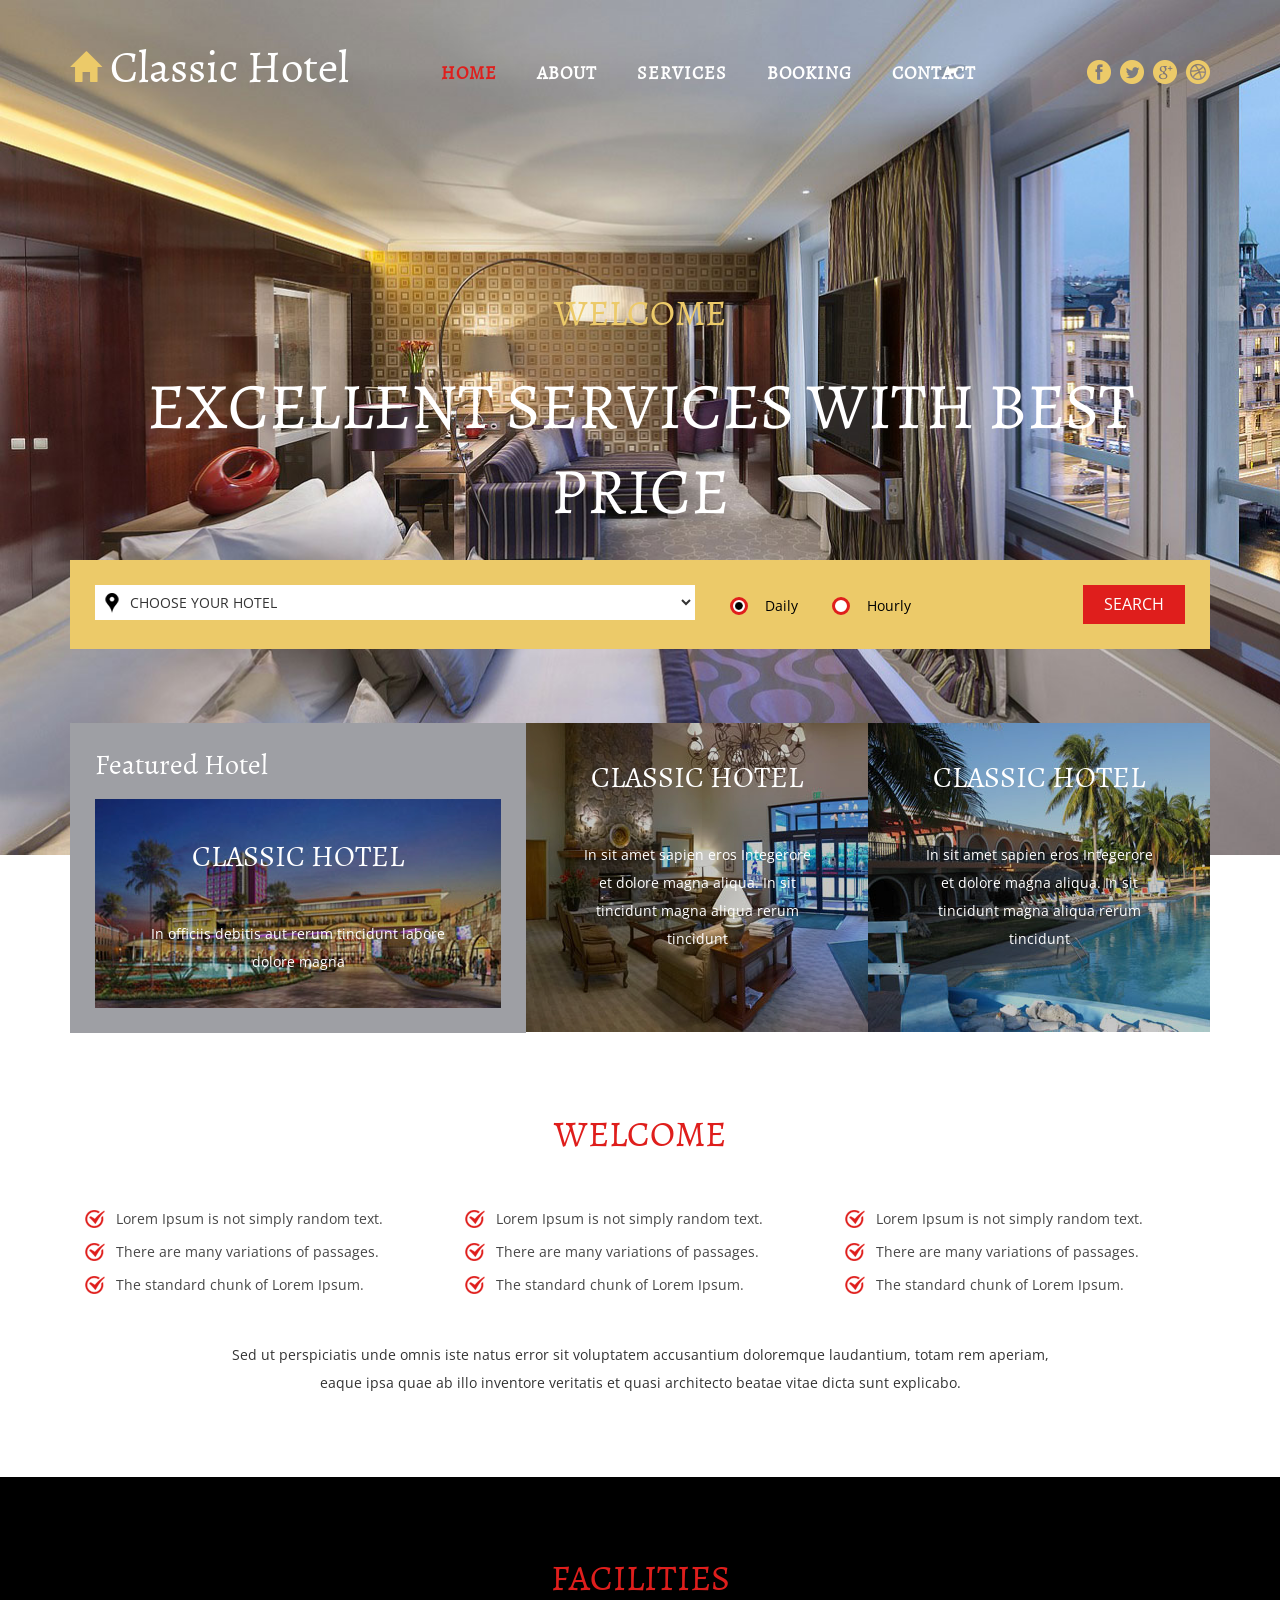
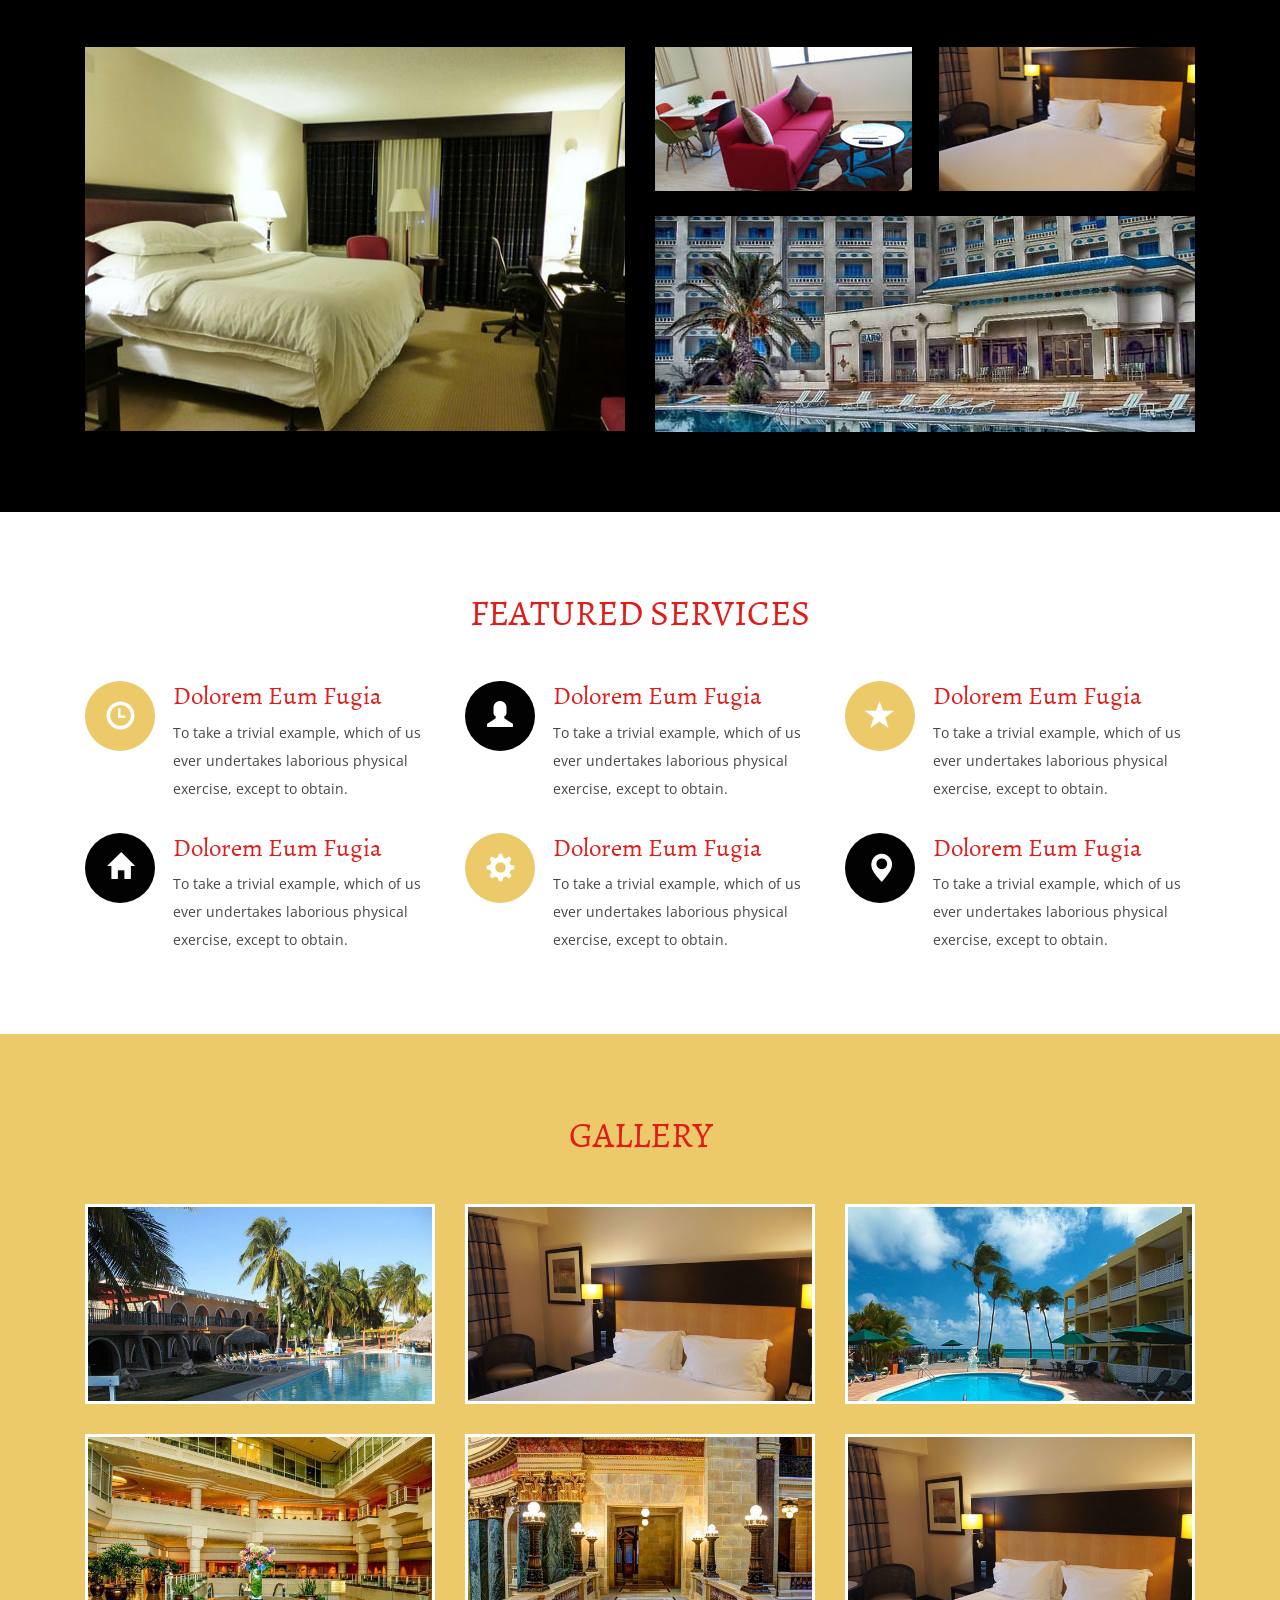
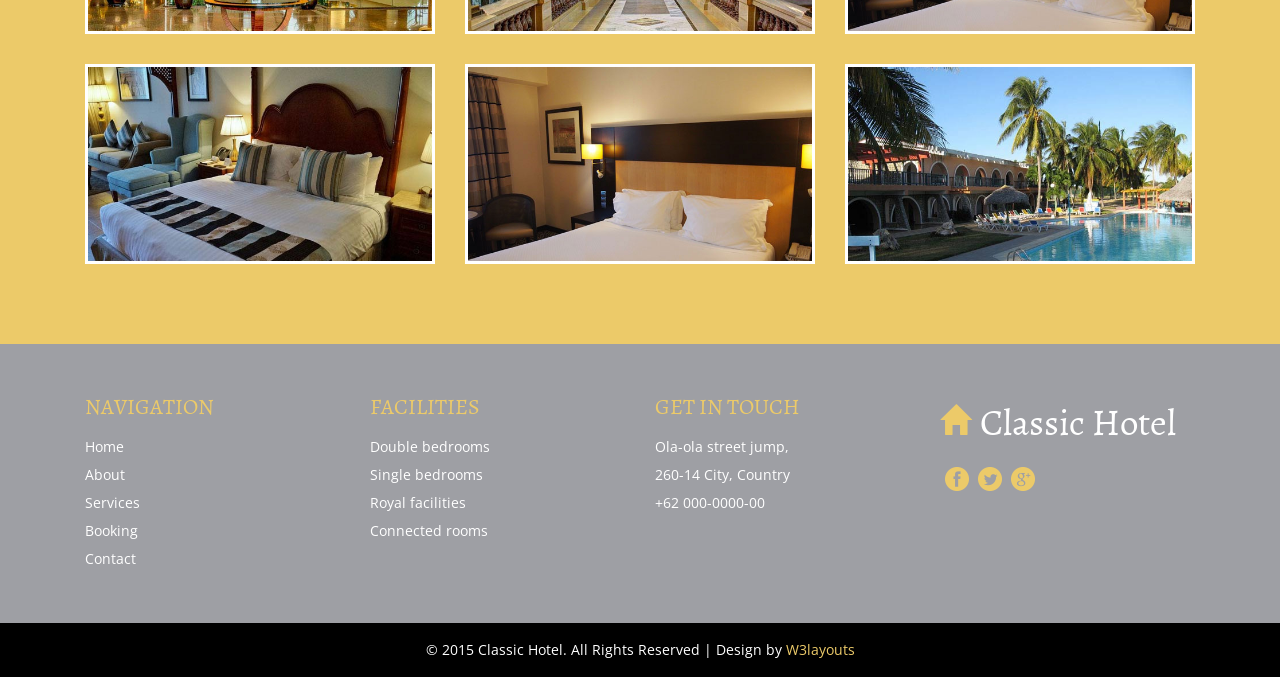
<file: index.html>
<!--
Author: W3layouts
Author URL: http://w3layouts.com
License: Creative Commons Attribution 3.0 Unported
License URL: http://creativecommons.org/licenses/by/3.0/
-->
<!DOCTYPE html>
<html>
<head>
<title>Classic Hotel a Hotel Category Flat Bootstrap Responsive Website Template | Home :: w3layouts</title>
<!-- for-mobile-apps -->
<meta name="viewport" content="width=device-width, initial-scale=1">
<meta http-equiv="Content-Type" content="text/html; charset=utf-8" />
<meta name="keywords" content="Classic Hotel Responsive web template, Bootstrap Web Templates, Flat Web Templates, Andriod Compatible web template, 
Smartphone Compatible web template, free webdesigns for Nokia, Samsung, LG, SonyErricsson, Motorola web design" />
<script type="application/x-javascript"> addEventListener("load", function() { setTimeout(hideURLbar, 0); }, false);
		function hideURLbar(){ window.scrollTo(0,1); } </script>
<!-- //for-mobile-apps -->
<link href="css/bootstrap.css" rel="stylesheet" type="text/css" media="all" />
<link href="css/style.css" rel="stylesheet" type="text/css" media="all" />
<link href="css/chocolat.css" rel="stylesheet">
<!-- js -->
<script src="js/jquery-1.11.1.min.js"></script>
<!-- //js -->
<link href='//fonts.googleapis.com/css?family=Open+Sans:400,300,300italic,400italic,600,600italic,700,700italic,800,800italic' rel='stylesheet' type='text/css'>
	<!-- start-smoth-scrolling -->
		<script type="text/javascript" src="js/move-top.js"></script>
		<script type="text/javascript" src="js/easing.js"></script>
		<script type="text/javascript">
			jQuery(document).ready(function($) {
				$(".scroll").click(function(event){		
					event.preventDefault();
					$('html,body').animate({scrollTop:$(this.hash).offset().top},1000);
				});
			});
		</script>
	<!-- start-smoth-scrolling -->
</head>
<body>
<!-- Chatbot -->
	<!-- Messenger Plugin chat Code -->
    <div id="fb-root"></div>

    <!-- Your Plugin chat code -->
    <div id="fb-customer-chat" class="fb-customerchat">
    </div>

    <script>
      var chatbox = document.getElementById('fb-customer-chat');
      chatbox.setAttribute("page_id", "108565038547874");
      chatbox.setAttribute("attribution", "biz_inbox");
    </script>

    <!-- Your SDK code -->
    <script>
      window.fbAsyncInit = function() {
        FB.init({
          xfbml            : true,
          version          : 'v14.0'
        });
      };

      (function(d, s, id) {
        var js, fjs = d.getElementsByTagName(s)[0];
        if (d.getElementById(id)) return;
        js = d.createElement(s); js.id = id;
        js.src = 'https://connect.facebook.net/vi_VN/sdk/xfbml.customerchat.js';
        fjs.parentNode.insertBefore(js, fjs);
      }(document, 'script', 'facebook-jssdk'));
    </script>
<!-- End Chatbot -->

<!-- banner -->
<div class="banner">
	<div class="container">
		<div class="header-nav">
			<div class="logo">
				<h1><a href="index.html"><span class="glyphicon glyphicon-home" aria-hidden="true"></span>Classic Hotel</a></h1>
			</div>
			<div class="navigation">
				<span class="menu"><img src="images/menu.png" alt=""/></span>
				<nav class="cl-effect-11" id="cl-effect-11">
					<ul class="nav1">
						<li><a class="active" href="index.html" data-hover="HOME">HOME</a></li>
						<li><a href="about.html" data-hover="ABOUT">ABOUT</a></li>
						<li><a href="#" data-hover="SERVICES">SERVICES</a></li>
						<li><a href="booking.html" data-hover="BOOKING">BOOKING</a></li>
						<li><a href="contact.html" data-hover="CONTACT">CONTACT</a></li>
					</ul>
				</nav>
				<!-- script for menu -->
					<script> 
						$( "span.menu" ).click(function() {
						$( "ul.nav1" ).slideToggle( 300, function() {
						 // Animation complete.
						});
						});
					</script>
				<!-- //script for menu -->
				
			</div>
			<div class="social-icons">
				<ul>
					<li><a href="#" class="f1"></a></li>
					<li><a href="#" class="f2"></a></li>
					<li><a href="#" class="f3"></a></li>
					<li><a href="#" class="f4"></a></li>
				</ul>
			</div>
			<div class="clearfix"></div>
		</div>
		<div class="banner-info">
			<script src="js/responsiveslides.min.js"></script>
			<script>
									// You can also use "$(window).load(function() {"
									$(function () {
									 // Slideshow 4
									$("#slider3").responsiveSlides({
										auto: true,
										pager: false,
										nav: false,
										speed: 500,
										namespace: "callbacks",
										before: function () {
									$('.events').append("<li>before event fired.</li>");
									},
									after: function () {
										$('.events').append("<li>after event fired.</li>");
										}
										});
										});
			</script>
			<div  id="top" class="callbacks_container">
				<ul class="rslides" id="slider3">
					<li>
						<div class="banner-text">
							<h3>WELCOME</h3>
							<h4>EXCELLENT SERVICES WITH BEST PRICE</h4>
						</div>
					</li>
					<li>
						<div class="banner-text">
							<h3>WELCOME</h3>
							<h4>RELAX AND EXPERIENCE SOMETHING NEW</h4>
						</div>
					</li>
					<li>
						<div class="banner-text">
							<h3>WELCOME</h3>
							<h4>FIND YOUR IDEAL HOTEL ON CLASSIC HOTEL</h4>
						</div>
					</li>
				</ul>
			</div>
		</div>
		<div class="banner-bottom">
			<div class="droop-down">
				<div class="droop">
					<div class="sort-by">
						<select class="sel">
							<option value="">CHOOSE YOUR HOTEL</option>
							<option value="">TAJ CLUB HOUSE</option>
							<option value="">TRIDENT GRAND</option>
							<option value="">THE PARK POD</option>   
						</select>
					</div>
				</div>
				<div class="radio-btns">
					<div class="swit">								
						<div class="check_box"> <div class="radio"> <label><input type="radio" name="radio" checked=""><i></i>Daily</label> </div></div>
                        <div class="check_box"> <div class="radio"> <label><input type="radio" name="radio"><i></i>Hourly</label> </div></div>							    
					</div>
				</div>
				<div class="search">
						<form action="search.html">
							<input type="submit" value="search">
						</form>	
				</div>
				<div class="clearfix"></div>
			</div>
		</div>
	</div>
</div>
<!-- //banner -->
<!-- banner-pos -->
<div class="banner-pos">
	<div class="container">
		<div class="banner-pos-grids">
			<div class="ban-pos-gridone">
				<h3>Featured Hotel</h3>
				<div class="ban-pos-info l-grids">
					<figure class="effect-bubba">
							<img src="images/4.jpg" alt=""/>
							<figcaption>
								<h4>CLASSIC HOTEL</h4>
								<p>In officiis debitis aut rerum tincidunt labore dolore magna</p>																
							</figcaption>			
					</figure>
				</div>
			</div>
			<div class="ban-pos-gridtwo l-grids">
				<div class="ban-pos-info l-grids">
					<figure class="effect-bubba">
							<img src="images/6.jpg" alt=""/>
							<figcaption>
								<h4>CLASSIC HOTEL</h4>
								<p>In sit amet sapien eros Integerore et dolore magna aliqua. In sit tincidunt magna aliqua rerum tincidunt</p>														
							</figcaption>			
					</figure>
				</div>
			</div>
			<div class="ban-pos-gridthree l-grids">
				<div class="ban-pos-info l-grids">
					<figure class="effect-bubba">
							<img src="images/5.jpg" alt=""/>
							<figcaption>
								<h4>CLASSIC HOTEL</h4>
								<p>In sit amet sapien eros Integerore et dolore magna aliqua. In sit tincidunt magna aliqua rerum tincidunt</p>																
							</figcaption>			
					</figure>
				</div>
			</div>
			<div class="clearfix"></div>
		</div>
	</div>
</div>
<!-- //banner-pos -->
<!-- welcome -->
<div class="welcome">
	<div class="container">
		<h2 class="tittle-one">WELCOME</h2>
		<div class="welcome-grids">
			<div class="col-md-4 welcome-left">
				<ul>
					<li><a href="#">Lorem Ipsum is not simply random text.</a></li>
					<li><a href="#">There are many variations of passages.</a></li>
					<li><a href="#">The standard chunk of Lorem Ipsum.</a></li>
				</ul>
			</div>
			<div class="col-md-4 welcome-middle">
				<ul>
					<li><a href="#">Lorem Ipsum is not simply random text.</a></li>
					<li><a href="#">There are many variations of passages.</a></li>
					<li><a href="#">The standard chunk of Lorem Ipsum.</a></li>
				</ul>
			</div>
			<div class="col-md-4 welcome-right">
				<ul>
					<li><a href="#">Lorem Ipsum is not simply random text.</a></li>
					<li><a href="#">There are many variations of passages.</a></li>
					<li><a href="#">The standard chunk of Lorem Ipsum.</a></li>
				</ul>
			</div>
			<div class="clearfix"></div>
		</div>
		<p>Sed ut perspiciatis unde omnis iste natus error sit voluptatem accusantium 
		doloremque laudantium, totam rem aperiam, eaque ipsa quae ab illo inventore 
		veritatis et quasi architecto beatae vitae dicta sunt explicabo.</p>
	</div>
</div>
<!-- //welcome -->
<!-- facilities -->
<div class="facilities">
	<div class="container">
		<h3 class="tittle">FACILITIES</h3>
		<div class="facilities-grids">
			<div class="col-md-6 facilities-grid">
				<img src="images/222.jpg" alt="" />
			</div>
			<div class="col-md-6 facilities-grid-left">
				<div class="fac-grids">
					<div class="facilities-left">
						<img src="images/111.jpg" alt="" />
					</div>
					<div class="facilities-right">
						<img src="images/333.jpg" alt="" />
					</div>
					<div class="clearfix"></div>
				</div>
				<div class="fac-rig-btm">
					<img src="images/444.jpg" alt="" />
				</div>
			</div>
			<div class="clearfix"></div>
		</div>
	</div>
</div>
<!-- //facilities -->
<!-- services -->
<div class="feature-serv">
	<div class="container">
		<h3 class="tittle">FEATURED SERVICES</h3>
		<div class="services-bottom-grids">
				<div class="col-md-4 services-bottom-grid">
					<div class="services-bottom-grd-left wel-grid">
						<div class="time-service">
							<figure class="icon">
								<span class="glyphicon glyphicon-time" aria-hidden="true"></span>
							</figure>
						</div>
					</div>
					<div class="services-bottom-grd-right">
						<h4>dolorem eum fugia</h4>
						<p>To take a trivial example, which of us ever undertakes laborious 
						physical exercise, except to obtain.</p>
					</div>
					<div class="clearfix"> </div>
				</div>
				<div class="col-md-4 services-bottom-grid">
					<div class="services-bottom-grd-left wel-grid btm-gre">
						<div class="time-service">
							<figure class="icon">
								<span class="glyphicon glyphicon-user" aria-hidden="true"></span>
							</figure>
						</div>
					</div>
					<div class="services-bottom-grd-right">
						<h4>dolorem eum fugia</h4>
						<p>To take a trivial example, which of us ever undertakes laborious 
						physical exercise, except to obtain.</p>
					</div>
					<div class="clearfix"> </div>
				</div>
				<div class="col-md-4 services-bottom-grid">
					<div class="services-bottom-grd-left wel-grid">
						<div class="time-service">
							<figure class="icon">
								<span class="glyphicon glyphicon-star" aria-hidden="true"></span>
							</figure>
						</div>
					</div>
					<div class="services-bottom-grd-right">
						<h4>dolorem eum fugia</h4>
						<p>To take a trivial example, which of us ever undertakes laborious 
						physical exercise, except to obtain.</p>
					</div>
					<div class="clearfix"> </div>
				</div>
				<div class="col-md-4 services-bottom-grid">
					<div class="services-bottom-grd-left wel-grid btm-gre">
						<div class="time-service">
							<figure class="icon">
								<span class="glyphicon glyphicon-home" aria-hidden="true"></span>
							</figure>
						</div>
					</div>
					<div class="services-bottom-grd-right">
						<h4>dolorem eum fugia</h4>
						<p>To take a trivial example, which of us ever undertakes laborious 
						physical exercise, except to obtain.</p>
					</div>
					<div class="clearfix"> </div>
				</div>
				<div class="col-md-4 services-bottom-grid">
					<div class="services-bottom-grd-left wel-grid">
						<div class="time-service">
							<figure class="icon">
								<span class="glyphicon glyphicon-cog" aria-hidden="true"></span>
							</figure>
						</div>
					</div>
					<div class="services-bottom-grd-right">
						<h4>dolorem eum fugia</h4>
						<p>To take a trivial example, which of us ever undertakes laborious 
						physical exercise, except to obtain.</p>
					</div>
					<div class="clearfix"> </div>
				</div>
				<div class="col-md-4 services-bottom-grid">
					<div class="services-bottom-grd-left wel-grid btm-gre">
						<div class="time-service">
							<figure class="icon">
								<span class="glyphicon glyphicon-map-marker" aria-hidden="true"></span>
							</figure>
						</div>
					</div>
					<div class="services-bottom-grd-right">
						<h4>dolorem eum fugia</h4>
						<p>To take a trivial example, which of us ever undertakes laborious 
						physical exercise, except to obtain.</p>
					</div>
					<div class="clearfix"> </div>
				</div>
				<div class="clearfix"> </div>
		</div>
	</div>
</div>
<!-- //services -->
<!-- gallery -->
<div class="gallery" id="gallery">
	<div class="container">
		<h3 class="tittle">GALLERY</h3>
			<div class="gallery-bottom">
					<div class="col-md-4 gal-grid">
						<div class="view view-fifth">
							<a href="images/aaa.jpg" class="b-link-stripe b-animate-go  thickbox"  title="Image Title"><img src="images/aaa.jpg" alt="" class="img-responsive">
								<div class="mask">
									<h4>CLASSIC HOTEL</h4>
									<p>A wonderful serenity has taken possession of my entire soul.</p>
									<span>More</span>
								</div>
							</a>
						</div>
					</div>
					<div class="col-md-4 gal-grid">
						<div class="view view-fifth">
						   <a href="images/bbb.jpg" class="b-link-stripe b-animate-go  thickbox"  title="Image Title"><img src="images/bbb.jpg" alt="" class="img-responsive">
								<div class="mask">
									<h4>CLASSIC HOTEL</h4>
									<p>A wonderful serenity has taken possession of my entire soul.</p>
									<span>More</span>
								</div>
							</a>
						</div>
					</div>
					<div class="col-md-4 gal-grid">
						<div class="view view-fifth">
							<a href="images/ccc.jpg" class="b-link-stripe b-animate-go  thickbox"  title="Image Title"><img src="images/ccc.jpg" alt="" class="img-responsive">
								<div class="mask">
									<h4>CLASSIC HOTEL</h4>
									<p>A wonderful serenity has taken possession of my entire soul.</p>
									<span>More</span>
								</div>
							</a>
						</div>
					</div>
					<div class="col-md-4 gal-grid">
						<div class="view view-fifth">
						   <a href="images/ddd.jpg" class="b-link-stripe b-animate-go  thickbox"  title="Image Title"><img src="images/ddd.jpg" alt="" class="img-responsive">
								<div class="mask">
									<h4>CLASSIC HOTEL</h4>
									<p>A wonderful serenity has taken possession of my entire soul.</p>
									<span>More</span>
								</div>
							</a>
						</div>
					</div>
					<div class="col-md-4 gal-grid">
						 <div class="view view-fifth">
							<a href="images/eee.jpg" class="b-link-stripe b-animate-go  thickbox"  title="Image Title"><img src="images/eee.jpg" alt="" class="img-responsive">
								<div class="mask">
									<h4>CLASSIC HOTEL</h4>
									<p>A wonderful serenity has taken possession of my entire soul.</p>
									<span>More</span>
								</div>
							</a>
						</div>
					</div>
					<div class="col-md-4 gal-grid">
						<div class="view view-fifth">
							<a href="images/bbb.jpg" class="b-link-stripe b-animate-go  thickbox"  title="Image Title"><img src="images/bbb.jpg" alt="" class="img-responsive">
								<div class="mask">
									<h4>CLASSIC HOTEL</h4>
									<p>A wonderful serenity has taken possession of my entire soul.</p>
									<span>More</span>
								</div>
							</a>
						</div>
					</div>
					<div class="col-md-4 gal-grid">
						<div class="view view-fifth">
							<a href="images/ggg.jpg" class="b-link-stripe b-animate-go  thickbox"  title="Image Title"><img src="images/ggg.jpg" alt="" class="img-responsive">
								<div class="mask">
									<h4>CLASSIC HOTEL</h4>
									<p>A wonderful serenity has taken possession of my entire soul.</p>
									<span>More</span>
								</div>
							</a>
						</div>
					</div>
					
					<div class="col-md-4 gal-grid">
						<div class="view view-fifth">
							<a href="images/bbb.jpg" class="b-link-stripe b-animate-go  thickbox"  title="Image Title"><img src="images/bbb.jpg" alt="" class="img-responsive">
								<div class="mask">
									<h4>CLASSIC HOTEL</h4>
									<p>A wonderful serenity has taken possession of my entire soul.</p>
									<span>More</span>
								</div>
							</a>
						</div>
					</div>
					<div class="col-md-4 gal-grid">
						<div class="view view-fifth">
						   <a href="images/aaa.jpg" class="b-link-stripe b-animate-go  thickbox"  title="Image Title"><img src="images/aaa.jpg" alt="" class="img-responsive">
								<div class="mask">
									<h4>CLASSIC HOTEL</h4>
									<p>A wonderful serenity has taken possession of my entire soul.</p>
									<span>More</span>
								</div>
							</a>
						</div>
					</div>
					<div class="clearfix"> </div>
			</div>
				<script src="js/jquery.chocolat.js"></script>
			
			<!--light-box-files -->
			<script type="text/javascript">
			$(function() {
				$('.gallery a').Chocolat();
			});
			</script>

	</div>
</div>
<!-- //gallery -->
<!--footer-->
	<div class="footer">
		<div class="container">				 	
			<div class="col-md-3 ftr_navi ftr">
				<h3>NAVIGATION</h3>
				<ul>
					<li><a href="index.html">Home</a></li>
					<li><a href="about.html">About</a></li>
					<li><a href="typography.html">Services</a></li>						
					<li><a href="booking.html">Booking</a></li>
					<li><a href="contact.html">Contact</a></li>
				</ul>
			</div>
			<div class="col-md-3 ftr_navi ftr">
					 <h3>FACILITIES</h3>
					 <ul>
						 <li><a href="#">Double bedrooms</a></li>
						 <li><a href="#">Single bedrooms</a></li>
						 <li><a href="#">Royal facilities</a></li>						
						 <li><a href="#">Connected rooms</a></li>
					 </ul>
			</div>
			<div class="col-md-3 ftr_navi ftr">
				<h3>GET IN TOUCH</h3>
				<ul>
					<li>Ola-ola street jump,</li>
					<li>260-14 City, Country</li>
					<li>+62 000-0000-00</li>
				</ul>
			</div>
			<div class="col-md-3 ftr-logo">
				<a href="index.html"><span class="glyphicon glyphicon-home" aria-hidden="true"></span>Classic Hotel</a>
				<ul>
					<li><a href="#" class="f1"> </a></li>
					<li><a href="#" class="f2"> </a></li>
					<li><a href="#" class="f3"> </a></li>
				</ul>
			</div>
			<div class="clearfix"> </div>
		</div>
	</div>
<!--footer-->
<!-- copy -->
<div class="copy-right">
	<div class="container">
			<p> &copy; 2015 Classic Hotel. All Rights Reserved | Design by  <a href="http://w3layouts.com/"> W3layouts</a></p>
	</div>
</div>
<!-- //copy -->
<!-- for bootstrap working -->
	<script src="js/bootstrap.js"></script>
<!-- //for bootstrap working -->
<!-- smooth scrolling -->
	<script type="text/javascript">
		$(document).ready(function() {
		/*
			var defaults = {
			containerID: 'toTop', // fading element id
			containerHoverID: 'toTopHover', // fading element hover id
			scrollSpeed: 1200,
			easingType: 'linear' 
			};
		*/								
		$().UItoTop({ easingType: 'easeOutQuart' });
		});
	</script>
	<a href="#" id="toTop" style="display: block;"> <span id="toTopHover" style="opacity: 1;"> </span></a>
<!-- //smooth scrolling -->
</body>
</html>
</file>
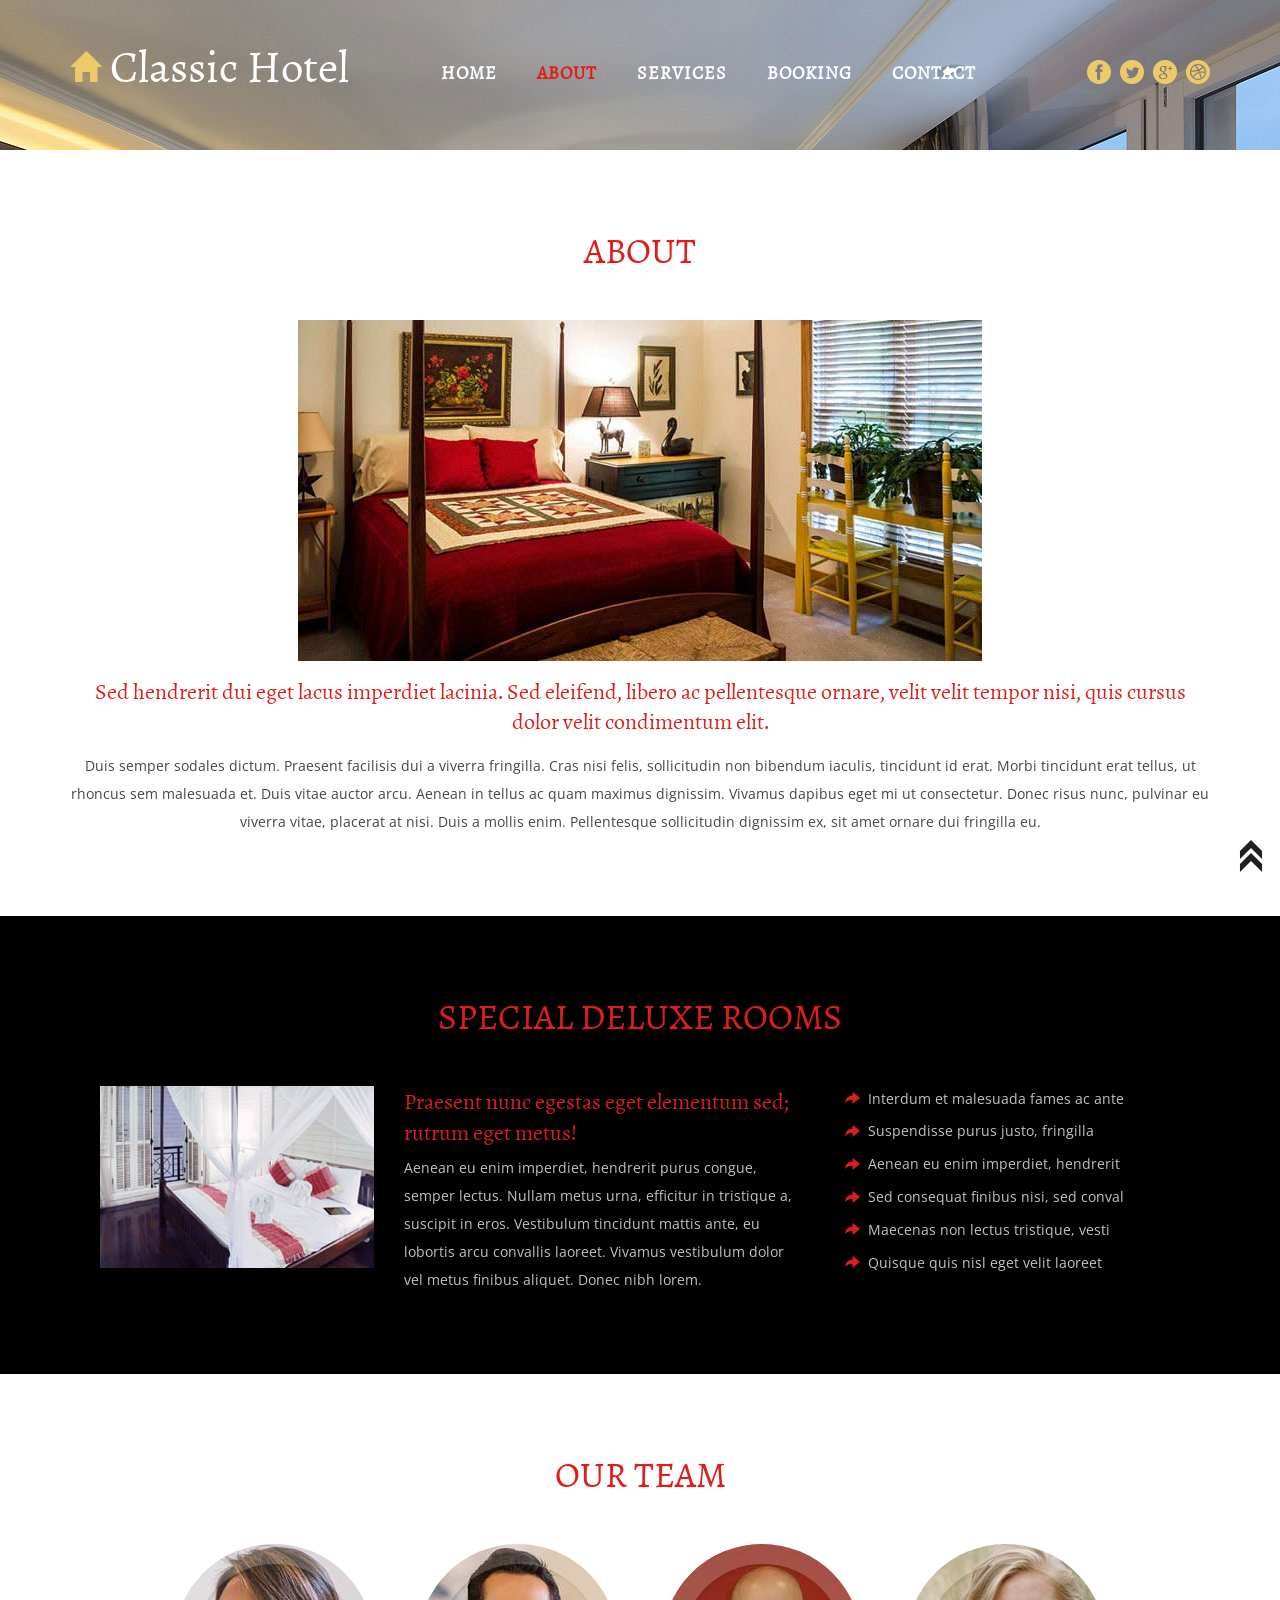
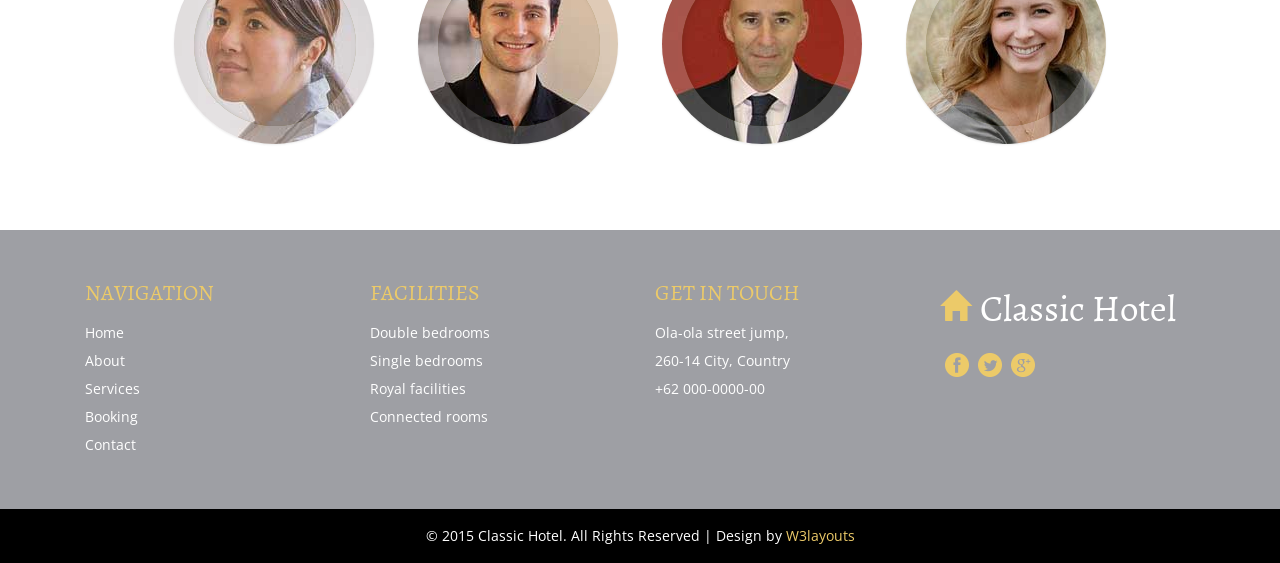
<file: about.html>
<!--
Author: W3layouts
Author URL: http://w3layouts.com
License: Creative Commons Attribution 3.0 Unported
License URL: http://creativecommons.org/licenses/by/3.0/
-->
<!DOCTYPE html>
<html>
<head>
<title>Classic Hotel a Hotel Category Flat Bootstrap Responsive Website Template | About :: w3layouts</title>
<!-- for-mobile-apps -->
<meta name="viewport" content="width=device-width, initial-scale=1">
<meta http-equiv="Content-Type" content="text/html; charset=utf-8" />
<meta name="keywords" content="Classic Hotel Responsive web template, Bootstrap Web Templates, Flat Web Templates, Andriod Compatible web template, 
Smartphone Compatible web template, free webdesigns for Nokia, Samsung, LG, SonyErricsson, Motorola web design" />
<script type="application/x-javascript"> addEventListener("load", function() { setTimeout(hideURLbar, 0); }, false);
		function hideURLbar(){ window.scrollTo(0,1); } </script>
<!-- //for-mobile-apps -->
<link href="css/bootstrap.css" rel="stylesheet" type="text/css" media="all" />
<link href="css/style.css" rel="stylesheet" type="text/css" media="all" />
<!-- js -->
<script src="js/jquery-1.11.1.min.js"></script>
<!-- //js -->
<link href='//fonts.googleapis.com/css?family=Open+Sans:400,300,300italic,400italic,600,600italic,700,700italic,800,800italic' rel='stylesheet' type='text/css'>
	<!-- start-smoth-scrolling -->
		<script type="text/javascript" src="js/move-top.js"></script>
		<script type="text/javascript" src="js/easing.js"></script>
		<script type="text/javascript">
			jQuery(document).ready(function($) {
				$(".scroll").click(function(event){		
					event.preventDefault();
					$('html,body').animate({scrollTop:$(this.hash).offset().top},1000);
				});
			});
		</script>
	<!-- start-smoth-scrolling -->
</head>
<body>
	<!-- Chatbot -->
	<!-- Messenger Plugin chat Code -->
    <div id="fb-root"></div>

    <!-- Your Plugin chat code -->
    <div id="fb-customer-chat" class="fb-customerchat">
    </div>

    <script>
      var chatbox = document.getElementById('fb-customer-chat');
      chatbox.setAttribute("page_id", "108565038547874");
      chatbox.setAttribute("attribution", "biz_inbox");
    </script>

    <!-- Your SDK code -->
    <script>
      window.fbAsyncInit = function() {
        FB.init({
          xfbml            : true,
          version          : 'v14.0'
        });
      };

      (function(d, s, id) {
        var js, fjs = d.getElementsByTagName(s)[0];
        if (d.getElementById(id)) return;
        js = d.createElement(s); js.id = id;
        js.src = 'https://connect.facebook.net/vi_VN/sdk/xfbml.customerchat.js';
        fjs.parentNode.insertBefore(js, fjs);
      }(document, 'script', 'facebook-jssdk'));
    </script>
<!-- End Chatbot -->

	
<!-- banner -->
<div class="banner page-head">
	<div class="container">
		<div class="header-nav">
			<div class="logo">
				<h1><a href="index.html"><span class="glyphicon glyphicon-home" aria-hidden="true"></span>Classic Hotel</a></h1>
			</div>
			<div class="navigation">
				<span class="menu"><img src="images/menu.png" alt=""/></span>
				<nav class="cl-effect-11" id="cl-effect-11">
					<ul class="nav1">
						<li><a href="index.html" data-hover="HOME">HOME</a></li>
						<li><a class="active" href="about.html" data-hover="ABOUT">ABOUT</a></li>
						<li><a href="#" data-hover="SERVICES">SERVICES</a></li>
						<li><a href="booking.html" data-hover="BOOKING">BOOKING</a></li>
						<li><a href="contact.html" data-hover="CONTACT">CONTACT</a></li>
					</ul>
				</nav>
				<!-- script for menu -->
					<script> 
						$( "span.menu" ).click(function() {
						$( "ul.nav1" ).slideToggle( 300, function() {
						 // Animation complete.
						});
						});
					</script>
				<!-- //script for menu -->
				
			</div>
			<div class="social-icons">
				<ul>
					<li><a href="#" class="f1"></a></li>
					<li><a href="#" class="f2"></a></li>
					<li><a href="#" class="f3"></a></li>
					<li><a href="#" class="f4"></a></li>
				</ul>
			</div>
			<div class="clearfix"></div>
		</div>
	</div>
</div>
<!-- //banner -->
<!--about-->
	<!--start-about-->
	<div class="about">
		<div class="container">
			<div class="about-top heading">
				<h2 class="tittle-one">ABOUT</h2>
			</div>
			<div class="about-bottom text-center">
				<img src="images/abt-3.jpg" alt="" />
				<h4>Sed hendrerit dui eget lacus imperdiet lacinia. Sed eleifend, libero ac pellentesque ornare, velit velit tempor nisi, quis cursus dolor velit condimentum elit.</h4>
				<p>Duis semper sodales dictum. Praesent facilisis dui a viverra fringilla. Cras nisi felis, sollicitudin non bibendum iaculis, tincidunt id erat. Morbi tincidunt erat tellus, ut rhoncus sem malesuada et. Duis vitae auctor arcu. Aenean in tellus ac quam maximus dignissim. Vivamus dapibus eget mi ut consectetur. Donec risus nunc, pulvinar eu viverra vitae, placerat at nisi. Duis a mollis enim. Pellentesque sollicitudin dignissim ex, sit amet ornare dui fringilla eu.</p>
			</div>
		</div>
	</div>
	<!--end-vision-->
	<!--start-vision-->
	<div class="vision">
		<div class="container">
			<div class="vision-top heading">
				<h3 class="tittle">SPECIAL DELUXE ROOMS</h3>
			</div>
			<div class="vision-bottom">
				<div class="col-md-8 vision-left">
					<div class="col-md-5 vsn-left">
						<img src="images/13.jpg" alt="" />
					</div>
					<div class="col-md-7 vsn-right">
						<h4>Praesent nunc egestas eget elementum sed; rutrum eget metus!</h4>
						<p>Aenean eu enim imperdiet, hendrerit purus congue, semper lectus. Nullam metus urna, efficitur in tristique a, suscipit in eros. Vestibulum tincidunt mattis ante, eu lobortis arcu convallis laoreet. Vivamus vestibulum dolor vel metus finibus aliquet. Donec nibh lorem.</p>
					</div>
					<div class="clearfix"></div>
				</div>
				<div class="col-md-4 vision-right">
					<ul>
						<li><span class="glyphicon glyphicon-share-alt" aria-hidden="true"></span><a href="#">Interdum et malesuada fames ac ante</a></li>
						<li><span class="glyphicon glyphicon-share-alt" aria-hidden="true"></span><a href="#">Suspendisse purus justo, fringilla</a></li>
						<li><span class="glyphicon glyphicon-share-alt" aria-hidden="true"></span><a href="#">Aenean eu enim imperdiet, hendrerit </a></li>
						<li><span class="glyphicon glyphicon-share-alt" aria-hidden="true"></span><a href="#">Sed consequat finibus nisi, sed conval</a></li>
						<li><span class="glyphicon glyphicon-share-alt" aria-hidden="true"></span><a href="#">Maecenas non lectus tristique, vesti</a></li>
						<li><span class="glyphicon glyphicon-share-alt" aria-hidden="true"></span><a href="#">Quisque quis nisl eget velit laoreet</a></li>
					</ul>
				</div>
				<div class="clearfix"></div>
			</div>
		</div>
	</div>
	<!--end-vision-->
	<!--start-teacher-->
	<div class="staff">
		<div class="container">
			<h3 class="tittle">OUR TEAM</h3>
			<ul class="ch-grid">
					<li>
						<div class="ch-item ch-img-1">				
							<div class="ch-info-wrap">
								<div class="ch-info">
									<div class="ch-info-front ch-img-1"></div>
									<div class="ch-info-back">
										<h4>VICTORIA</h4>
										<p>Praesent nunc egestas eget elem</p>
									</div>	
								</div>
							</div>
						</div>
					</li>
					<li>
						<div class="ch-item ch-img-2">
							<div class="ch-info-wrap">
								<div class="ch-info">
									<div class="ch-info-front ch-img-2"></div>
									<div class="ch-info-back">
										<h4>WILLIAM</h4>
										<p>Praesent nunc egestas eget elem</p>
									</div>
								</div>
							</div>
						</div>
					</li>
					<li>
						<div class="ch-item ch-img-3">
							<div class="ch-info-wrap">
								<div class="ch-info">
									<div class="ch-info-front ch-img-3"></div>
									<div class="ch-info-back">
										<h4>THOMPSON</h4>
										<p>Praesent nunc egestas eget elem</p>
									</div>
								</div>
							</div>
						</div>
					</li>
					<li>
						<div class="ch-item ch-img-4">
							<div class="ch-info-wrap">
								<div class="ch-info">
									<div class="ch-info-front ch-img-4"></div>
									<div class="ch-info-back">
										<h4>JOHN DOE</h4>
										<p>Praesent nunc egestas eget elem</p>
									</div>
								</div>
							</div>
						</div>
					</li>
			</ul>
		</div>
	</div>
<!--//about-->
<!--footer-->
<div class="footer">
		<div class="container">				 	
			<div class="col-md-3 ftr_navi ftr">
				<h3>NAVIGATION</h3>
				<ul>
					<li><a href="index.html">Home</a></li>
					<li><a href="about.html">About</a></li>
					<li><a href="typography.html">Services</a></li>						
					<li><a href="booking.html">Booking</a></li>
					<li><a href="contact.html">Contact</a></li>
				</ul>
			</div>
			<div class="col-md-3 ftr_navi ftr">
					 <h3>FACILITIES</h3>
					 <ul>
						 <li><a href="#">Double bedrooms</a></li>
						 <li><a href="#">Single bedrooms</a></li>
						 <li><a href="#">Royal facilities</a></li>						
						 <li><a href="#">Connected rooms</a></li>
					 </ul>
			</div>
			<div class="col-md-3 ftr_navi ftr">
				<h3>GET IN TOUCH</h3>
				<ul>
					<li>Ola-ola street jump,</li>
					<li>260-14 City, Country</li>
					<li>+62 000-0000-00</li>
				</ul>
			</div>
			<div class="col-md-3 ftr-logo">
				<a href="index.html"><span class="glyphicon glyphicon-home" aria-hidden="true"></span>Classic Hotel</a>
				<ul>
					<li><a href="#" class="f1"> </a></li>
					<li><a href="#" class="f2"> </a></li>
					<li><a href="#" class="f3"> </a></li>
				</ul>
			</div>
			<div class="clearfix"> </div>
		</div>
	</div>
<!--footer-->
<!-- copy -->
<div class="copy-right">
	<div class="container">
			<p> &copy; 2015 Classic Hotel. All Rights Reserved | Design by  <a href="http://w3layouts.com/"> W3layouts</a></p>
	</div>
</div>
<!-- //copy -->
<!-- for bootstrap working -->
	<script src="js/bootstrap.js"></script>
<!-- //for bootstrap working -->
<!-- smooth scrolling -->
	<script type="text/javascript">
		$(document).ready(function() {
		/*
			var defaults = {
			containerID: 'toTop', // fading element id
			containerHoverID: 'toTopHover', // fading element hover id
			scrollSpeed: 1200,
			easingType: 'linear' 
			};
		*/								
		$().UItoTop({ easingType: 'easeOutQuart' });
		});
	</script>
	<a href="#" id="toTop" style="display: block;"> <span id="toTopHover" style="opacity: 1;"> </span></a>
<!-- //smooth scrolling -->
</body>
</html>
</file>
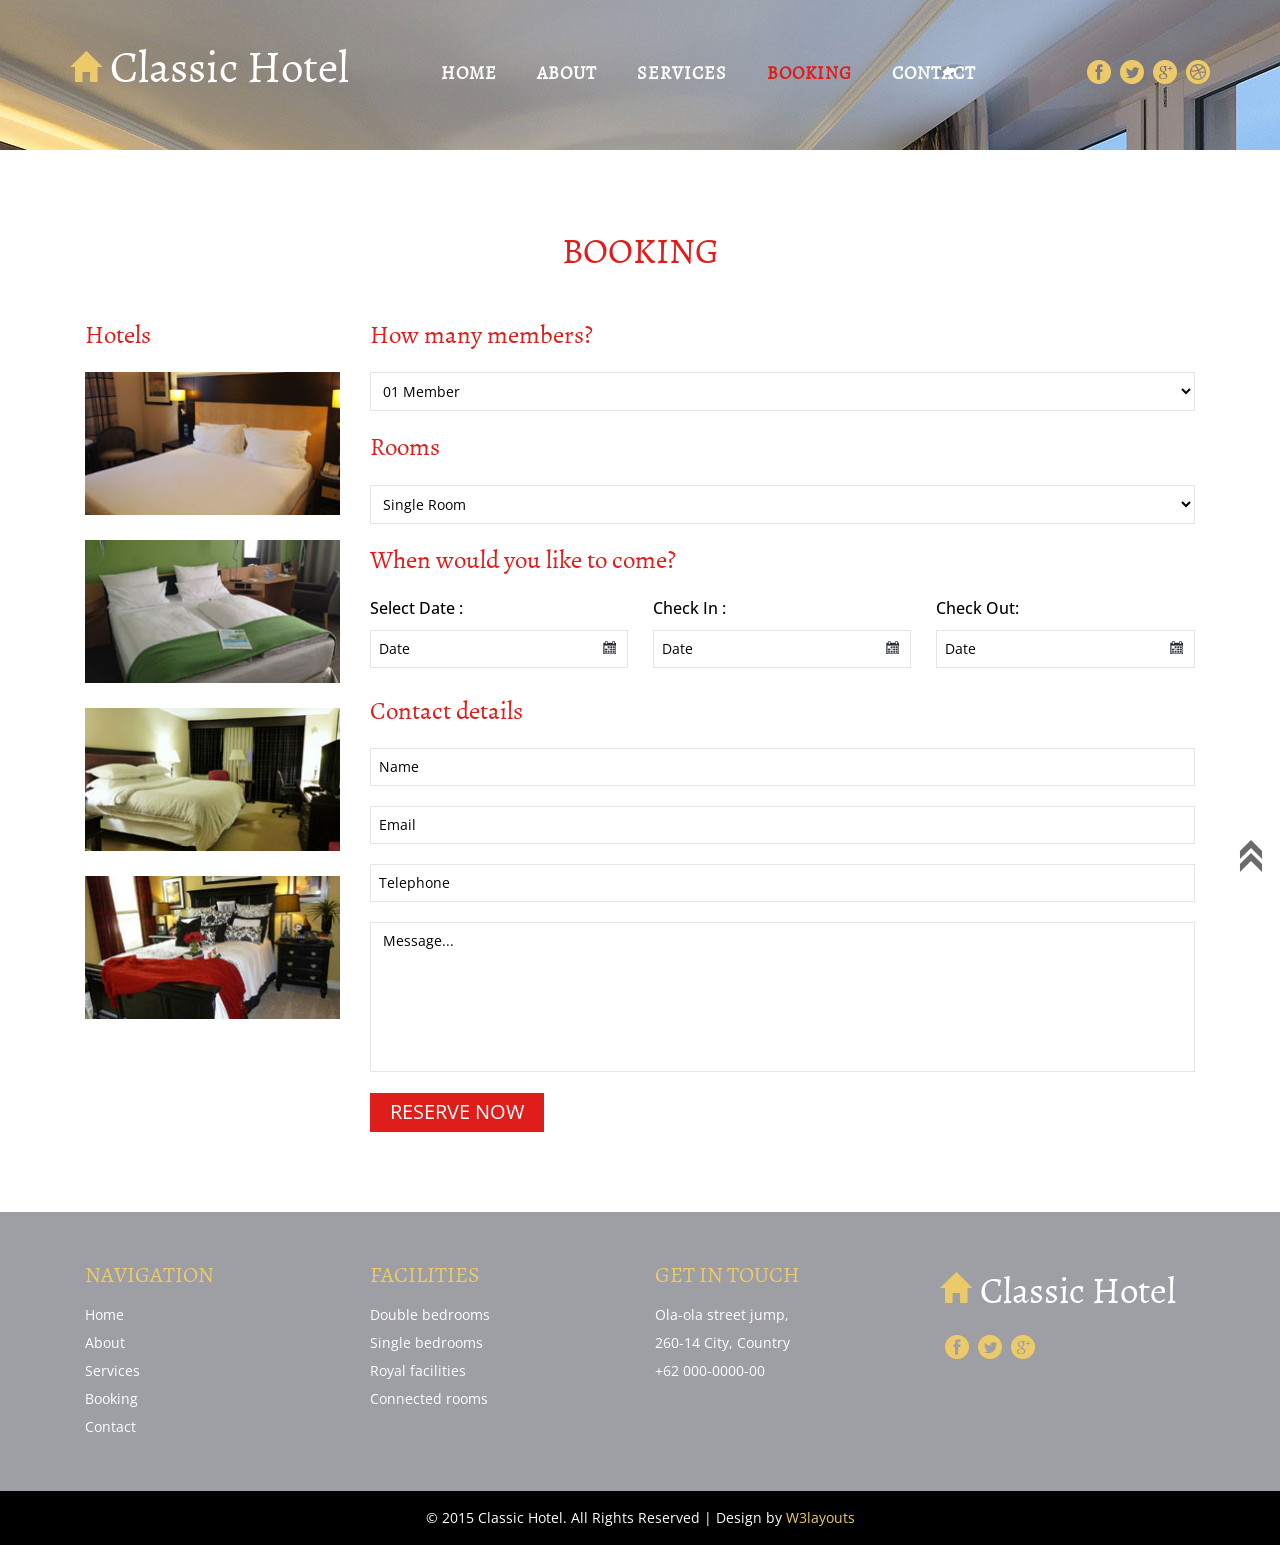
<file: booking.html>
<!--
Author: W3layouts
Author URL: http://w3layouts.com
License: Creative Commons Attribution 3.0 Unported
License URL: http://creativecommons.org/licenses/by/3.0/
-->
<!DOCTYPE html>
<html>
<head>
<title>Classic Hotel a Hotel Category Flat Bootstrap Responsive Website Template | Booking :: w3layouts</title>
<!-- for-mobile-apps -->
<meta name="viewport" content="width=device-width, initial-scale=1">
<meta http-equiv="Content-Type" content="text/html; charset=utf-8" />
<meta name="keywords" content="Classic Hotel Responsive web template, Bootstrap Web Templates, Flat Web Templates, Andriod Compatible web template, 
Smartphone Compatible web template, free webdesigns for Nokia, Samsung, LG, SonyErricsson, Motorola web design" />
<script type="application/x-javascript"> addEventListener("load", function() { setTimeout(hideURLbar, 0); }, false);
		function hideURLbar(){ window.scrollTo(0,1); } </script>
<!-- //for-mobile-apps -->
<link href="css/bootstrap.css" rel="stylesheet" type="text/css" media="all" />
<link href="css/style.css" rel="stylesheet" type="text/css" media="all" />
<link rel="stylesheet" href="css/jquery-ui.css" />
<!-- js -->
<script src="js/jquery-1.11.1.min.js"></script>
<!-- //js -->
<link href='//fonts.googleapis.com/css?family=Open+Sans:400,300,300italic,400italic,600,600italic,700,700italic,800,800italic' rel='stylesheet' type='text/css'>
	<!-- start-smoth-scrolling -->
		<script type="text/javascript" src="js/move-top.js"></script>
		<script type="text/javascript" src="js/easing.js"></script>
		<script type="text/javascript">
			jQuery(document).ready(function($) {
				$(".scroll").click(function(event){		
					event.preventDefault();
					$('html,body').animate({scrollTop:$(this.hash).offset().top},1000);
				});
			});
		</script>
	<!-- start-smoth-scrolling -->
</head>
<body>
	<!-- Chatbot -->
	<!-- Messenger Plugin chat Code -->
    <div id="fb-root"></div>

    <!-- Your Plugin chat code -->
    <div id="fb-customer-chat" class="fb-customerchat">
    </div>

    <script>
      var chatbox = document.getElementById('fb-customer-chat');
      chatbox.setAttribute("page_id", "108565038547874");
      chatbox.setAttribute("attribution", "biz_inbox");
    </script>

    <!-- Your SDK code -->
    <script>
      window.fbAsyncInit = function() {
        FB.init({
          xfbml            : true,
          version          : 'v14.0'
        });
      };

      (function(d, s, id) {
        var js, fjs = d.getElementsByTagName(s)[0];
        if (d.getElementById(id)) return;
        js = d.createElement(s); js.id = id;
        js.src = 'https://connect.facebook.net/vi_VN/sdk/xfbml.customerchat.js';
        fjs.parentNode.insertBefore(js, fjs);
      }(document, 'script', 'facebook-jssdk'));
    </script>
<!-- End Chatbot -->

	
<!-- banner -->
<div class="banner page-head">
	<div class="container">
		<div class="header-nav">
			<div class="logo">
				<h1><a href="index.html"><span class="glyphicon glyphicon-home" aria-hidden="true"></span>Classic Hotel</a></h1>
			</div>
			<div class="navigation">
				<span class="menu"><img src="images/menu.png" alt=""/></span>
				<nav class="cl-effect-11" id="cl-effect-11">
					<ul class="nav1">
						<li><a href="index.html" data-hover="HOME">HOME</a></li>
						<li><a href="about.html" data-hover="ABOUT">ABOUT</a></li>
						<li><a href="#" data-hover="SERVICES">SERVICES</a></li>
						<li><a class="active" href="booking.html" data-hover="BOOKING">BOOKING</a></li>
						<li><a href="contact.html" data-hover="CONTACT">CONTACT</a></li>
					</ul>
				</nav>
				<!-- script for menu -->
					<script> 
						$( "span.menu" ).click(function() {
						$( "ul.nav1" ).slideToggle( 300, function() {
						 // Animation complete.
						});
						});
					</script>
				<!-- //script for menu -->
				
			</div>
			<div class="social-icons">
				<ul>
					<li><a href="#" class="f1"></a></li>
					<li><a href="#" class="f2"></a></li>
					<li><a href="#" class="f3"></a></li>
					<li><a href="#" class="f4"></a></li>
				</ul>
			</div>
			<div class="clearfix"></div>
		</div>
	</div>
</div>
<!-- //banner -->
<!--about-->
<div class="booking">
	<div class="container">
		<h2 class="tittle-one">BOOKING</h2>
			<div class="reservation-form">
				<div class="col-md-3 reservation-left">
					<h3>Hotels</h3>
					<ul>
						<li><a href="booking.html"><img src="images/333.jpg" alt="" /></a></li>
						<li><a href="booking.html"><img src="images/555.jpg" alt="" /></a></li>
						<li><a href="booking.html"><img src="images/666.jpg" alt="" /></a></li>
						<li><a href="booking.html"><img src="images/777.jpg" alt="" /></a></li>
					</ul>
				</div>
				<div class="col-md-9 reservation-right">
					<form>
						<h4>How many members?</h4>
						<div class="dropdown-button">           			
			            	<select class="dropdown" tabindex="10" data-settings='{"wrapperClass":"flat"}'>
									<option value="1">01 Member</option>
									<option value="2">02 Members</option>
									<option value="3">03 Members</option>
									<option value="4">04 Members</option>
									<option value="5">05 Members</option>
									<option value="6">06 Members</option>
									<option value="7">07 Members</option>
									<option value="8">08 Members</option>
									<option value="9">09 Members</option>
									<option value="9">10 Members</option>
									<option value="9">10+ Members</option>
 							</select>
						</div>
						<h4>Rooms</h4>
						<div class="dropdown-button">           			
			            	<select class="dropdown" tabindex="10" data-settings='{"wrapperClass":"flat"}'>
									<option value="1">Single Room</option>
									<option value="2">Double Room</option>
									<option value="3">Suite</option>
									<option value="4">Special Deluxe Room</option>
 							</select>
						</div>
						<h4>When would you like to come?</h4>
						<div class="book-pag">
							<div class="book-pag-frm">
								<label>Select Date :</label>
								<input class="date" id="datepicker" type="text" value="Date" onfocus="this.value = '';" onblur="if (this.value == '') {this.value = '';}" required="">
							</div>
							<div class="book-pag-frm">
								<label>Check In :</label>
								<input class="date" id="datepicker1" type="text" value="Date" onfocus="this.value = '';" onblur="if (this.value == '') {this.value = '';}" required="">
							</div>
							<div class="book-pag-frm">
								<label>Check Out:</label>
								<input class="date" id="datepicker2" type="text" value="Date" onfocus="this.value = '';" onblur="if (this.value == '') {this.value = '';}" required="">
							</div>
							<div class="clearfix"></div>
						</div>	
						
						<h4>Contact details</h4>
						<input type="text" value="Name" onfocus="this.value = '';" onblur="if (this.value == '') {this.value = 'Name';}" required="">
						<input type="text" value="Email" onfocus="this.value = '';" onblur="if (this.value == '') {this.value = 'Email';}" required="">
						<input type="text" value="Telephone" onfocus="this.value = '';" onblur="if (this.value == '') {this.value = 'Telephone';}" required="">
						<textarea onfocus="this.value = '' ;" onblur="if (this.value == '') {this.value = 'Message...';}" required=""> Message... </textarea>
						<button class="btn1 btn-1 btn-1e">RESERVE NOW</button>
					</form>
					<!--strat-date-piker-->
					
					<script src="js/jquery-ui.js"></script>
							  <script>
									  $(function() {
									    $( "#datepicker,#datepicker1,#datepicker2" ).datepicker();
									  });
							  </script>
					<!--//End-date-piker-->
				</div>
				<div class="clearfix"></div>
			</div>
	</div>
</div>
<!--//about-->
<!--footer-->
<div class="footer">
		<div class="container">				 	
			<div class="col-md-3 ftr_navi ftr">
				<h3>NAVIGATION</h3>
				<ul>
					<li><a href="index.html">Home</a></li>
					<li><a href="about.html">About</a></li>
					<li><a href="typography.html">Services</a></li>						
					<li><a href="booking.html">Booking</a></li>
					<li><a href="contact.html">Contact</a></li>
				</ul>
			</div>
			<div class="col-md-3 ftr_navi ftr">
					 <h3>FACILITIES</h3>
					 <ul>
						 <li><a href="#">Double bedrooms</a></li>
						 <li><a href="#">Single bedrooms</a></li>
						 <li><a href="#">Royal facilities</a></li>						
						 <li><a href="#">Connected rooms</a></li>
					 </ul>
			</div>
			<div class="col-md-3 ftr_navi ftr">
				<h3>GET IN TOUCH</h3>
				<ul>
					<li>Ola-ola street jump,</li>
					<li>260-14 City, Country</li>
					<li>+62 000-0000-00</li>
				</ul>
			</div>
			<div class="col-md-3 ftr-logo">
				<a href="index.html"><span class="glyphicon glyphicon-home" aria-hidden="true"></span>Classic Hotel</a>
				<ul>
					<li><a href="#" class="f1"> </a></li>
					<li><a href="#" class="f2"> </a></li>
					<li><a href="#" class="f3"> </a></li>
				</ul>
			</div>
			<div class="clearfix"> </div>
		</div>
	</div>
<!--footer-->
<!-- copy -->
<div class="copy-right">
	<div class="container">
			<p> &copy; 2015 Classic Hotel. All Rights Reserved | Design by  <a href="http://w3layouts.com/"> W3layouts</a></p>
	</div>
</div>
<!-- //copy -->
<!-- for bootstrap working -->
	<script src="js/bootstrap.js"></script>
<!-- //for bootstrap working -->
<!-- smooth scrolling -->
	<script type="text/javascript">
		$(document).ready(function() {
		/*
			var defaults = {
			containerID: 'toTop', // fading element id
			containerHoverID: 'toTopHover', // fading element hover id
			scrollSpeed: 1200,
			easingType: 'linear' 
			};
		*/								
		$().UItoTop({ easingType: 'easeOutQuart' });
		});
	</script>
	<a href="#" id="toTop" style="display: block;"> <span id="toTopHover" style="opacity: 1;"> </span></a>
<!-- //smooth scrolling -->
</body>
</html>
</file>
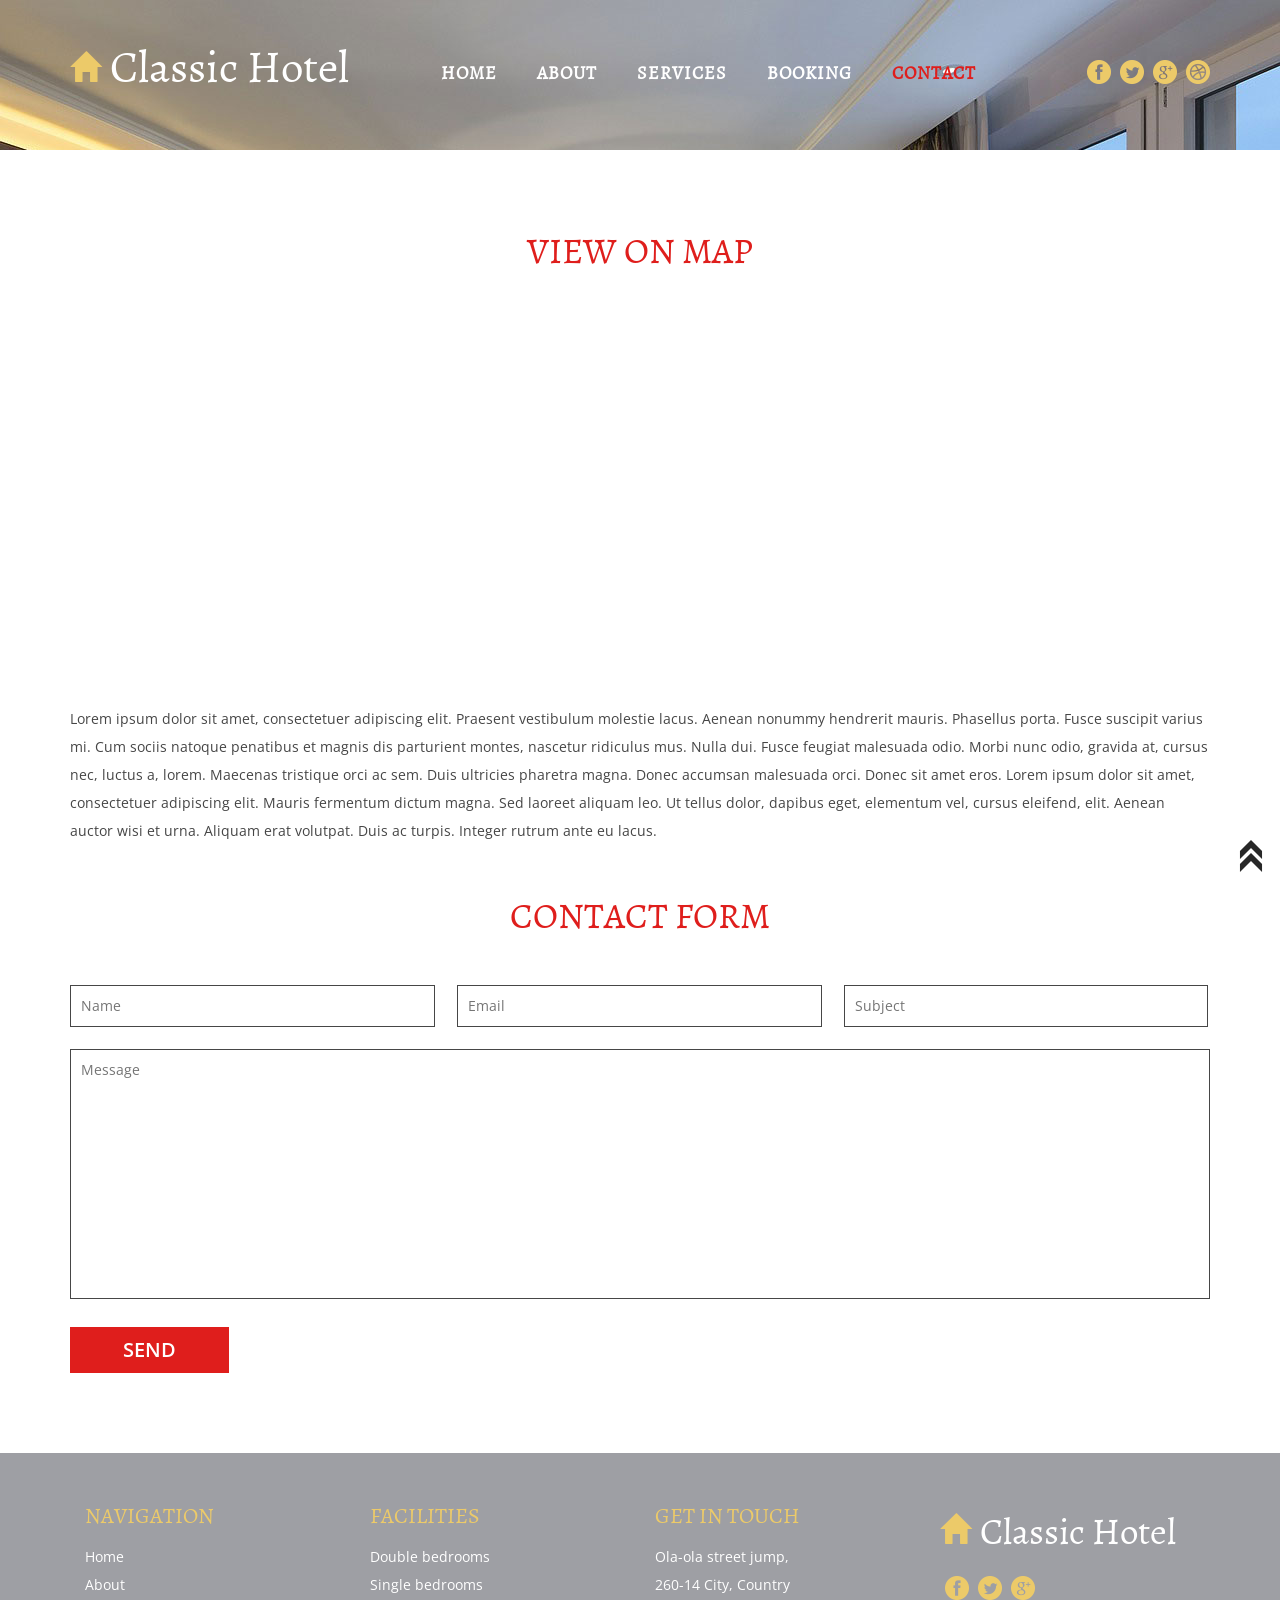
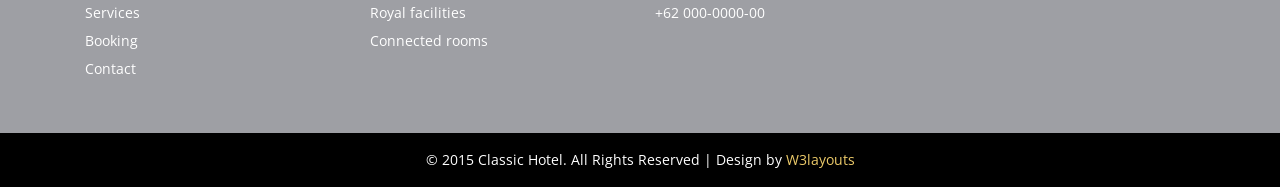
<file: contact.html>
<!--
Author: W3layouts
Author URL: http://w3layouts.com
License: Creative Commons Attribution 3.0 Unported
License URL: http://creativecommons.org/licenses/by/3.0/
-->
<!DOCTYPE html>
<html>
<head>
<title>Classic Hotel a Hotel Category Flat Bootstrap Responsive Website Template | Contact :: w3layouts</title>
<!-- for-mobile-apps -->
<meta name="viewport" content="width=device-width, initial-scale=1">
<meta http-equiv="Content-Type" content="text/html; charset=utf-8" />
<meta name="keywords" content="Classic Hotel Responsive web template, Bootstrap Web Templates, Flat Web Templates, Andriod Compatible web template, 
Smartphone Compatible web template, free webdesigns for Nokia, Samsung, LG, SonyErricsson, Motorola web design" />
<script type="application/x-javascript"> addEventListener("load", function() { setTimeout(hideURLbar, 0); }, false);
		function hideURLbar(){ window.scrollTo(0,1); } </script>
<!-- //for-mobile-apps -->
<link href="css/bootstrap.css" rel="stylesheet" type="text/css" media="all" />
<link href="css/style.css" rel="stylesheet" type="text/css" media="all" />

<!-- js -->
<script src="js/jquery-1.11.1.min.js"></script>
<!-- //js -->
<link href='//fonts.googleapis.com/css?family=Open+Sans:400,300,300italic,400italic,600,600italic,700,700italic,800,800italic' rel='stylesheet' type='text/css'>
	<!-- start-smoth-scrolling -->
		<script type="text/javascript" src="js/move-top.js"></script>
		<script type="text/javascript" src="js/easing.js"></script>
		<script type="text/javascript">
			jQuery(document).ready(function($) {
				$(".scroll").click(function(event){		
					event.preventDefault();
					$('html,body').animate({scrollTop:$(this.hash).offset().top},1000);
				});
			});
		</script>
	<!-- start-smoth-scrolling -->
</head>
<body>
	<!-- Chatbot -->
	<!-- Messenger Plugin chat Code -->
    <div id="fb-root"></div>

    <!-- Your Plugin chat code -->
    <div id="fb-customer-chat" class="fb-customerchat">
    </div>

    <script>
      var chatbox = document.getElementById('fb-customer-chat');
      chatbox.setAttribute("page_id", "108565038547874");
      chatbox.setAttribute("attribution", "biz_inbox");
    </script>

    <!-- Your SDK code -->
    <script>
      window.fbAsyncInit = function() {
        FB.init({
          xfbml            : true,
          version          : 'v14.0'
        });
      };

      (function(d, s, id) {
        var js, fjs = d.getElementsByTagName(s)[0];
        if (d.getElementById(id)) return;
        js = d.createElement(s); js.id = id;
        js.src = 'https://connect.facebook.net/vi_VN/sdk/xfbml.customerchat.js';
        fjs.parentNode.insertBefore(js, fjs);
      }(document, 'script', 'facebook-jssdk'));
    </script>
<!-- End Chatbot -->

<!-- banner -->
<div class="banner page-head">
	<div class="container">
		<div class="header-nav">
			<div class="logo">
				<h1><a href="index.html"><span class="glyphicon glyphicon-home" aria-hidden="true"></span>Classic Hotel</a></h1>
			</div>
			<div class="navigation">
				<span class="menu"><img src="images/menu.png" alt=""/></span>
				<nav class="cl-effect-11" id="cl-effect-11">
					<ul class="nav1">
						<li><a href="index.html" data-hover="HOME">HOME</a></li>
						<li><a href="about.html" data-hover="ABOUT">ABOUT</a></li>
						<li><a href="#" data-hover="SERVICES">SERVICES</a></li>
						<li><a href="booking.html" data-hover="BOOKING">BOOKING</a></li>
						<li><a class="active" href="contact.html" data-hover="CONTACT">CONTACT</a></li>
					</ul>
				</nav>
				<!-- script for menu -->
					<script> 
						$( "span.menu" ).click(function() {
						$( "ul.nav1" ).slideToggle( 300, function() {
						 // Animation complete.
						});
						});
					</script>
				<!-- //script for menu -->
				
			</div>
			<div class="social-icons">
				<ul>
					<li><a href="#" class="f1"></a></li>
					<li><a href="#" class="f2"></a></li>
					<li><a href="#" class="f3"></a></li>
					<li><a href="#" class="f4"></a></li>
				</ul>
			</div>
			<div class="clearfix"></div>
		</div>
	</div>
</div>
<!-- //banner -->
<!--contact-->
<div class="contact">
	<div class="container">
		<h2 class="tittle-one">VIEW ON MAP</h2>
		<div class="map">
			<iframe src="https://www.google.com/maps/embed?pb=!1m18!1m12!1m3!1d63718.72916803739!2d102.31975295000002!3d3.489618449999993!2m3!1f0!2f0!3f0!3m2!1i1024!2i768!4f13.1!3m3!1m2!1s0x31ceba2007355f81%3A0xd2ff1ad6a3ca801!2sMentakab%2C+Pahang%2C+Malaysia!5e0!3m2!1sen!2sin!4v1439535856431"></iframe>
		</div>
		<div class="paragraph">
			<p>Lorem ipsum dolor sit amet, consectetuer adipiscing elit. 
			Praesent vestibulum molestie lacus. Aenean nonummy hendrerit mauris. 
			Phasellus porta. Fusce suscipit varius mi. Cum sociis natoque penatibus 
			et magnis dis parturient montes, nascetur ridiculus mus. Nulla dui.
			Fusce feugiat malesuada odio. Morbi nunc odio, gravida at, cursus nec, 
			luctus a, lorem. Maecenas tristique orci ac sem. Duis ultricies pharetra magna. 
			Donec accumsan malesuada orci. Donec sit amet eros. Lorem ipsum dolor sit amet, 
			consectetuer adipiscing elit. Mauris fermentum dictum magna. Sed laoreet aliquam leo. 
			Ut tellus dolor, dapibus eget, elementum vel, cursus eleifend, elit. Aenean auctor wisi
			et urna. Aliquam erat volutpat. Duis ac turpis. Integer rutrum ante eu lacus.</p>
		</div>
		<div class="contact-form">
			<h3 class="tittle">CONTACT FORM</h3>
			<form>
				<input type="text" placeholder="Name">
				<input type="text" placeholder="Email">
				<input type="text" placeholder="Subject">
				<div class="clearfix"> </div>
				<textarea placeholder="Message"></textarea>
				<input type="submit" value="SEND">
			</form>
		</div>
	</div>
</div>

<!--//contact-->
<!--footer-->
<div class="footer">
		<div class="container">				 	
			<div class="col-md-3 ftr_navi ftr">
				<h3>NAVIGATION</h3>
				<ul>
					<li><a href="index.html">Home</a></li>
					<li><a href="about.html">About</a></li>
					<li><a href="typography.html">Services</a></li>						
					<li><a href="booking.html">Booking</a></li>
					<li><a href="contact.html">Contact</a></li>
				</ul>
			</div>
			<div class="col-md-3 ftr_navi ftr">
					 <h3>FACILITIES</h3>
					 <ul>
						 <li><a href="#">Double bedrooms</a></li>
						 <li><a href="#">Single bedrooms</a></li>
						 <li><a href="#">Royal facilities</a></li>						
						 <li><a href="#">Connected rooms</a></li>
					 </ul>
			</div>
			<div class="col-md-3 ftr_navi ftr">
				<h3>GET IN TOUCH</h3>
				<ul>
					<li>Ola-ola street jump,</li>
					<li>260-14 City, Country</li>
					<li>+62 000-0000-00</li>
				</ul>
			</div>
			<div class="col-md-3 ftr-logo">
				<a href="index.html"><span class="glyphicon glyphicon-home" aria-hidden="true"></span>Classic Hotel</a>
				<ul>
					<li><a href="#" class="f1"> </a></li>
					<li><a href="#" class="f2"> </a></li>
					<li><a href="#" class="f3"> </a></li>
				</ul>
			</div>
			<div class="clearfix"> </div>
		</div>
	</div>
<!--footer-->
<!-- copy -->
<div class="copy-right">
	<div class="container">
			<p> &copy; 2015 Classic Hotel. All Rights Reserved | Design by  <a href="http://w3layouts.com/"> W3layouts</a></p>
	</div>
</div>
<!-- //copy -->
<!-- for bootstrap working -->
	<script src="js/bootstrap.js"></script>
<!-- //for bootstrap working -->
<!-- smooth scrolling -->
	<script type="text/javascript">
		$(document).ready(function() {
		/*
			var defaults = {
			containerID: 'toTop', // fading element id
			containerHoverID: 'toTopHover', // fading element hover id
			scrollSpeed: 1200,
			easingType: 'linear' 
			};
		*/								
		$().UItoTop({ easingType: 'easeOutQuart' });
		});
	</script>
	<a href="#" id="toTop" style="display: block;"> <span id="toTopHover" style="opacity: 1;"> </span></a>
<!-- //smooth scrolling -->
</body>
</html>
</file>
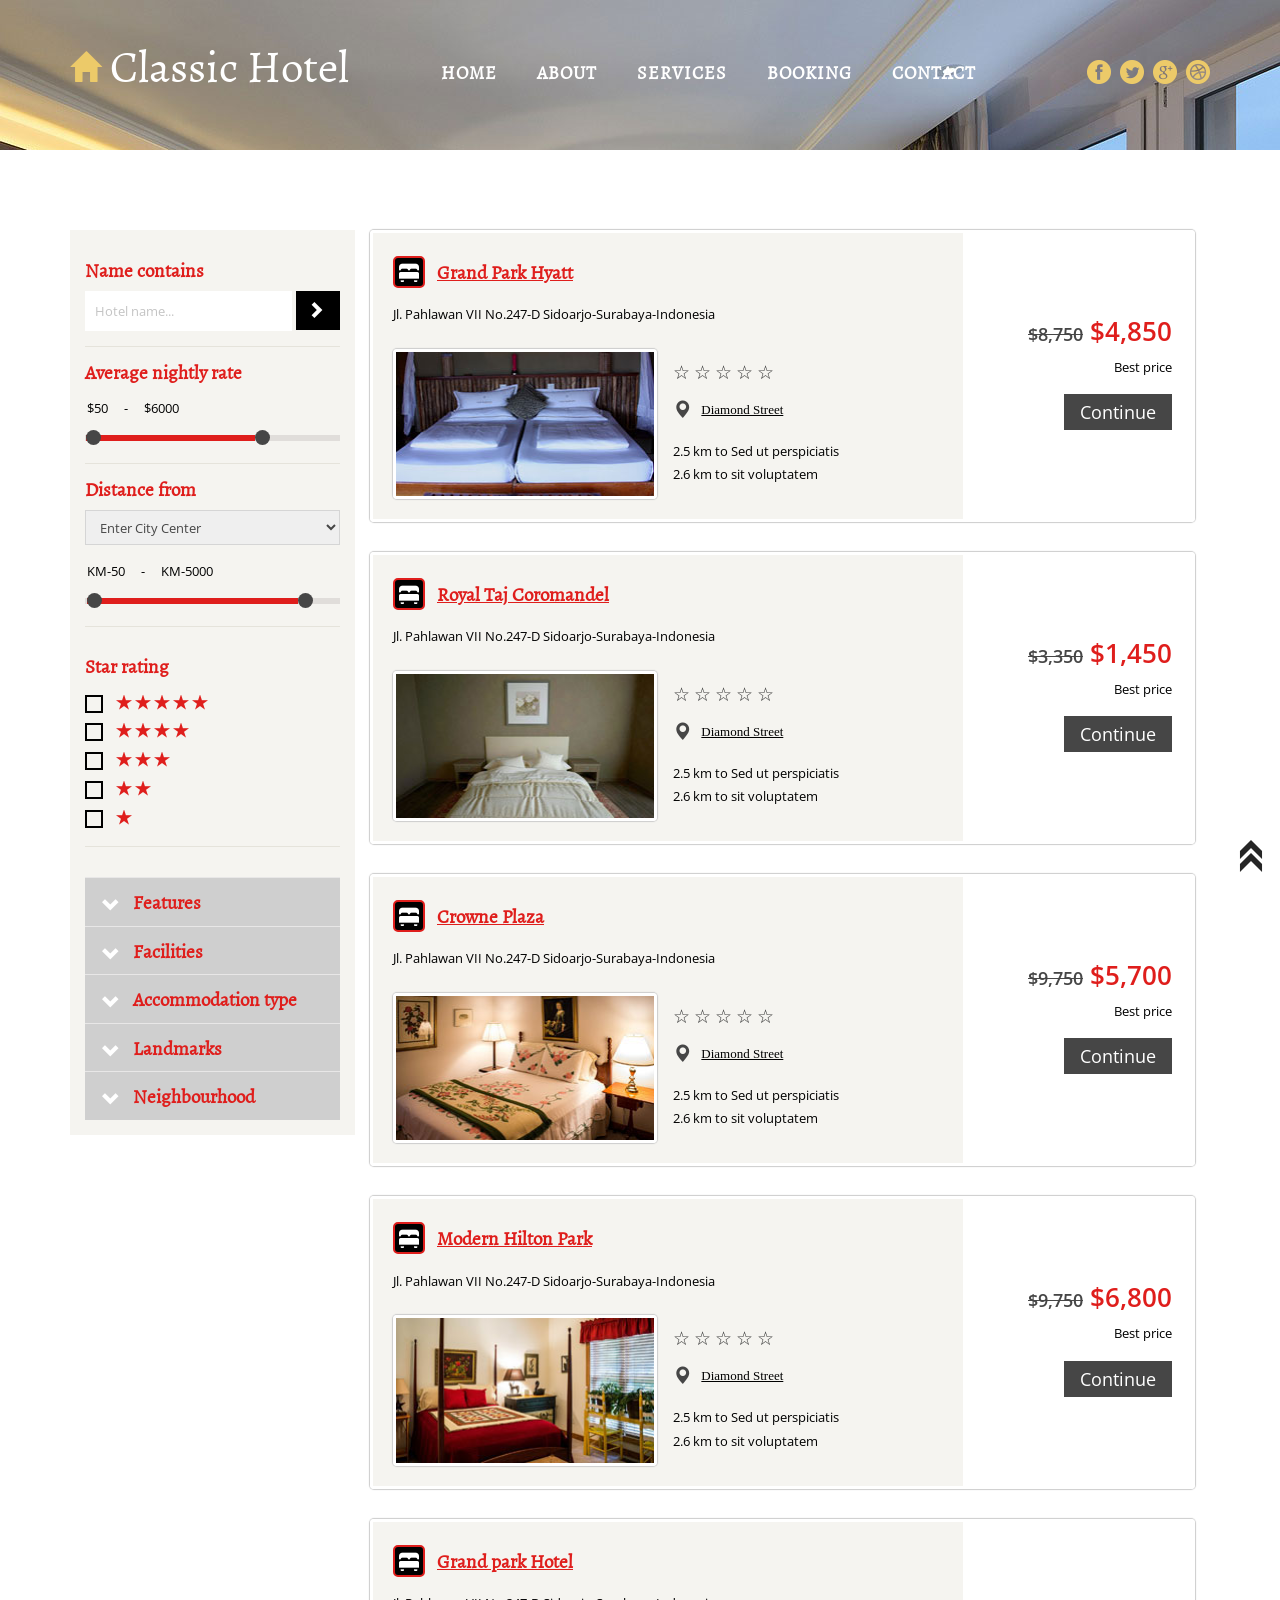
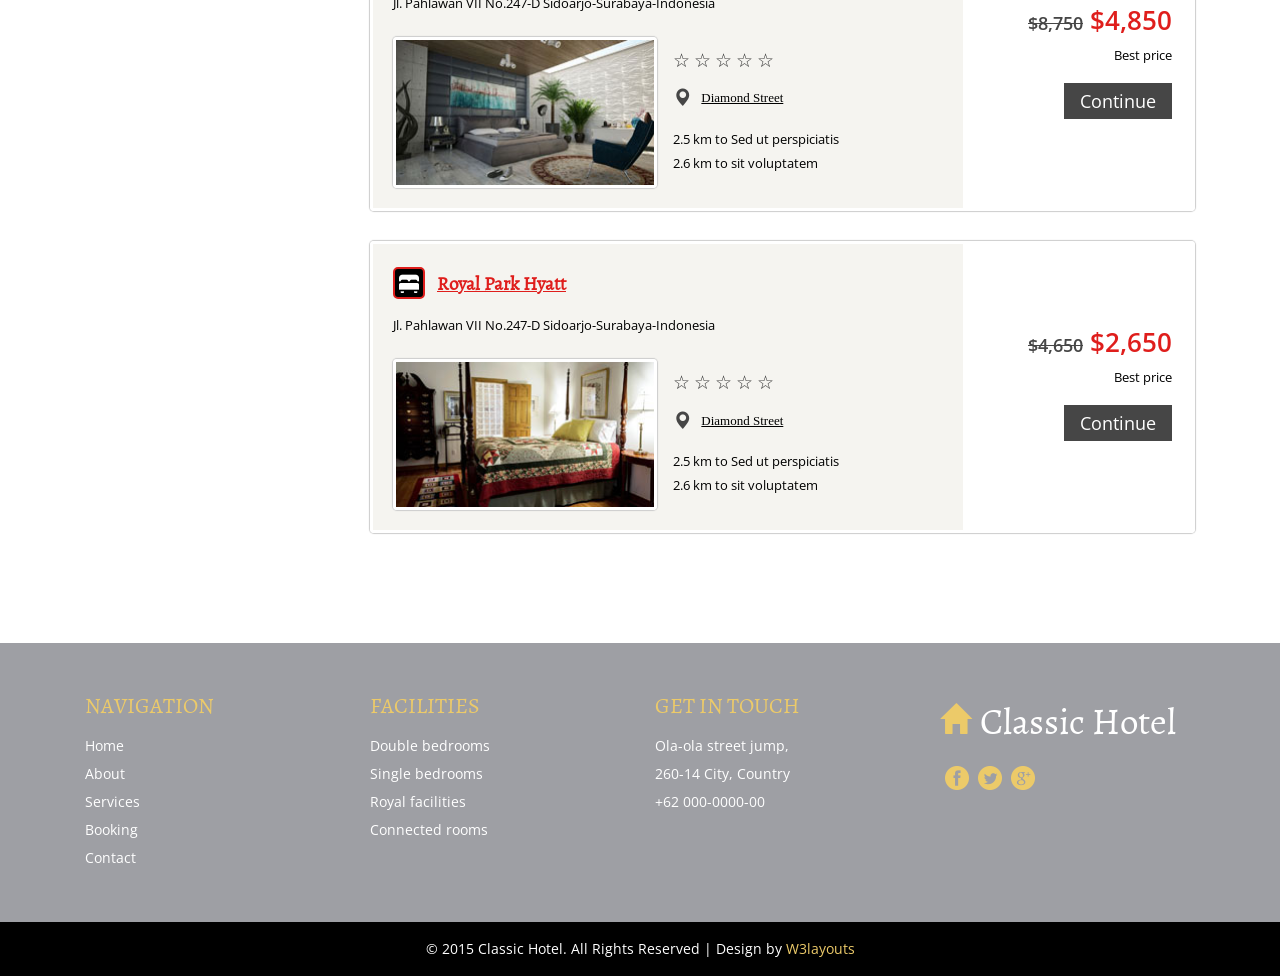
<file: search.html>
<!--
Author: W3layouts
Author URL: http://w3layouts.com
License: Creative Commons Attribution 3.0 Unported
License URL: http://creativecommons.org/licenses/by/3.0/
-->
<!DOCTYPE html>
<html>
<head>
<title>Classic Hotel a Hotel Category Flat Bootstrap Responsive Website Template | Search :: w3layouts</title>
<!-- for-mobile-apps -->
<meta name="viewport" content="width=device-width, initial-scale=1">
<meta http-equiv="Content-Type" content="text/html; charset=utf-8" />
<meta name="keywords" content="Classic Hotel Responsive web template, Bootstrap Web Templates, Flat Web Templates, Andriod Compatible web template, 
Smartphone Compatible web template, free webdesigns for Nokia, Samsung, LG, SonyErricsson, Motorola web design" />
<script type="application/x-javascript"> addEventListener("load", function() { setTimeout(hideURLbar, 0); }, false);
		function hideURLbar(){ window.scrollTo(0,1); } </script>
<!-- //for-mobile-apps -->
<link href="css/bootstrap.css" rel="stylesheet" type="text/css" media="all" />
<link href="css/style.css" rel="stylesheet" type="text/css" media="all" />
<link rel="stylesheet" type="text/css" href="css/jquery-ui1.css">
<!-- js -->
<script src="js/jquery-1.11.1.min.js"></script>
<!-- //js -->
<link href='//fonts.googleapis.com/css?family=Open+Sans:400,300,300italic,400italic,600,600italic,700,700italic,800,800italic' rel='stylesheet' type='text/css'>
	<!-- start-smoth-scrolling -->
		<script type="text/javascript" src="js/move-top.js"></script>
		<script type="text/javascript" src="js/easing.js"></script>
		<script type="text/javascript">
			jQuery(document).ready(function($) {
				$(".scroll").click(function(event){		
					event.preventDefault();
					$('html,body').animate({scrollTop:$(this.hash).offset().top},1000);
				});
			});
		</script>
	<!-- start-smoth-scrolling -->
</head>
<body>
	
	<!-- Chatbot -->
	<!-- Messenger Plugin chat Code -->
    <div id="fb-root"></div>

    <!-- Your Plugin chat code -->
    <div id="fb-customer-chat" class="fb-customerchat">
    </div>

    <script>
      var chatbox = document.getElementById('fb-customer-chat');
      chatbox.setAttribute("page_id", "108565038547874");
      chatbox.setAttribute("attribution", "biz_inbox");
    </script>

    <!-- Your SDK code -->
    <script>
      window.fbAsyncInit = function() {
        FB.init({
          xfbml            : true,
          version          : 'v14.0'
        });
      };

      (function(d, s, id) {
        var js, fjs = d.getElementsByTagName(s)[0];
        if (d.getElementById(id)) return;
        js = d.createElement(s); js.id = id;
        js.src = 'https://connect.facebook.net/vi_VN/sdk/xfbml.customerchat.js';
        fjs.parentNode.insertBefore(js, fjs);
      }(document, 'script', 'facebook-jssdk'));
    </script>
<!-- End Chatbot -->

<!-- banner -->
<div class="banner page-head">
	<div class="container">
		<div class="header-nav">
			<div class="logo">
				<h1><a href="index.html"><span class="glyphicon glyphicon-home" aria-hidden="true"></span>Classic Hotel</a></h1>
			</div>
			<div class="navigation">
				<span class="menu"><img src="images/menu.png" alt=""/></span>
				<nav class="cl-effect-11" id="cl-effect-11">
					<ul class="nav1">
						<li><a href="index.html" data-hover="HOME">HOME</a></li>
						<li><a href="about.html" data-hover="ABOUT">ABOUT</a></li>
						<li><a href="#" data-hover="SERVICES">SERVICES</a></li>
						<li><a href="booking.html" data-hover="BOOKING">BOOKING</a></li>
						<li><a href="contact.html" data-hover="CONTACT">CONTACT</a></li>
					</ul>
				</nav>
				<!-- script for menu -->
					<script> 
						$( "span.menu" ).click(function() {
						$( "ul.nav1" ).slideToggle( 300, function() {
						 // Animation complete.
						});
						});
					</script>
				<!-- //script for menu -->
				
			</div>
			<div class="social-icons">
				<ul>
					<li><a href="#" class="f1"></a></li>
					<li><a href="#" class="f2"></a></li>
					<li><a href="#" class="f3"></a></li>
					<li><a href="#" class="f4"></a></li>
				</ul>
			</div>
			<div class="clearfix"></div>
		</div>
	</div>
</div>
<!-- //banner -->
<!--search-->
<div class="search-page">
	<div class="container">	
		<div class="search-grids">
			<div class="col-md-3 search-grid-left">
				<div class="search-hotel">
					<h3 class="sear-head">Name contains</h3>
					<form>
						<input type="text" value="Hotel name..." onfocus="this.value = '';" onblur="if (this.value == '') {this.value = 'Hotel name...';}" required="">
						<input type="submit" value=" ">
					</form>
				</div>
				
				<div class="range">
					<h3 class="sear-head">Average nightly rate</h3>
							<ul class="dropdown-menu6">
								<li>
									                
									<div id="slider-range"></div>							
										<input type="text" id="amount" style="border: 0; color: #ffffff; font-weight: normal;" />
									</li>			
							</ul>
							<!---->
							<script type='text/javascript'>//<![CDATA[ 
							$(window).load(function(){
							 $( "#slider-range" ).slider({
										range: true,
										min: 0,
										max: 9000,
										values: [ 50, 6000 ],
										slide: function( event, ui ) {  $( "#amount" ).val( "$" + ui.values[ 0 ] + " - $" + ui.values[ 1 ] );
										}
							 });
							$( "#amount" ).val( "$" + $( "#slider-range" ).slider( "values", 0 ) + " - $" + $( "#slider-range" ).slider( "values", 1 ) );

							});//]]>  

							</script>
							
				</div>
				<div class="range-two">
					<h3 class="sear-head">Distance from</h3>
						<select class="sel">
							<option value="">Enter City Center</option>
							<option value="">Park View Center</option>
							<option value="">E Park Road</option>
							<option value="">Silver City</option>   
						</select>

							<ul class="dropdown-menu5">
								<li>
									               
									<div id="slider-range1"></div>							
										<input type="text" id="amount1" style="border: 0; color: #ffffff; font-weight: normal;" />
									</li>			
							</ul>
							<!---->
							<script type="text/javascript" src="js/jquery-ui.js"></script>
							
							<script type='text/javascript'>//<![CDATA[ 
							$(window).load(function(){
							 $( "#slider-range1" ).slider({
										range: true,
										min: 0,
										max: 6000,
										values: [ 50, 5000 ],
										slide: function( event, ui ) {  $( "#amount1" ).val( "KM-" + ui.values[ 0 ] + " - KM-" + ui.values[ 1 ] );
										}
							 });
							$( "#amount1" ).val( "KM-" + $( "#slider-range1" ).slider( "values", 0 ) + " - KM-" + $( "#slider-range1" ).slider( "values", 1 ) );

							});//]]>  

							</script>
				</div>
				<div class="single-star-bottom">
					<h3 class="sear-head">Star rating</h3>
						
							<input type="checkbox"  id="nike" value="">
							<label for="nike"><span></span><b><img src="images/st2.png" alt="" /></b></label>
						
						
							<input type="checkbox"  id="nike1" value="">
							<label for="nike1"><span></span> <b><img src="images/st3.png" alt="" /></b></label>
					
					
							<input type="checkbox"  id="nike2" value="">
							<label for="nike2"><span></span><b><img src="images/st4.png" alt="" /></b></label>
				
				
							<input type="checkbox"  id="nike3" value="">
							<label for="nike3"><span></span> <b><img src="images/st5.png" alt="" /></b></label>
				
						
							<input type="checkbox"  id="nike4" value="">
							<label for="nike4"><span></span><b><img src="images/st.png" alt="" /></b></label>
						
				</div>
				
				<div class="menu-grid">
					<ul class="menu_drop">
						<li class="item1"><a href="#"><span class="glyphicon glyphicon-chevron-down" aria-hidden="true"></span>Features</a>
							<ul>
								<li class="subitem1"><a href="#">Roll-in shower </a></li>
								<li class="subitem2"><a href="#">Comfortable bathroom</a></li>
								<li class="subitem3"><a href="#">WI-FI facility</a></li>
							</ul>
						</li>
						<li class="item2"><a href="#"><span class="glyphicon glyphicon-chevron-down" aria-hidden="true"></span>Facilities</a>
							<ul>
								<li class="subitem1"><a href="#">Childcare </a></li>
								<li class="subitem2"><a href="#">Gym</a></li>
								<li class="subitem3"><a href="#">Bar</a></li>
							</ul>
						</li>
						<li class="item3"><a href="#"><span class="glyphicon glyphicon-chevron-down" aria-hidden="true"></span>Accommodation type</a>
							<ul>
								<li class="subitem1"><a href="#">Resort</a></li>
								<li class="subitem2"><a href="#">Hostel</a></li>
								<li class="subitem3"><a href="#">Apartment</a></li>
							</ul>
						</li>
						<li class="item4"><a href="#"><span class="glyphicon glyphicon-chevron-down" aria-hidden="true"></span>Landmarks</a>
							<ul>
								<li class="subitem1"><a href="#">Mexican City</a></li>
								<li class="subitem2"><a href="#">Park View Center</a></li>
								<li class="subitem3"><a href="#">Land Park Center</a></li>
							</ul>
						</li>
						<li class="item5"><a href="#"><span class="glyphicon glyphicon-chevron-down" aria-hidden="true"></span>Neighbourhood</a>
							<ul>
								<li class="subitem1"><a href="#">Diamond Park Colony</a></li>
								<li class="subitem2"><a href="#">E Park Road</a></li>
								<li class="subitem3"><a href="#">lake View Center</a></li>
							</ul>
						</li>
					</ul>
					<!-- script for tabs -->
						<script type="text/javascript">
							$(function() {
							
								var menu_ul = $('.menu_drop > li > ul'),
									   menu_a  = $('.menu_drop > li > a');
								
								menu_ul.hide();
							
								menu_a.click(function(e) {
									e.preventDefault();
									if(!$(this).hasClass('active')) {
										menu_a.removeClass('active');
										menu_ul.filter(':visible').slideUp('normal');
										$(this).addClass('active').next().stop(true,true).slideDown('normal');
									} else {
										$(this).removeClass('active');
										$(this).next().stop(true,true).slideUp('normal');
									}
								});
							
							});
						</script>
					<!-- script for tabs -->

				</div>
			</div>
			<div class="col-md-9 search-grid-right">
				<div class="hotel-rooms">
					<div class="hotel-left">
						<a href="single.html"><span class="glyphicon glyphicon-bed" aria-hidden="true"></span>Grand Park Hyatt</a>
						<p>Jl. Pahlawan VII No.247-D Sidoarjo-Surabaya-Indonesia</p>
						<div class="hotel-left-grids">
							<div class="hotel-left-one">
								<a href="single.html"><img src="images/21.jpg" alt="" /></a>
							</div>
							<div class="hotel-left-two">
								<div class="rating text-left">
									<span>☆</span>
									<span>☆</span>
									<span>☆</span>
									<span>☆</span>
									<span>☆</span>
								</div>
								<a href="single.html"><span class="glyphicon glyphicon-map-marker" aria-hidden="true"></span>Diamond Street</a>
								<p>2.5 km to Sed ut perspiciatis <span> 2.6 km to sit voluptatem</span></p>
							</div>
							<div class="clearfix"></div>
						</div>
					</div>
					<div class="hotel-right text-right">
						<h4><span>$8,750</span> $4,850</h4>
						<p>Best price</p>
						<a href="single.html">Continue</a>
					</div>
					<div class="clearfix"></div>
				</div>
				<div class="hotel-rooms">
					<div class="hotel-left">
						<a href="single.html"><span class="glyphicon glyphicon-bed" aria-hidden="true"></span>Royal Taj Coromandel</a>
						<p>Jl. Pahlawan VII No.247-D Sidoarjo-Surabaya-Indonesia</p>
						<div class="hotel-left-grids">
							<div class="hotel-left-one">
								<a href="single.html"><img src="images/22.jpg" alt="" /></a>
							</div>
							<div class="hotel-left-two">
								<div class="rating text-left">
									<span>☆</span>
									<span>☆</span>
									<span>☆</span>
									<span>☆</span>
									<span>☆</span>
								</div>
								<a href="single.html"><span class="glyphicon glyphicon-map-marker" aria-hidden="true"></span>Diamond Street</a>
								<p>2.5 km to Sed ut perspiciatis <span> 2.6 km to sit voluptatem</span></p>
							</div>
							<div class="clearfix"></div>
						</div>
					</div>
					<div class="hotel-right text-right">
						<h4><span>$3,350</span> $1,450</h4>
						<p>Best price</p>
						<a href="single.html">Continue</a>
					</div>
					<div class="clearfix"></div>
				</div>
				<div class="hotel-rooms">
					<div class="hotel-left">
						<a href="single.html"><span class="glyphicon glyphicon-bed" aria-hidden="true"></span>Crowne Plaza</a>
						<p>Jl. Pahlawan VII No.247-D Sidoarjo-Surabaya-Indonesia</p>
						<div class="hotel-left-grids">
							<div class="hotel-left-one">
								<a href="single.html"><img src="images/23.jpg" alt="" /></a>
							</div>
							<div class="hotel-left-two">
								<div class="rating text-left">
									<span>☆</span>
									<span>☆</span>
									<span>☆</span>
									<span>☆</span>
									<span>☆</span>
								</div>
								<a href="single.html"><span class="glyphicon glyphicon-map-marker" aria-hidden="true"></span>Diamond Street</a>
								<p>2.5 km to Sed ut perspiciatis <span> 2.6 km to sit voluptatem</span></p>
							</div>
							<div class="clearfix"></div>
						</div>
					</div>
					<div class="hotel-right text-right">
						<h4><span>$9,750</span> $5,700</h4>
						<p>Best price</p>
						<a href="single.html">Continue</a>
					</div>
					<div class="clearfix"></div>
				</div>
				<div class="hotel-rooms">
					<div class="hotel-left">
						<a href="single.html"><span class="glyphicon glyphicon-bed" aria-hidden="true"></span>Modern Hilton Park</a>
						<p>Jl. Pahlawan VII No.247-D Sidoarjo-Surabaya-Indonesia</p>
						<div class="hotel-left-grids">
							<div class="hotel-left-one">
								<a href="single.html"><img src="images/24.jpg" alt="" /></a>
							</div>
							<div class="hotel-left-two">
								<div class="rating text-left">
									<span>☆</span>
									<span>☆</span>
									<span>☆</span>
									<span>☆</span>
									<span>☆</span>
								</div>
								<a href="single.html"><span class="glyphicon glyphicon-map-marker" aria-hidden="true"></span>Diamond Street</a>
								<p>2.5 km to Sed ut perspiciatis <span> 2.6 km to sit voluptatem</span></p>
							</div>
							<div class="clearfix"></div>
						</div>
					</div>
					<div class="hotel-right text-right">
						<h4><span>$9,750</span> $6,800</h4>
						<p>Best price</p>
						<a href="single.html">Continue</a>
					</div>
					<div class="clearfix"></div>
				</div>
				<div class="hotel-rooms">
					<div class="hotel-left">
						<a href="single.html"><span class="glyphicon glyphicon-bed" aria-hidden="true"></span>Grand park Hotel</a>
						<p>Jl. Pahlawan VII No.247-D Sidoarjo-Surabaya-Indonesia</p>
						<div class="hotel-left-grids">
							<div class="hotel-left-one">
								<a href="single.html"><img src="images/25.jpg" alt="" /></a>
							</div>
							<div class="hotel-left-two">
								<div class="rating text-left">
									<span>☆</span>
									<span>☆</span>
									<span>☆</span>
									<span>☆</span>
									<span>☆</span>
								</div>
								<a href="single.html"><span class="glyphicon glyphicon-map-marker" aria-hidden="true"></span>Diamond Street</a>
								<p>2.5 km to Sed ut perspiciatis <span> 2.6 km to sit voluptatem</span></p>
							</div>
							<div class="clearfix"></div>
						</div>
					</div>
					<div class="hotel-right text-right">
						<h4><span>$8,750</span> $4,850</h4>
						<p>Best price</p>
						<a href="single.html">Continue</a>
					</div>
					<div class="clearfix"></div>
				</div>
				<div class="hotel-rooms">
					<div class="hotel-left">
						<a href="single.html"><span class="glyphicon glyphicon-bed" aria-hidden="true"></span>Royal Park Hyatt</a>
						<p>Jl. Pahlawan VII No.247-D Sidoarjo-Surabaya-Indonesia</p>
						<div class="hotel-left-grids">
							<div class="hotel-left-one">
								<a href="single.html"><img src="images/26.jpg" alt="" /></a>
							</div>
							<div class="hotel-left-two">
								<div class="rating text-left">
									<span>☆</span>
									<span>☆</span>
									<span>☆</span>
									<span>☆</span>
									<span>☆</span>
								</div>
								<a href="single.html"><span class="glyphicon glyphicon-map-marker" aria-hidden="true"></span>Diamond Street</a>
								<p>2.5 km to Sed ut perspiciatis <span> 2.6 km to sit voluptatem</span></p>
							</div>
							<div class="clearfix"></div>
						</div>
					</div>
					<div class="hotel-right text-right">
						<h4><span>$4,650</span> $2,650</h4>
						<p>Best price</p>
						<a href="single.html">Continue</a>
					</div>
					<div class="clearfix"></div>
				</div>
			</div>
			<div class="clearfix"></div>
		</div>
	</div>
</div>
<!--//search-->
<!--footer-->
<div class="footer">
		<div class="container">				 	
			<div class="col-md-3 ftr_navi ftr">
				<h3>NAVIGATION</h3>
				<ul>
					<li><a href="index.html">Home</a></li>
					<li><a href="about.html">About</a></li>
					<li><a href="typography.html">Services</a></li>						
					<li><a href="booking.html">Booking</a></li>
					<li><a href="contact.html">Contact</a></li>
				</ul>
			</div>
			<div class="col-md-3 ftr_navi ftr">
					 <h3>FACILITIES</h3>
					 <ul>
						 <li><a href="#">Double bedrooms</a></li>
						 <li><a href="#">Single bedrooms</a></li>
						 <li><a href="#">Royal facilities</a></li>						
						 <li><a href="#">Connected rooms</a></li>
					 </ul>
			</div>
			<div class="col-md-3 ftr_navi ftr">
				<h3>GET IN TOUCH</h3>
				<ul>
					<li>Ola-ola street jump,</li>
					<li>260-14 City, Country</li>
					<li>+62 000-0000-00</li>
				</ul>
			</div>
			<div class="col-md-3 ftr-logo">
				<a href="index.html"><span class="glyphicon glyphicon-home" aria-hidden="true"></span>Classic Hotel</a>
				<ul>
					<li><a href="#" class="f1"> </a></li>
					<li><a href="#" class="f2"> </a></li>
					<li><a href="#" class="f3"> </a></li>
				</ul>
			</div>
			<div class="clearfix"> </div>
		</div>
	</div>
<!--footer-->
<!-- copy -->
<div class="copy-right">
	<div class="container">
			<p> &copy; 2015 Classic Hotel. All Rights Reserved | Design by  <a href="http://w3layouts.com/"> W3layouts</a></p>
	</div>
</div>
<!-- //copy -->
<!-- for bootstrap working -->
	<script src="js/bootstrap.js"></script>
<!-- //for bootstrap working -->
<!-- smooth scrolling -->
	<script type="text/javascript">
		$(document).ready(function() {
		/*
			var defaults = {
			containerID: 'toTop', // fading element id
			containerHoverID: 'toTopHover', // fading element hover id
			scrollSpeed: 1200,
			easingType: 'linear' 
			};
		*/								
		$().UItoTop({ easingType: 'easeOutQuart' });
		});
	</script>
	<a href="#" id="toTop" style="display: block;"> <span id="toTopHover" style="opacity: 1;"> </span></a>
<!-- //smooth scrolling -->

</body>
</html>
</file>
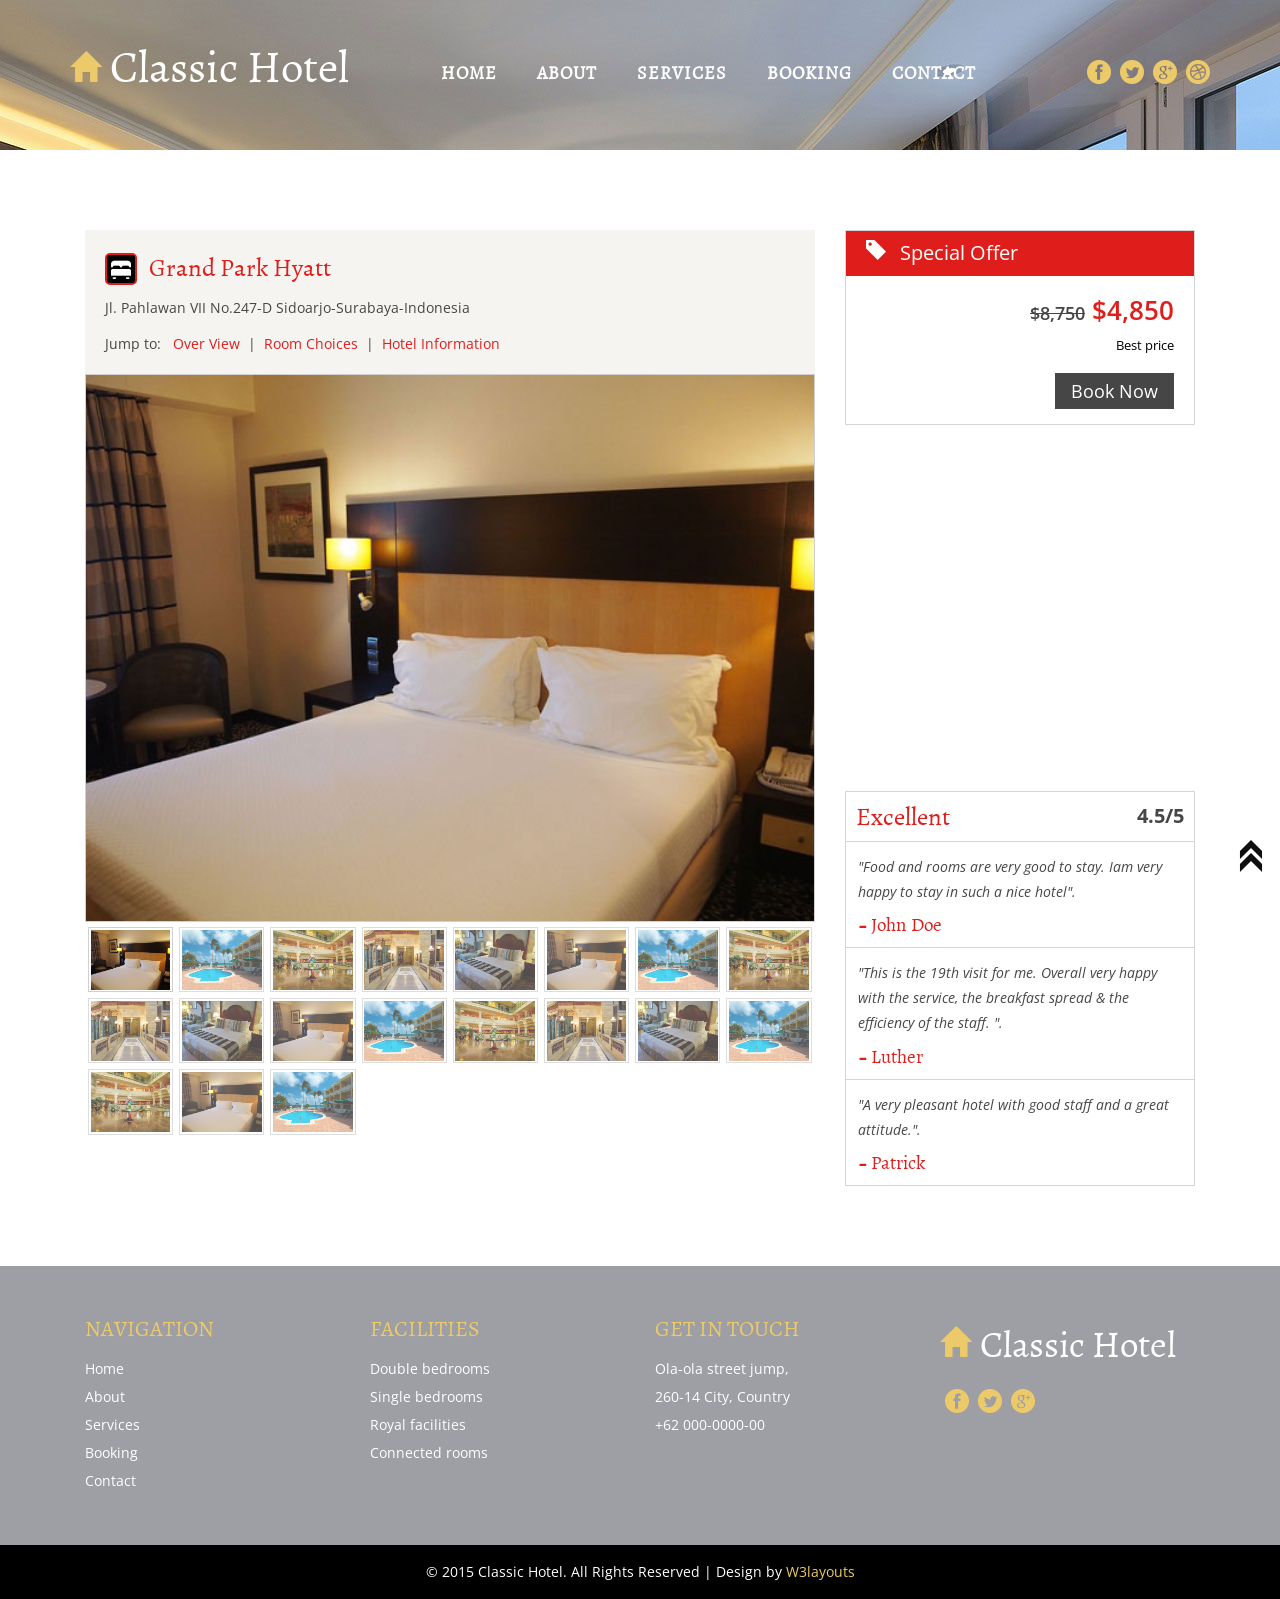
<file: single.html>
<!--
Author: W3layouts
Author URL: http://w3layouts.com
License: Creative Commons Attribution 3.0 Unported
License URL: http://creativecommons.org/licenses/by/3.0/
-->
<!DOCTYPE html>
<html>
<head>
<title>Classic Hotel a Hotel Category Flat Bootstrap Responsive Website Template | single :: w3layouts</title>
<!-- for-mobile-apps -->
<meta name="viewport" content="width=device-width, initial-scale=1">
<meta http-equiv="Content-Type" content="text/html; charset=utf-8" />
<meta name="keywords" content="Classic Hotel Responsive web template, Bootstrap Web Templates, Flat Web Templates, Andriod Compatible web template, 
Smartphone Compatible web template, free webdesigns for Nokia, Samsung, LG, SonyErricsson, Motorola web design" />
<script type="application/x-javascript"> addEventListener("load", function() { setTimeout(hideURLbar, 0); }, false);
		function hideURLbar(){ window.scrollTo(0,1); } </script>
<!-- //for-mobile-apps -->
<link href="css/bootstrap.css" rel="stylesheet" type="text/css" media="all" />
<link href="css/style.css" rel="stylesheet" type="text/css" media="all" />
<link rel="stylesheet" href="css/flexslider.css" media="screen" />
<!-- js -->
<script src="js/jquery-1.11.1.min.js"></script>
<!-- //js -->
<link href='//fonts.googleapis.com/css?family=Open+Sans:400,300,300italic,400italic,600,600italic,700,700italic,800,800italic' rel='stylesheet' type='text/css'>
	<!-- start-smoth-scrolling -->
		<script type="text/javascript" src="js/move-top.js"></script>
		<script type="text/javascript" src="js/easing.js"></script>
		<script type="text/javascript">
			jQuery(document).ready(function($) {
				$(".scroll").click(function(event){		
					event.preventDefault();
					$('html,body').animate({scrollTop:$(this.hash).offset().top},1000);
				});
			});
		</script>
	<!-- start-smoth-scrolling -->
</head>
<body>
	<!-- Chatbot -->
	<!-- Messenger Plugin chat Code -->
    <div id="fb-root"></div>

    <!-- Your Plugin chat code -->
    <div id="fb-customer-chat" class="fb-customerchat">
    </div>

    <script>
      var chatbox = document.getElementById('fb-customer-chat');
      chatbox.setAttribute("page_id", "108565038547874");
      chatbox.setAttribute("attribution", "biz_inbox");
    </script>

    <!-- Your SDK code -->
    <script>
      window.fbAsyncInit = function() {
        FB.init({
          xfbml            : true,
          version          : 'v14.0'
        });
      };

      (function(d, s, id) {
        var js, fjs = d.getElementsByTagName(s)[0];
        if (d.getElementById(id)) return;
        js = d.createElement(s); js.id = id;
        js.src = 'https://connect.facebook.net/vi_VN/sdk/xfbml.customerchat.js';
        fjs.parentNode.insertBefore(js, fjs);
      }(document, 'script', 'facebook-jssdk'));
    </script>
<!-- End Chatbot -->

<!-- banner -->
<div class="banner page-head">
	<div class="container">
		<div class="header-nav">
			<div class="logo">
				<h1><a href="index.html"><span class="glyphicon glyphicon-home" aria-hidden="true"></span>Classic Hotel</a></h1>
			</div>
			<div class="navigation">
				<span class="menu"><img src="images/menu.png" alt=""/></span>
				<nav class="cl-effect-11" id="cl-effect-11">
					<ul class="nav1">
						<li><a href="index.html" data-hover="HOME">HOME</a></li>
						<li><a href="about.html" data-hover="ABOUT">ABOUT</a></li>
						<li><a href="#" data-hover="SERVICES">SERVICES</a></li>
						<li><a href="booking.html" data-hover="BOOKING">BOOKING</a></li>
						<li><a href="contact.html" data-hover="CONTACT">CONTACT</a></li>
					</ul>
				</nav>
				<!-- script for menu -->
					<script> 
						$( "span.menu" ).click(function() {
						$( "ul.nav1" ).slideToggle( 300, function() {
						 // Animation complete.
						});
						});
					</script>
				<!-- //script for menu -->
				
			</div>
			<div class="social-icons">
				<ul>
					<li><a href="#" class="f1"></a></li>
					<li><a href="#" class="f2"></a></li>
					<li><a href="#" class="f3"></a></li>
					<li><a href="#" class="f4"></a></li>
				</ul>
			</div>
			<div class="clearfix"></div>
		</div>
	</div>
</div>
<!-- //banner -->
<!--single-page-->
<div class="single-page">
	<div class="container">
		<div class="col-md-8 single-gd-lt">
			<div class="single-pg-hdr">
				<h2><span class="glyphicon glyphicon-bed" aria-hidden="true"></span>Grand Park Hyatt</h2>
				<p>Jl. Pahlawan VII No.247-D Sidoarjo-Surabaya-Indonesia</p>
				<p>Jump to: <a href="single.html">Over View</a>|<a href="single.html">Room Choices</a>|<a href="single.html">Hotel Information</a></p>
			</div>
			<div class="flexslider">
							<ul class="slides">
								<li data-thumb="images/bbb.jpg">
									<img src="images/bbb.jpg" alt=""/>
								</li>
								<li data-thumb="images/ccc.jpg">
									<img src="images/ccc.jpg" alt=""/>
								</li>
								<li data-thumb="images/ddd.jpg">
									<img src="images/ddd.jpg" alt=""/>
								</li>
								<li data-thumb="images/eee.jpg">
									<img src="images/eee.jpg" alt=""/>
								</li>
								<li data-thumb="images/ggg.jpg">
									<img src="images/ggg.jpg" alt=""/>
								</li>
								<li data-thumb="images/bbb.jpg">
									<img src="images/bbb.jpg" alt=""/>
								</li>
								<li data-thumb="images/ccc.jpg">
									<img src="images/ccc.jpg" alt=""/>
								</li>
								<li data-thumb="images/ddd.jpg">
									<img src="images/ddd.jpg" alt=""/>
								</li>
								<li data-thumb="images/eee.jpg">
									<img src="images/eee.jpg" alt=""/>
								</li>
								<li data-thumb="images/ggg.jpg">
									<img src="images/ggg.jpg" alt=""/>
								</li>
								<li data-thumb="images/bbb.jpg">
									<img src="images/bbb.jpg" alt=""/>
								</li>
								<li data-thumb="images/ccc.jpg">
									<img src="images/ccc.jpg" alt=""/>
								</li>
								<li data-thumb="images/ddd.jpg">
									<img src="images/ddd.jpg" alt=""/>
								</li>
								<li data-thumb="images/eee.jpg">
									<img src="images/eee.jpg" alt=""/>
								</li>
								<li data-thumb="images/ggg.jpg">
									<img src="images/ggg.jpg" alt=""/>
								</li>
								<li data-thumb="images/ccc.jpg">
									<img src="images/ccc.jpg" alt=""/>
								</li>
								<li data-thumb="images/ddd.jpg">
									<img src="images/ddd.jpg" alt=""/>
								</li>
								<li data-thumb="images/bbb.jpg">
									<img src="images/bbb.jpg" alt=""/>
								</li>
								<li data-thumb="images/ccc.jpg">
									<img src="images/ccc.jpg" alt=""/>
								</li>
							</ul>
			</div>
						<!-- FlexSlider -->
					<script defer src="js/jquery.flexslider.js"></script>
						<script>
						// Can also be used with $(document).ready()
						$(window).load(function() {
						  $('.flexslider').flexslider({
							animation: "slide",
							controlNav: "thumbnails"
						  });
						});
						</script>

		</div>
		<div class="col-md-4 single-gd-rt">
			<div class="spl-btn">
				<div class="spl-btn-bor">
					<a href="#" data-toggle="tooltip" title="Save up to 50% on this stay">
						<span class="glyphicon glyphicon-tag" aria-hidden="true"></span>
																	
					</a>
					<p>Special Offer</p>	
					<script>
						$(document).ready(function(){
						$('[data-toggle="tooltip"]').tooltip();   
						});
					</script>
				</div>
				<div class="sp-bor-btn text-right">
					<h4><span>$8,750</span> $4,850</h4>
					<p class="best-pri">Best price</p>
					<a class="best-btn" href="booking.html">Book Now</a>
				</div>
			</div>
			<div class="map-gd">
				<iframe src="https://www.google.com/maps/embed?pb=!1m18!1m12!1m3!1d63718.72916803739!2d102.31975295000002!3d3.489618449999993!2m3!1f0!2f0!3f0!3m2!1i1024!2i768!4f13.1!3m3!1m2!1s0x31ceba2007355f81%3A0xd2ff1ad6a3ca801!2sMentakab%2C+Pahang%2C+Malaysia!5e0!3m2!1sen!2sin!4v1439535856431"></iframe>
			</div>
			<div class="other-comments">
				<div class="comments-head">
					<h3>Excellent</h3>
					<p>4.5/5</p>
					<div class="clearfix"></div>
				</div>
				<div class="comments-bot">
					<p>"Food and rooms are very good to stay. Iam very happy to stay in such a nice hotel".</p>
					<h4><span class="glyphicon glyphicon-minus" aria-hidden="true"></span> John Doe</h4>
				</div>
				<div class="comments-bot">
					<p>"This is the 19th visit for me. Overall very happy with the service, the breakfast spread & the efficiency of the staff. ".</p>
					<h4><span class="glyphicon glyphicon-minus" aria-hidden="true"></span> Luther</h4>
				</div>
				<div class="comments-bot">
					<p>"A very pleasant hotel with good staff and a great attitude.".</p>
					<h4><span class="glyphicon glyphicon-minus" aria-hidden="true"></span> Patrick</h4>
				</div>
			</div>
		</div>
		<div class="clearfix"></div>
	</div>
</div>
<!--//single-page-->
<!--footer-->
<div class="footer">
		<div class="container">				 	
			<div class="col-md-3 ftr_navi ftr">
				<h3>NAVIGATION</h3>
				<ul>
					<li><a href="index.html">Home</a></li>
					<li><a href="about.html">About</a></li>
					<li><a href="typography.html">Services</a></li>					
					<li><a href="booking.html">Booking</a></li>
					<li><a href="contact.html">Contact</a></li>
				</ul>
			</div>
			<div class="col-md-3 ftr_navi ftr">
					 <h3>FACILITIES</h3>
					 <ul>
						 <li><a href="#">Double bedrooms</a></li>
						 <li><a href="#">Single bedrooms</a></li>
						 <li><a href="#">Royal facilities</a></li>						
						 <li><a href="#">Connected rooms</a></li>
					 </ul>
			</div>
			<div class="col-md-3 ftr_navi ftr">
				<h3>GET IN TOUCH</h3>
				<ul>
					<li>Ola-ola street jump,</li>
					<li>260-14 City, Country</li>
					<li>+62 000-0000-00</li>
				</ul>
			</div>
			<div class="col-md-3 ftr-logo">
				<a href="index.html"><span class="glyphicon glyphicon-home" aria-hidden="true"></span>Classic Hotel</a>
				<ul>
					<li><a href="#" class="f1"> </a></li>
					<li><a href="#" class="f2"> </a></li>
					<li><a href="#" class="f3"> </a></li>
				</ul>
			</div>
			<div class="clearfix"> </div>
		</div>
	</div>
<!--footer-->
<!-- copy -->
<div class="copy-right">
	<div class="container">
			<p> &copy; 2015 Classic Hotel. All Rights Reserved | Design by  <a href="http://w3layouts.com/"> W3layouts</a></p>
	</div>
</div>
<!-- //copy -->
<!-- for bootstrap working -->
	<script src="js/bootstrap.js"></script>
<!-- //for bootstrap working -->
<!-- smooth scrolling -->
	<script type="text/javascript">
		$(document).ready(function() {
		/*
			var defaults = {
			containerID: 'toTop', // fading element id
			containerHoverID: 'toTopHover', // fading element hover id
			scrollSpeed: 1200,
			easingType: 'linear' 
			};
		*/								
		$().UItoTop({ easingType: 'easeOutQuart' });
		});
	</script>
	<a href="#" id="toTop" style="display: block;"> <span id="toTopHover" style="opacity: 1;"> </span></a>
<!-- //smooth scrolling -->
</body>
</html>
</file>
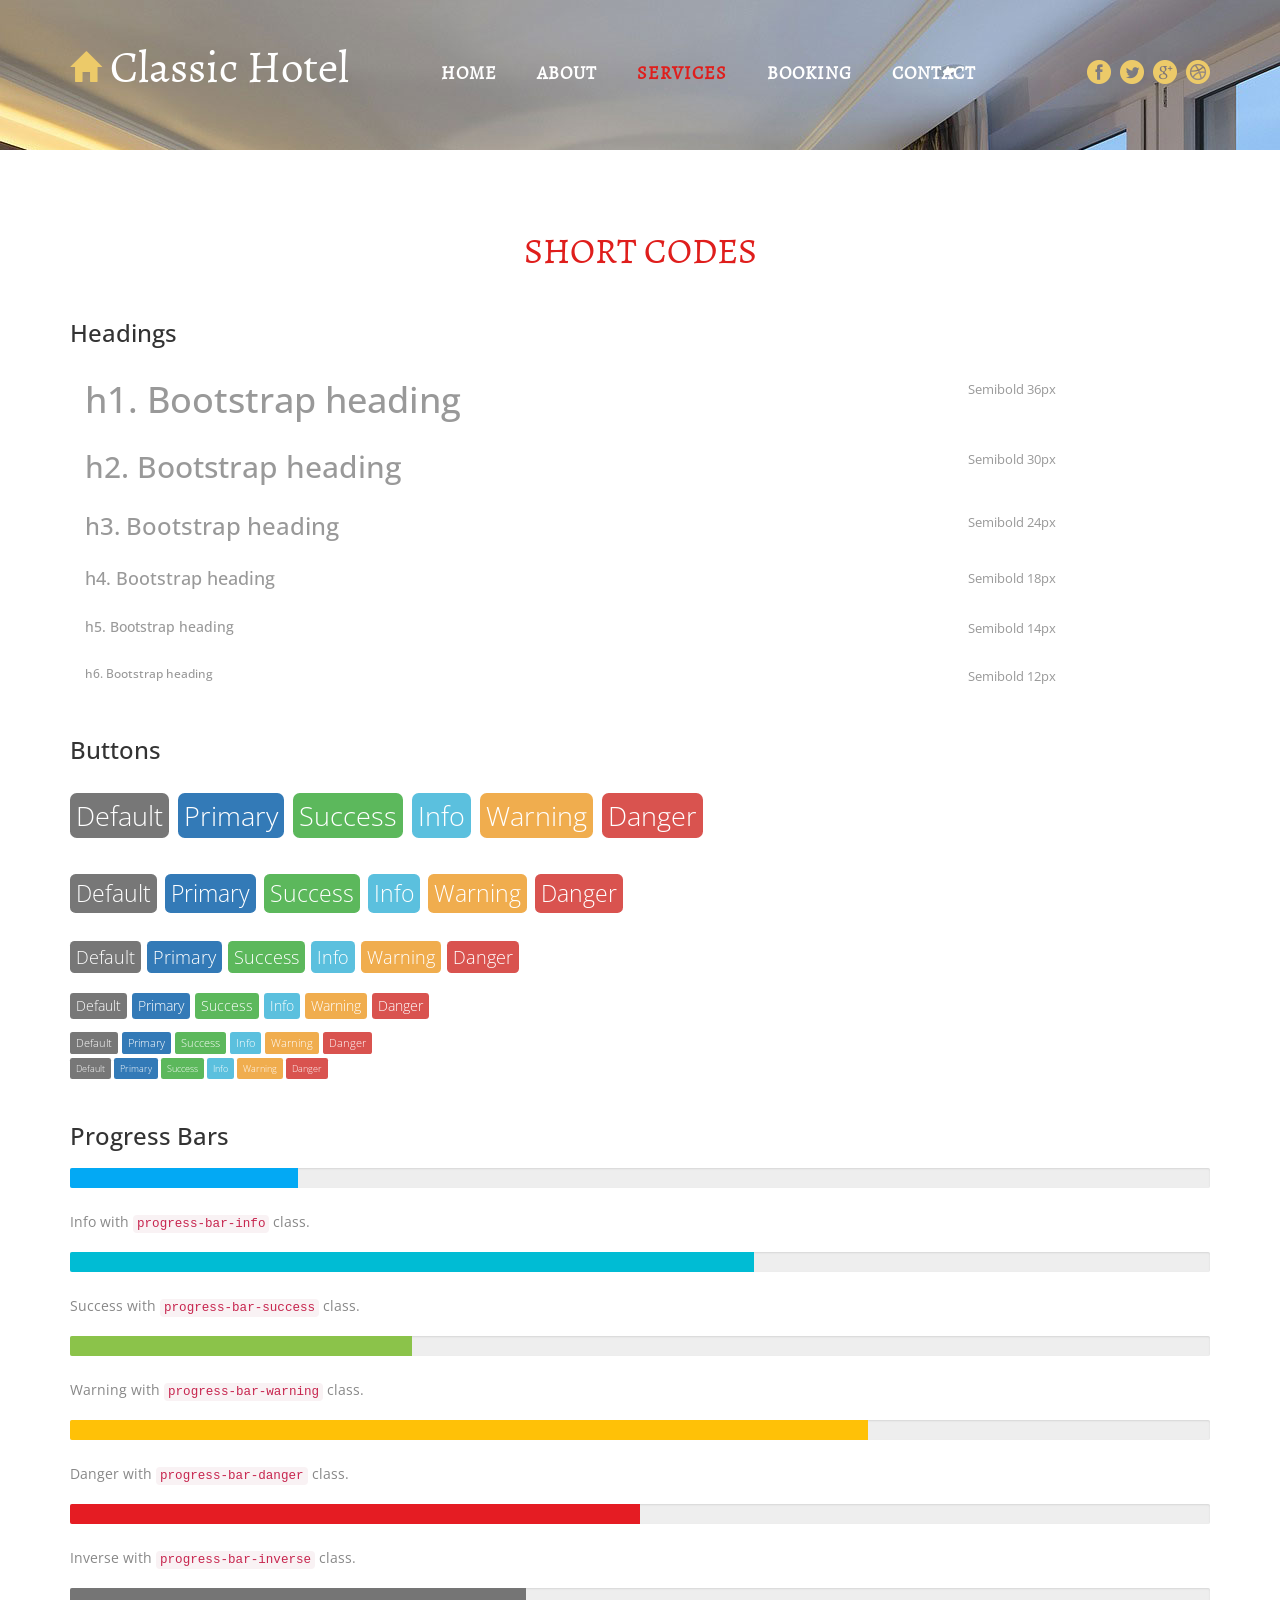
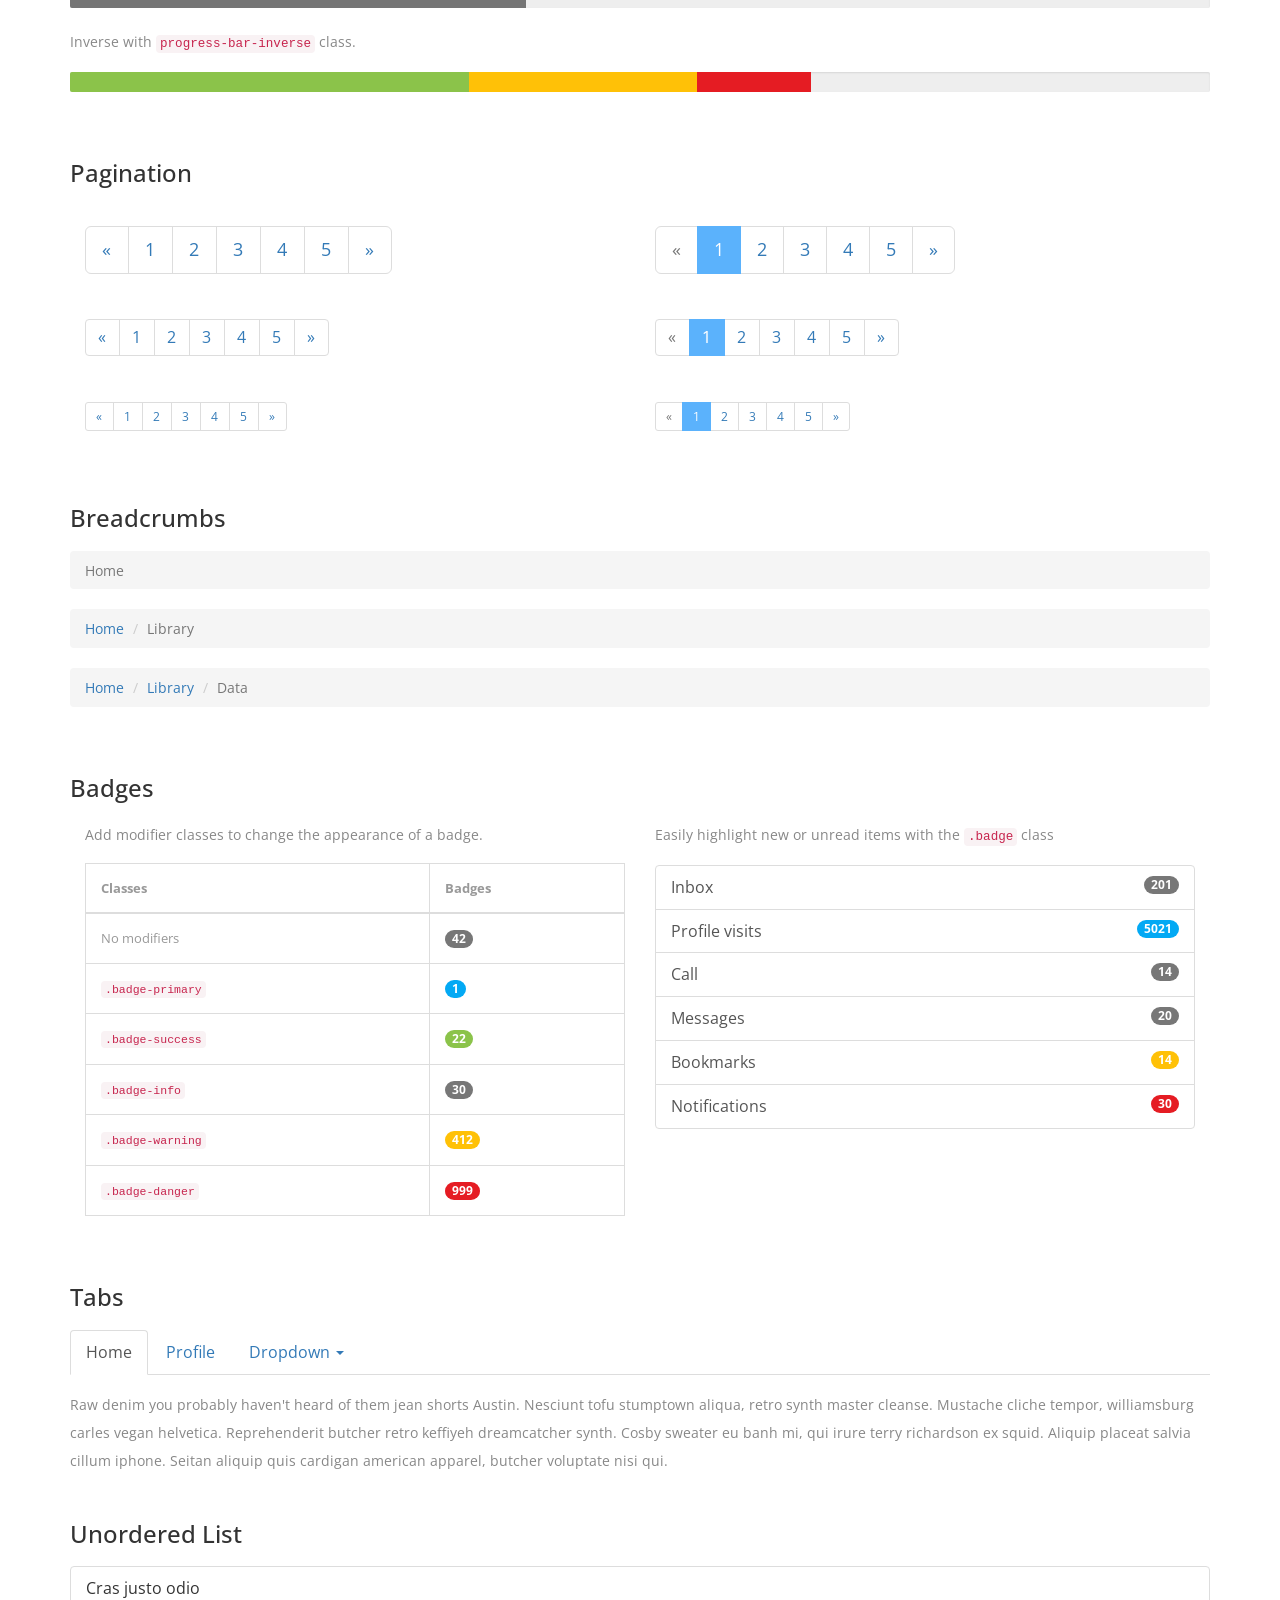
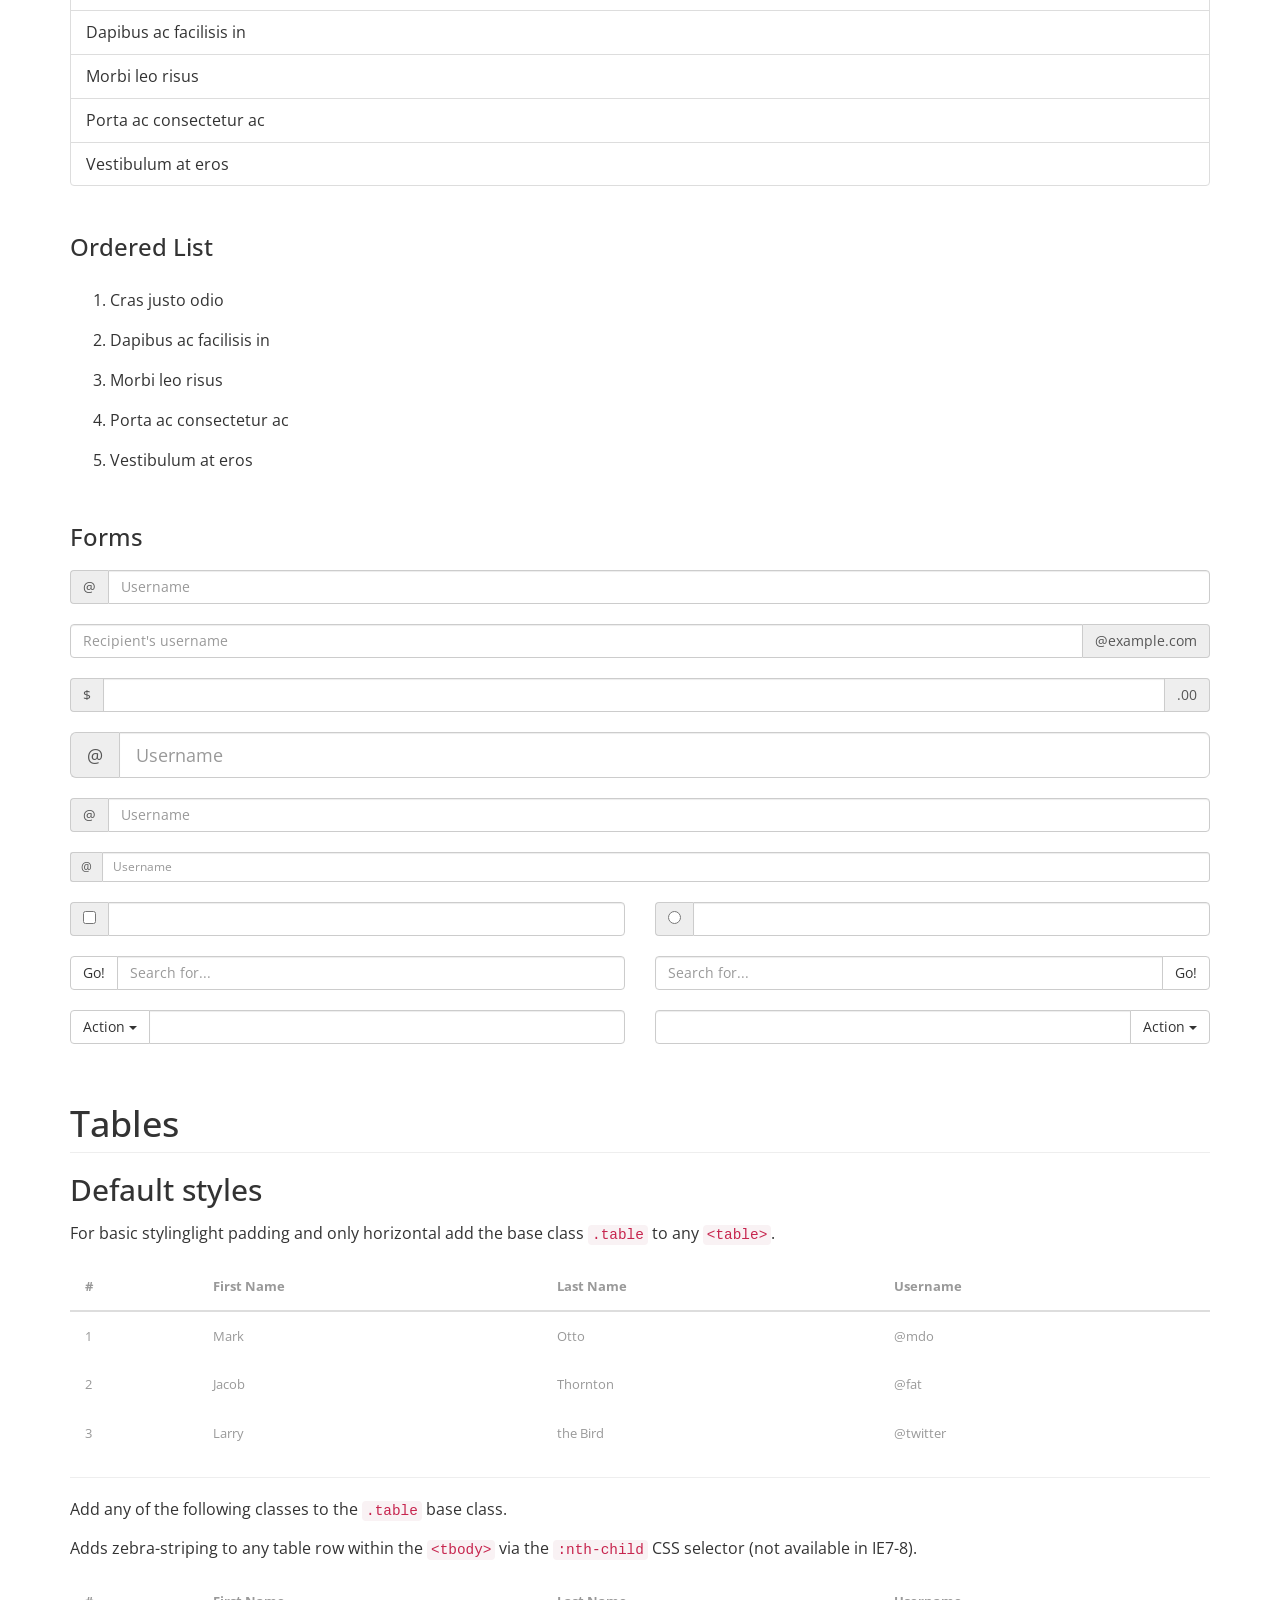
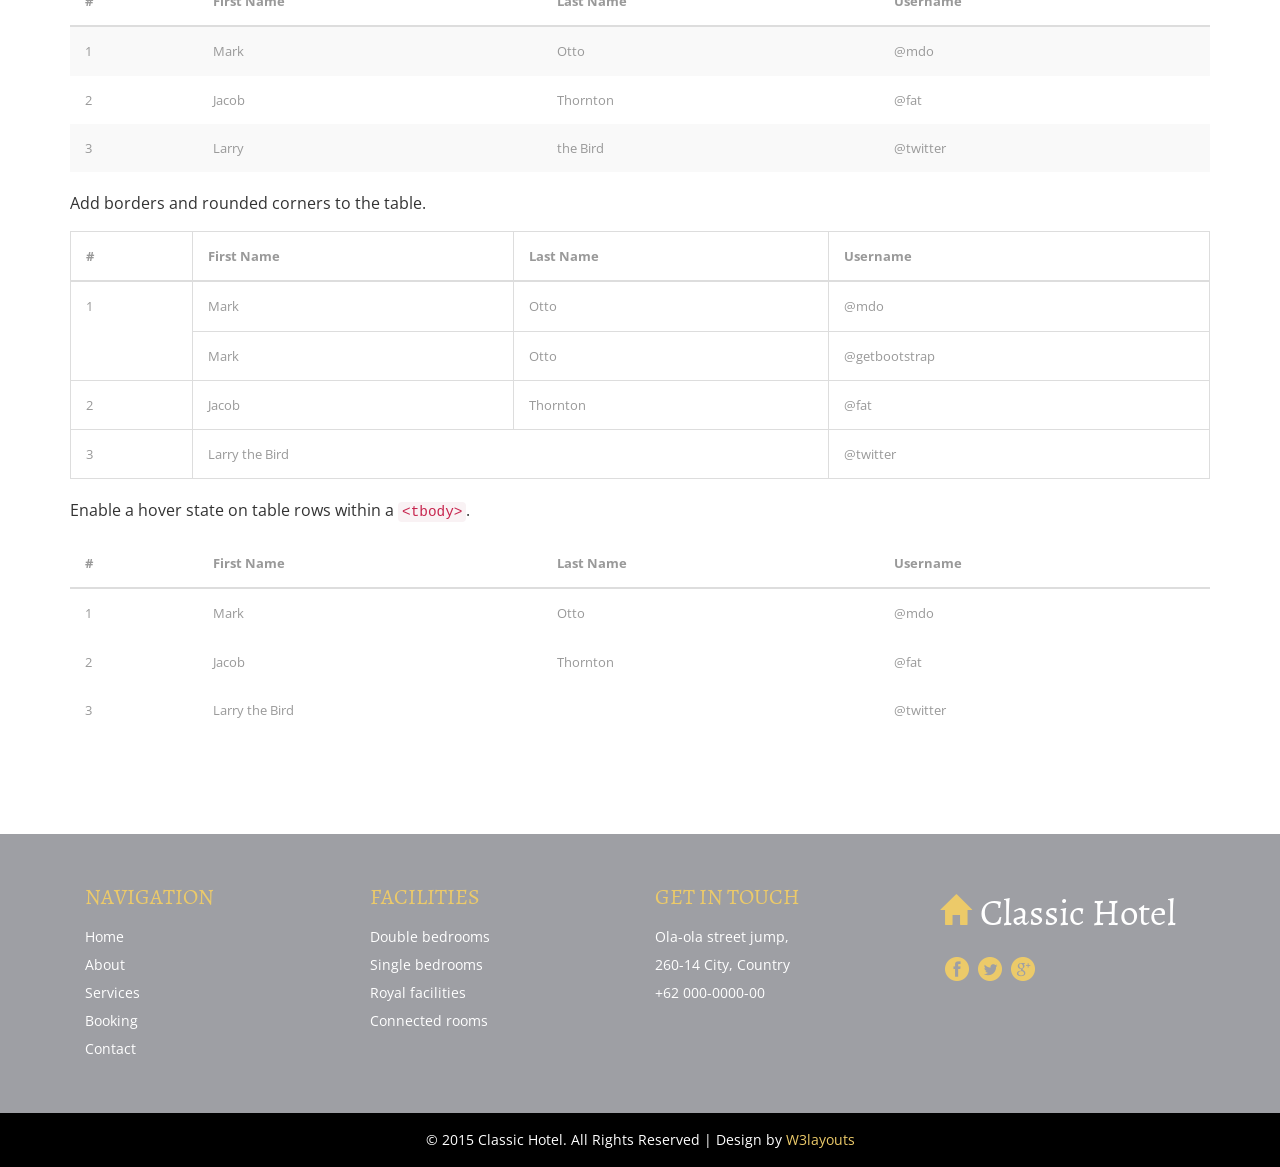
<file: typography.html>
<!--
Author: W3layouts
Author URL: http://w3layouts.com
License: Creative Commons Attribution 3.0 Unported
License URL: http://creativecommons.org/licenses/by/3.0/
-->
<!DOCTYPE html>
<html>
<head>
<title>Classic Hotel a Hotel Category Flat Bootstrap Responsive Website Template | Typography :: w3layouts</title>
<!-- for-mobile-apps -->
<meta name="viewport" content="width=device-width, initial-scale=1">
<meta http-equiv="Content-Type" content="text/html; charset=utf-8" />
<meta name="keywords" content="Classic Hotel Responsive web template, Bootstrap Web Templates, Flat Web Templates, Andriod Compatible web template, 
Smartphone Compatible web template, free webdesigns for Nokia, Samsung, LG, SonyErricsson, Motorola web design" />
<script type="application/x-javascript"> addEventListener("load", function() { setTimeout(hideURLbar, 0); }, false);
		function hideURLbar(){ window.scrollTo(0,1); } </script>
<!-- //for-mobile-apps -->
<link href="css/bootstrap.css" rel="stylesheet" type="text/css" media="all" />
<link href="css/style.css" rel="stylesheet" type="text/css" media="all" />

<!-- js -->
<script src="js/jquery-1.11.1.min.js"></script>
<!-- //js -->
<link href='//fonts.googleapis.com/css?family=Open+Sans:400,300,300italic,400italic,600,600italic,700,700italic,800,800italic' rel='stylesheet' type='text/css'>
	<!-- start-smoth-scrolling -->
		<script type="text/javascript" src="js/move-top.js"></script>
		<script type="text/javascript" src="js/easing.js"></script>
		<script type="text/javascript">
			jQuery(document).ready(function($) {
				$(".scroll").click(function(event){		
					event.preventDefault();
					$('html,body').animate({scrollTop:$(this.hash).offset().top},1000);
				});
			});
		</script>
	<!-- start-smoth-scrolling -->
</head>
<body>
<!-- banner -->
<div class="banner page-head">
	<div class="container">
		<div class="header-nav">
			<div class="logo">
				<h1><a href="index.html"><span class="glyphicon glyphicon-home" aria-hidden="true"></span>Classic Hotel</a></h1>
			</div>
			<div class="navigation">
				<span class="menu"><img src="images/menu.png" alt=""/></span>
				<nav class="cl-effect-11" id="cl-effect-11">
					<ul class="nav1">
						<li><a href="index.html" data-hover="HOME">HOME</a></li>
						<li><a href="about.html" data-hover="ABOUT">ABOUT</a></li>
						<li><a class="active" href="typography.html" data-hover="SERVICES">SERVICES</a></li>
						<li><a href="booking.html" data-hover="BOOKING">BOOKING</a></li>
						<li><a href="contact.html" data-hover="CONTACT">CONTACT</a></li>
					</ul>
				</nav>
				<!-- script for menu -->
					<script> 
						$( "span.menu" ).click(function() {
						$( "ul.nav1" ).slideToggle( 300, function() {
						 // Animation complete.
						});
						});
					</script>
				<!-- //script for menu -->
				
			</div>
			<div class="social-icons">
				<ul>
					<li><a href="#" class="f1"></a></li>
					<li><a href="#" class="f2"></a></li>
					<li><a href="#" class="f3"></a></li>
					<li><a href="#" class="f4"></a></li>
				</ul>
			</div>
			<div class="clearfix"></div>
		</div>
	</div>
</div>
<!-- //banner -->
<!--typo-starts--> 
<div class="typrography">
	 <div class="container">
	      <h2 class="tittle-one">SHORT CODES</h2>
	 <div class="grid_3 grid_4">
		     <h3 class="bars">Headings</h3>
		     <div class="bs-example">
				 <table class="table">
				  <tbody>
					<tr>
					  <td><h1 id="h1.-bootstrap-heading">h1. Bootstrap heading<a class="anchorjs-link" href="#h1.-bootstrap-heading"><span class="anchorjs-icon"></span></a></h1></td>
					  <td class="type-info">Semibold 36px</td>
					</tr>
					<tr>
					  <td><h2 id="h2.-bootstrap-heading">h2. Bootstrap heading<a class="anchorjs-link" href="#h2.-bootstrap-heading"><span class="anchorjs-icon"></span></a></h2></td>
					  <td class="type-info">Semibold 30px</td>
					</tr>
					<tr>
					  <td><h3 id="h3.-bootstrap-heading">h3. Bootstrap heading<a class="anchorjs-link" href="#h3.-bootstrap-heading"><span class="anchorjs-icon"></span></a></h3></td>
					  <td class="type-info">Semibold 24px</td>
					</tr>
					<tr>
					  <td><h4 id="h4.-bootstrap-heading">h4. Bootstrap heading<a class="anchorjs-link" href="#h4.-bootstrap-heading"><span class="anchorjs-icon"></span></a></h4></td>
					  <td class="type-info">Semibold 18px</td>
					</tr>
					<tr>
					  <td><h5 id="h5.-bootstrap-heading">h5. Bootstrap heading<a class="anchorjs-link" href="#h5.-bootstrap-heading"><span class="anchorjs-icon"></span></a></h5></td>
					  <td class="type-info">Semibold 14px</td>
					</tr>
					<tr>
					  <td><h6>h6. Bootstrap heading</h6></td>
					  <td class="type-info">Semibold 12px</td>
					</tr>
				  </tbody>
				 </table>
			 </div>
	      </div>
		  
		  <div class="grid_3 grid_5">
			<h3>Buttons</h3>
			 	  <h1 class="t-button">
				<a href="#"><span class="label label-default">Default</span></a>
				<a href="#"><span class="label label-primary">Primary</span></a>
				<a href="#"><span class="label label-success">Success</span></a>
				<a href="#"><span class="label label-info">Info</span></a>
				<a href="#"><span class="label label-warning">Warning</span></a>
				<a href="#"><span class="label label-danger">Danger</span></a>
			  </h1>
			  <h2 class="t-button">
				<a href="#"><span class="label label-default">Default</span></a>
				<a href="#"><span class="label label-primary">Primary</span></a>
				<a href="#"><span class="label label-success">Success</span></a>
				<a href="#"><span class="label label-info">Info</span></a>
				<a href="#"><span class="label label-warning">Warning</span></a>
				<a href="#"><span class="label label-danger">Danger</span></a>
			  </h2>
			  <h3 class="t-button">
				<a href="#"><span class="label label-default">Default</span></a>
				<a href="#"><span class="label label-primary">Primary</span></a>
				<a href="#"><span class="label label-success">Success</span></a>
				<a href="#"><span class="label label-info">Info</span></a>
				<a href="#"><span class="label label-warning">Warning</span></a>
				<a href="#"><span class="label label-danger">Danger</span></a>
			  </h3>
			  <h4 class="typ1 t-button">
				<a href="#"><span class="label label-default">Default</span></a>
				<a href="#"><span class="label label-primary">Primary</span></a>
				<a href="#"><span class="label label-success">Success</span></a>
				<a href="#"><span class="label label-info">Info</span></a>
				<a href="#"><span class="label label-warning">Warning</span></a>
				<a href="#"><span class="label label-danger">Danger</span></a>
			  </h4>
			  <h5 class="typ1 t-button">
				<a href="#"><span class="label label-default">Default</span></a>
				<a href="#"><span class="label label-primary">Primary</span></a>
				<a href="#"><span class="label label-success">Success</span></a>
				<a href="#"><span class="label label-info">Info</span></a>
				<a href="#"><span class="label label-warning">Warning</span></a>
				<a href="#"><span class="label label-danger">Danger</span></a>
			  </h5>
			  <h6 class="typ1 t-button">
				<a href="#"><span class="label label-default">Default</span></a>
				<a href="#"><span class="label label-primary">Primary</span></a>
				<a href="#"><span class="label label-success">Success</span></a>
				<a href="#"><span class="label label-info">Info</span></a>
				<a href="#"><span class="label label-warning">Warning</span></a>
				<a href="#"><span class="label label-danger">Danger</span></a>
			  </h6>
	      </div>
		  <div class="grid_3 grid_5">
			 <h3 class="bars">Progress Bars</h3>
			  <div class="tab-content">
				 <div class="tab-pane active" id="domprogress">
					 <div class="progress">    
					      <div class="progress-bar progress-bar-primary" style="width: 20%"></div>
					 </div>
					 <p>Info with <code>progress-bar-info</code> class.</p>
					 <div class="progress">    
						 <div class="progress-bar progress-bar-info" style="width: 60%"></div>
					 </div>
					 <p>Success with <code>progress-bar-success</code> class.</p>
					 <div class="progress">
						 <div class="progress-bar progress-bar-success" style="width: 30%"></div>
					 </div>
					 <p>Warning with <code>progress-bar-warning</code> class.</p>
					 <div class="progress">
						 <div class="progress-bar progress-bar-warning" style="width: 70%"></div>
					 </div>
					 <p>Danger with <code>progress-bar-danger</code> class.</p>
					 <div class="progress">
						 <div class="progress-bar progress-bar-danger" style="width: 50%"></div>
					 </div>
					 <p>Inverse with <code>progress-bar-inverse</code> class.</p>
					 <div class="progress">
						 <div class="progress-bar progress-bar-inverse" style="width: 40%"></div>
					 </div>
					 <p>Inverse with <code>progress-bar-inverse</code> class.</p>
					 <div class="progress">
						 <div class="progress-bar progress-bar-success" style="width: 35%"><span class="sr-only">35% Complete (success)</span></div>
						 <div class="progress-bar progress-bar-warning" style="width: 20%"><span class="sr-only">20% Complete (warning)</span></div>
						 <div class="progress-bar progress-bar-danger" style="width: 10%"><span class="sr-only">10% Complete (danger)</span></div>
					 </div>
				   </div>
			   </div>
		   </div>
		   
		   <div class="grid_3 grid_5">
			 <h3 class="bars">Pagination</h3>
			 <div class="col-md-6">
				  <nav>
				  <ul class="pagination pagination-lg">
					<li><a href="#" aria-label="Previous"><span aria-hidden="true">«</span></a></li>
					<li><a href="#">1</a></li>
					<li><a href="#">2</a></li>
					<li><a href="#">3</a></li>
					<li><a href="#">4</a></li>
					<li><a href="#">5</a></li>
					<li><a href="#" aria-label="Next"><span aria-hidden="true">»</span></a></li>
				  </ul>
				  </nav>
				  <nav>
				  <ul class="pagination">
					<li><a href="#" aria-label="Previous"><span aria-hidden="true">«</span></a></li>
					<li><a href="#">1</a></li>
					<li><a href="#">2</a></li>
					<li><a href="#">3</a></li>
					<li><a href="#">4</a></li>
					<li><a href="#">5</a></li>
					<li><a href="#" aria-label="Next"><span aria-hidden="true">»</span></a></li>
				  </ul>
				 </nav>
				 <nav>
				   <ul class="pagination pagination-sm">
					<li><a href="#" aria-label="Previous"><span aria-hidden="true">«</span></a></li>
					<li><a href="#">1</a></li>
					<li><a href="#">2</a></li>
					<li><a href="#">3</a></li>
					<li><a href="#">4</a></li>
					<li><a href="#">5</a></li>
					<li><a href="#" aria-label="Next"><span aria-hidden="true">»</span></a></li>
				  </ul>
				 </nav>				 
			 </div>
			 <div class="col-md-6">
					<ul class="pagination pagination-lg">
									<li class="disabled"><a href="#"><span aria-hidden="true">«</span></a></li>
									<li class="active"><a href="#">1</a></li>
									<li><a href="#">2</a></li>
									<li><a href="#">3</a></li>
									<li><a href="#">4</a></li>
									<li><a href="#">5</a></li>
									<li><a href="#" aria-label="Next"><span aria-hidden="true">»</span></a></li>
								</ul>
				<nav>
				  <ul class="pagination">
					<li class="disabled"><a href="#" aria-label="Previous"><span aria-hidden="true">«</span></a></li>
					<li class="active"><a href="#">1 <span class="sr-only">(current)</span></a></li>
					<li><a href="#">2</a></li>
					<li><a href="#">3</a></li>
					<li><a href="#">4</a></li>
					<li><a href="#">5</a></li>
					<li><a href="#" aria-label="Next"><span aria-hidden="true">»</span></a></li>
				 </ul>
			   </nav>
				 <ul class="pagination pagination-sm">
					<li class="disabled"><a href="#"><span aria-hidden="true">«</span></a></li>
					<li class="active"><a href="#">1</a></li>
					<li><a href="#">2</a></li>
					<li><a href="#">3</a></li>
					<li><a href="#">4</a></li>
					<li><a href="#">5</a></li>
					<li><a href="#" aria-label="Next"><span aria-hidden="true">»</span></a></li>
				</ul>
				</div>
			   <div class="clearfix"> </div>
		 </div>
		  <div class="grid_3 grid_5">
				<h3 class="bars">Breadcrumbs</h3>
				<ol class="breadcrumb">
					<li class="active">Home</li>
				</ol>
				<ol class="breadcrumb">
					<li><a href="#">Home</a></li>
					<li class="active">Library</li>
				</ol>
				<ol class="breadcrumb">
					<li><a href="#">Home</a></li>
					<li><a href="#">Library</a></li>
					<li class="active">Data</li>
				</ol>
			</div>

	   <div class="grid_3 grid_5">
			 <h3 class="bars">Badges</h3>
				<div class="col-md-6">
					<p>Add modifier classes to change the appearance of a badge.</p>
					  <table class="table table-bordered">
						<thead>
							<tr>
								<th>Classes</th>
								<th>Badges</th>
							</tr>
						</thead>
						<tbody>
							<tr>
								<td>No modifiers</td>
								<td><span class="badge">42</span></td>
							</tr>
							<tr>
								<td><code>.badge-primary</code></td>
								<td><span class="badge badge-primary">1</span></td>
							</tr>
							<tr>
								<td><code>.badge-success</code></td>
								<td><span class="badge badge-success">22</span></td>
							</tr>
							<tr>
								<td><code>.badge-info</code></td>
								<td><span class="badge badge-info">30</span></td>
							</tr>
							<tr>
								<td><code>.badge-warning</code></td>
								<td><span class="badge badge-warning">412</span></td>
							</tr>
							<tr>
								<td><code>.badge-danger</code></td>
								<td><span class="badge badge-danger">999</span></td>
							</tr>
						</tbody>
					  </table>                    
				</div>
				<div class="col-md-6">
				  <p>Easily highlight new or unread items with the <code>.badge</code> class</p>
					<div class="list-group list-group-alternate"> 
						<a href="#" class="list-group-item"><span class="badge">201</span> <i class="ti ti-email"></i> Inbox </a> 
						<a href="#" class="list-group-item"><span class="badge badge-primary">5021</span> <i class="ti ti-eye"></i> Profile visits </a> 
						<a href="#" class="list-group-item"><span class="badge">14</span> <i class="ti ti-headphone-alt"></i> Call </a> 
						<a href="#" class="list-group-item"><span class="badge">20</span> <i class="ti ti-comments"></i> Messages </a> 
						<a href="#" class="list-group-item"><span class="badge badge-warning">14</span> <i class="ti ti-bookmark"></i> Bookmarks </a> 
						<a href="#" class="list-group-item"><span class="badge badge-danger">30</span> <i class="ti ti-bell"></i> Notifications </a> 
					</div>
			   </div>
			   <div class="clearfix"> </div>
			 </div>
			 <div class="grid_3 grid_5">
				 <h3 class="bars">Tabs</h3>
				   <div class="bs-example bs-example-tabs" role="tabpanel" data-example-id="togglable-tabs">
			<ul id="myTab" class="nav nav-tabs" role="tablist">
			  <li role="presentation" class="active"><a href="#home" id="home-tab" role="tab" data-toggle="tab" aria-controls="home" aria-expanded="true">Home</a></li>
			  <li role="presentation"><a href="#profile" role="tab" id="profile-tab" data-toggle="tab" aria-controls="profile">Profile</a></li>
			  <li role="presentation" class="dropdown">
				<a href="#" id="myTabDrop1" class="dropdown-toggle" data-toggle="dropdown" aria-controls="myTabDrop1-contents">Dropdown <span class="caret"></span></a>
				<ul class="dropdown-menu" role="menu" aria-labelledby="myTabDrop1" id="myTabDrop1-contents">
				  <li><a href="#dropdown1" tabindex="-1" role="tab" id="dropdown1-tab" data-toggle="tab" aria-controls="dropdown1">@fat</a></li>
				  <li><a href="#dropdown2" tabindex="-1" role="tab" id="dropdown2-tab" data-toggle="tab" aria-controls="dropdown2">@mdo</a></li>
				</ul>
			  </li>
			</ul>
			<div id="myTabContent" class="tab-content">
			  <div role="tabpanel" class="tab-pane fade in active" id="home" aria-labelledby="home-tab">
				<p>Raw denim you probably haven't heard of them jean shorts Austin. Nesciunt tofu stumptown aliqua, retro synth master cleanse. Mustache cliche tempor, williamsburg carles vegan helvetica. Reprehenderit butcher retro keffiyeh dreamcatcher synth. Cosby sweater eu banh mi, qui irure terry richardson ex squid. Aliquip placeat salvia cillum iphone. Seitan aliquip quis cardigan american apparel, butcher voluptate nisi qui.</p>
			  </div>
			  <div role="tabpanel" class="tab-pane fade" id="profile" aria-labelledby="profile-tab">
				<p>Food truck fixie locavore, accusamus mcsweeney's marfa nulla single-origin coffee squid. Exercitation +1 labore velit, blog sartorial PBR leggings next level wes anderson artisan four loko farm-to-table craft beer twee. Qui photo booth letterpress, commodo enim craft beer mlkshk aliquip jean shorts ullamco ad vinyl cillum PBR. Homo nostrud organic, assumenda labore aesthetic magna delectus mollit. Keytar helvetica VHS salvia yr, vero magna velit sapiente labore stumptown. Vegan fanny pack odio cillum wes anderson 8-bit, sustainable jean shorts beard ut DIY ethical culpa terry richardson biodiesel. Art party scenester stumptown, tumblr butcher vero sint qui sapiente accusamus tattooed echo park.</p>
			  </div>
			  <div role="tabpanel" class="tab-pane fade" id="dropdown1" aria-labelledby="dropdown1-tab">
				<p>Etsy mixtape wayfarers, ethical wes anderson tofu before they sold out mcsweeney's organic lomo retro fanny pack lo-fi farm-to-table readymade. Messenger bag gentrify pitchfork tattooed craft beer, iphone skateboard locavore carles etsy salvia banksy hoodie helvetica. DIY synth PBR banksy irony. Leggings gentrify squid 8-bit cred pitchfork. Williamsburg banh mi whatever gluten-free, carles pitchfork biodiesel fixie etsy retro mlkshk vice blog. Scenester cred you probably haven't heard of them, vinyl craft beer blog stumptown. Pitchfork sustainable tofu synth chambray yr.</p>
			  </div>
			  <div role="tabpanel" class="tab-pane fade" id="dropdown2" aria-labelledby="dropdown2-tab">
				<p>Trust fund seitan letterpress, keytar raw denim keffiyeh etsy art party before they sold out master cleanse gluten-free squid scenester freegan cosby sweater. Fanny pack portland seitan DIY, art party locavore wolf cliche high life echo park Austin. Cred vinyl keffiyeh DIY salvia PBR, banh mi before they sold out farm-to-table VHS viral locavore cosby sweater. Lomo wolf viral, mustache readymade thundercats keffiyeh craft beer marfa ethical. Wolf salvia freegan, sartorial keffiyeh echo park vegan.</p>
			  </div>
			</div>
		   </div>
		  </div>
		   <h3 class="bars">Unordered List</h3>
		<ul class="list-group">
		  <li class="list-group-item">Cras justo odio</li>
		  <li class="list-group-item">Dapibus ac facilisis in</li>
		  <li class="list-group-item">Morbi leo risus</li>
		  <li class="list-group-item">Porta ac consectetur ac</li>
		  <li class="list-group-item">Vestibulum at eros</li>
		</ul>
  <h3 class="bars">Ordered List</h3>
		<ol>
			<li class="list-group-item1">Cras justo odio</li>
			<li class="list-group-item1">Dapibus ac facilisis in</li>
			<li class="list-group-item1">Morbi leo risus</li>
			<li class="list-group-item1">Porta ac consectetur ac</li>
			<li class="list-group-item1">Vestibulum at eros</li>
		</ol>
<h3 class="bars">Forms</h3>
<div class="input-group">
  <span class="input-group-addon" id="basic-addon1">@</span>
  <input type="text" class="form-control" placeholder="Username" aria-describedby="basic-addon1">
</div>

<div class="input-group">
  <input type="text" class="form-control" placeholder="Recipient's username" aria-describedby="basic-addon2">
  <span class="input-group-addon" id="basic-addon2">@example.com</span>
</div>

<div class="input-group">
  <span class="input-group-addon">$</span>
  <input type="text" class="form-control" aria-label="Amount (to the nearest dollar)">
  <span class="input-group-addon">.00</span>
</div>
<div class="input-group input-group-lg">
  <span class="input-group-addon" id="sizing-addon1">@</span>
  <input type="text" class="form-control" placeholder="Username" aria-describedby="sizing-addon1">
</div>

<div class="input-group">
  <span class="input-group-addon" id="sizing-addon2">@</span>
  <input type="text" class="form-control" placeholder="Username" aria-describedby="sizing-addon2">
</div>

<div class="input-group input-group-sm">
  <span class="input-group-addon" id="sizing-addon3">@</span>
  <input type="text" class="form-control" placeholder="Username" aria-describedby="sizing-addon3">
</div>

<div class="row">
  <div class="col-lg-6 in-gp-tl">
    <div class="input-group">
      <span class="input-group-addon">
        <input type="checkbox" aria-label="...">
      </span>
      <input type="text" class="form-control" aria-label="...">
    </div><!-- /input-group -->
  </div><!-- /.col-lg-6 -->
  <div class="col-lg-6 in-gp-tb">
    <div class="input-group">
      <span class="input-group-addon">
        <input type="radio" aria-label="...">
      </span>
      <input type="text" class="form-control" aria-label="...">
    </div><!-- /input-group -->
  </div><!-- /.col-lg-6 -->
</div><!-- /.row -->
<div class="row">
  <div class="col-lg-6 in-gp-tl">
    <div class="input-group">
      <span class="input-group-btn">
        <button class="btn btn-default" type="button">Go!</button>
      </span>
      <input type="text" class="form-control" placeholder="Search for...">
    </div><!-- /input-group -->
  </div><!-- /.col-lg-6 -->
  <div class="col-lg-6 in-gp-tb">
    <div class="input-group">
      <input type="text" class="form-control" placeholder="Search for...">
      <span class="input-group-btn">
        <button class="btn btn-default" type="button">Go!</button>
      </span>
    </div><!-- /input-group -->
  </div><!-- /.col-lg-6 -->
</div><!-- /.row -->
<div class="row">
  <div class="col-lg-6 in-gp-tl">
    <div class="input-group">
      <div class="input-group-btn">
        <button type="button" class="btn btn-default dropdown-toggle" data-toggle="dropdown" aria-haspopup="true" aria-expanded="false">Action <span class="caret"></span></button>
        <ul class="dropdown-menu">
          <li><a href="#">Action</a></li>
          <li><a href="#">Another action</a></li>
          <li><a href="#">Something else here</a></li>
          <li role="separator" class="divider"></li>
          <li><a href="#">Separated link</a></li>
        </ul>
      </div><!-- /btn-group -->
      <input type="text" class="form-control" aria-label="...">
    </div><!-- /input-group -->
  </div><!-- /.col-lg-6 -->
  <div class="col-lg-6 in-gp-tb">
    <div class="input-group">
      <input type="text" class="form-control" aria-label="...">
      <div class="input-group-btn">
        <button type="button" class="btn btn-default dropdown-toggle" data-toggle="dropdown" aria-haspopup="true" aria-expanded="false">Action <span class="caret"></span></button>
        <ul class="dropdown-menu dropdown-menu-right">
          <li><a href="#">Action</a></li>
          <li><a href="#">Another action</a></li>
          <li><a href="#">Something else here</a></li>
          <li role="separator" class="divider"></li>
          <li><a href="#">Separated link</a></li>
        </ul>
      </div><!-- /btn-group -->
    </div><!-- /input-group -->
  </div><!-- /.col-lg-6 -->
</div><!-- /.row -->

		<section id="tables">
          <div class="page-header">
            <h1>Tables</h1>
          </div>

          <h2>Default styles</h2>
          <p>For basic stylinglight padding and only horizontal add the base class <code>.table</code> to any <code>&lt;table&gt;</code>.</p>
          <div class="bs-docs-example">
            <table class="table">
              <thead>
                <tr>
                  <th>#</th>
                  <th>First Name</th>
                  <th>Last Name</th>
                  <th>Username</th>
                </tr>
              </thead>
              <tbody>
                <tr>
                  <td>1</td>
                  <td>Mark</td>
                  <td>Otto</td>
                  <td>@mdo</td>
                </tr>
                <tr>
                  <td>2</td>
                  <td>Jacob</td>
                  <td>Thornton</td>
                  <td>@fat</td>
                </tr>
                <tr>
                  <td>3</td>
                  <td>Larry</td>
                  <td>the Bird</td>
                  <td>@twitter</td>
                </tr>
              </tbody>
            </table>
          </div>
	<hr class="bs-docs-separator">
          <p>Add any of the following classes to the <code>.table</code> base class.</p>
          <p>Adds zebra-striping to any table row within the <code>&lt;tbody&gt;</code> via the <code>:nth-child</code> CSS selector (not available in IE7-8).</p>
          <div class="bs-docs-example">
            <table class="table table-striped">
              <thead>
                <tr>
                  <th>#</th>
                  <th>First Name</th>
                  <th>Last Name</th>
                  <th>Username</th>
                </tr>
              </thead>
              <tbody>
                <tr>
                  <td>1</td>
                  <td>Mark</td>
                  <td>Otto</td>
                  <td>@mdo</td>
                </tr>
                <tr>
                  <td>2</td>
                  <td>Jacob</td>
                  <td>Thornton</td>
                  <td>@fat</td>
                </tr>
                <tr>
                  <td>3</td>
                  <td>Larry</td>
                  <td>the Bird</td>
                  <td>@twitter</td>
                </tr>
              </tbody>
            </table>
          </div>
          <p>Add borders and rounded corners to the table.</p>
          <div class="bs-docs-example">
            <table class="table table-bordered">
              <thead>
                <tr>
                  <th>#</th>
                  <th>First Name</th>
                  <th>Last Name</th>
                  <th>Username</th>
                </tr>
              </thead>
              <tbody>
                <tr>
                  <td rowspan="2">1</td>
                  <td>Mark</td>
                  <td>Otto</td>
                  <td>@mdo</td>
                </tr>
                <tr>
                  <td>Mark</td>
                  <td>Otto</td>
                  <td>@getbootstrap</td>
                </tr>
                <tr>
                  <td>2</td>
                  <td>Jacob</td>
                  <td>Thornton</td>
                  <td>@fat</td>
                </tr>
                <tr>
                  <td>3</td>
                  <td colspan="2">Larry the Bird</td>
                  <td>@twitter</td>
                </tr>
              </tbody>
            </table>
          </div>
          <p>Enable a hover state on table rows within a <code>&lt;tbody&gt;</code>.</p>
          <div class="bs-docs-example">
            <table class="table table-hover">
              <thead>
                <tr>
                  <th>#</th>
                  <th>First Name</th>
                  <th>Last Name</th>
                  <th>Username</th>
                </tr>
              </thead>
              <tbody>
                <tr>
                  <td>1</td>
                  <td>Mark</td>
                  <td>Otto</td>
                  <td>@mdo</td>
                </tr>
                <tr>
                  <td>2</td>
                  <td>Jacob</td>
                  <td>Thornton</td>
                  <td>@fat</td>
                </tr>
                <tr>
                  <td>3</td>
                  <td colspan="2">Larry the Bird</td>
                  <td>@twitter</td>
                </tr>
              </tbody>
            </table>
          </div>
		</section>
	</div>
</div>
<!-- //typo-page -->
<!--footer-->
<div class="footer">
		<div class="container">				 	
			<div class="col-md-3 ftr_navi ftr">
				<h3>NAVIGATION</h3>
				<ul>
					<li><a href="index.html">Home</a></li>
					<li><a href="about.html">About</a></li>
					<li><a href="typography.html">Services</a></li>						
					<li><a href="booking.html">Booking</a></li>
					<li><a href="contact.html">Contact</a></li>
				</ul>
			</div>
			<div class="col-md-3 ftr_navi ftr">
					 <h3>FACILITIES</h3>
					 <ul>
						 <li><a href="#">Double bedrooms</a></li>
						 <li><a href="#">Single bedrooms</a></li>
						 <li><a href="#">Royal facilities</a></li>						
						 <li><a href="#">Connected rooms</a></li>
					 </ul>
			</div>
			<div class="col-md-3 ftr_navi ftr">
				<h3>GET IN TOUCH</h3>
				<ul>
					<li>Ola-ola street jump,</li>
					<li>260-14 City, Country</li>
					<li>+62 000-0000-00</li>
				</ul>
			</div>
			<div class="col-md-3 ftr-logo">
				<a href="index.html"><span class="glyphicon glyphicon-home" aria-hidden="true"></span>Classic Hotel</a>
				<ul>
					<li><a href="#" class="f1"> </a></li>
					<li><a href="#" class="f2"> </a></li>
					<li><a href="#" class="f3"> </a></li>
				</ul>
			</div>
			<div class="clearfix"> </div>
		</div>
	</div>
<!--footer-->
<!-- copy -->
<div class="copy-right">
	<div class="container">
			<p> &copy; 2015 Classic Hotel. All Rights Reserved | Design by  <a href="http://w3layouts.com/"> W3layouts</a></p>
	</div>
</div>
<!-- //copy -->
<!-- for bootstrap working -->
	<script src="js/bootstrap.js"></script>
<!-- //for bootstrap working -->
<!-- smooth scrolling -->
	<script type="text/javascript">
		$(document).ready(function() {
		/*
			var defaults = {
			containerID: 'toTop', // fading element id
			containerHoverID: 'toTopHover', // fading element hover id
			scrollSpeed: 1200,
			easingType: 'linear' 
			};
		*/								
		$().UItoTop({ easingType: 'easeOutQuart' });
		});
	</script>
	<a href="#" id="toTop" style="display: block;"> <span id="toTopHover" style="opacity: 1;"> </span></a>
<!-- //smooth scrolling -->
</body>
</html>
</file>
<file: css/style.css>
/*--
Author: W3layouts
Author URL: http://w3layouts.com
License: Creative Commons Attribution 3.0 Unported
License URL: http://creativecommons.org/licenses/by/3.0/
--*/
html, body{
	margin:0;
	font-size: 100%;
	font-family: 'Open Sans', sans-serif;
	background: #FFf;
}
body a {
	text-decoration:none;
	transition:0.5s all;
	-webkit-transition:0.5s all;
	-moz-transition:0.5s all;
	-o-transition:0.5s all;
	-ms-transition:0.5s all;
}
a:hover{
 text-decoration:none;
}
input[type="button"],input[type="submit"]{
	transition:0.5s all;
	-webkit-transition:0.5s all;
	-moz-transition:0.5s all;
	-o-transition:0.5s all;
	-ms-transition:0.5s all;
}
@font-face {
   font-family: 'Alegreya-Regular';
   src: url(../fonts/Alegreya-Regular.ttf)format('truetype');
}

h1,h2,h3,h4,h5,h6{
	margin:0;	
}	
p{
	margin:0;
}
ul{
	margin:0;
	padding:0;
}
label{
	margin:0;
}
/*-- to-top --*/
#toTop {
	display: none;
	text-decoration: none;
	position: fixed;
	bottom: 28px;
	right: 1%;
	overflow: hidden;
	z-index: 999; 
	width: 32px;
	height: 32px;
	border: none;
	text-indent: 100%;
	background: url("../images/arr.png") no-repeat 0px 0px;
}
#toTopHover {
	width: 32px;
	height: 32px;
	display: block;
	overflow: hidden;
	float: right;
	opacity: 0;
	-moz-opacity: 0;
}
/*-- //to-top --*/
/*-- Slider Part starts Here --*/
#slider3,#slider4  {
  box-shadow: none;
  -moz-box-shadow: none;
  -webkit-box-shadow: none;
  margin: 0 auto;
}
.rslides_tabs {
  list-style: none;
  padding: 0;
  background: rgba(0,0,0,.25);
  box-shadow: 0 0 1px rgba(255,255,255,.3), inset 0 0 5px rgba(0,0,0,1.0);
  -moz-box-shadow: 0 0 1px rgba(255,255,255,.3), inset 0 0 5px rgba(0,0,0,1.0);
  -webkit-box-shadow: 0 0 1px rgba(255,255,255,.3), inset 0 0 5px rgba(0,0,0,1.0);
  font-size: 18px;
  list-style: none;
  margin: 0 auto 50px;
  max-width: 540px;
  padding: 10px 0;
  text-align: center;
  width: 100%;
}
.rslides_tabs li {
  display: inline;
  margin-right: 1px;
}
.rslides_tabs a {
  width: auto;
  line-height: 20px;
  padding: 9px 20px;
  height: auto;
  background: transparent;
  display: inline;
}
.rslides_tabs li:first-child {
  margin-left: 0;
}
.rslides_tabs .rslides_here a {
  background: rgba(255,255,255,.1);
  color: #fff;
  font-weight: bold;
}
.events {
  list-style: none;
}
.callbacks_container {
  position: relative;
  width: 100%;
}
.callbacks {
  position: relative;
  list-style: none;
  overflow: hidden;
  width: 100%;
  padding: 0;
  margin: 0;
}
.callbacks li {
  position: absolute;
  width: 100%;
  left: 0;
  top: 0;
}
.callbacks img {
  position: relative;
  z-index: 1;
  height: auto;
  border: 0;
}
.callbacks .caption {
	display: block;
	position: absolute;
	z-index: 2;
	font-size: 20px;
	text-shadow: none;
	color: #fff;
	left: 0;
	right: 0;
	padding: 10px 20px;
	margin: 0;
	max-width: none;
	top: 10%;
	text-align: center;
}
.callbacks_nav {
  	position: absolute;
	-webkit-tap-highlight-color: rgba(0,0,0,0);
	top: 61%;
	left: 0;
	opacity: 0.7;
	z-index: 3;
	text-indent: -9999px;
	overflow: hidden;
	text-decoration: none;
	height: 62px;
	width: 45px;
	margin-top: -65px;
}
.callbacks_nav:active {
  opacity: 1.0;
}
a.callbacks_nav.callbacks1_nav.prev {
	background: transparent url("../images/themes.png") no-repeat 0px 0px;
  left: -3.1%;
}
.callbacks_nav.next {
	background: transparent url("../images/themes.png") no-repeat -46px 0px;
  left: 100%;
}
#slider3-pager a,#slider4-pager a  {
  display: inline-block;
}
#slider3-pager span,#slider4-pager span{
}
#slider3-pager span,#slider4-pager span{
	width:100px;
	height:15px;
	background:#fff;
	display:inline-block;
	border-radius:30em;
	opacity:0.6;
}
#slider3-pager .rslides_here a ,#slider4-pager .rslides_here a {
  background: #FFF;
  border-radius:30em;
  opacity:1;
}
#slider3-pager a ,#slider4-pager a {
  padding: 0;
}
#slider3-pager li, #slider4-pager li{
	display:inline-block;
}
.rslides {
  position: relative;
  list-style: none;
  overflow: hidden;
  width: 100%;
  padding: 0;
  margin: 0;
}
.rslides li {
  -webkit-backface-visibility: hidden;
  position: absolute;
  display: none;
  width: 100%;
  left: 0;
  top: 0;
}
.rslides li{
  position: relative;
  display: block;
}

.callbacks_tabs{
	list-style: none;
	position: absolute;
	top: 111%;
	z-index: 999;
	left: 56%;
	padding: 0;
	margin: 0;
}
ul.callbacks_tabs.callbacks2_tabs {
top: 73%;
left:46%;
}
.slider-top{
	text-align: center;
	padding:10em 0;
}
.slider-top h1{
	font-weight:700;
	font-size:48px;
	color:#010101;
}
.slider-top p{
	font-weight:400;
	font-size:20px;
	padding:1em 7em;
	color:#010101;
}
.slider-top ul.social-slide{
	display:inline-flex;
	margin: 0px;
	padding: 0px;
}
ul.social-slide li i{
	width:70px;
	height:74px;
	background:url(../images/img-resources.png)no-repeat;
	display: inline-block;
	margin:0px 15px;
}
ul.social-slide li i.win{
	background-position:-6px 0px;
}
ul.social-slide li i.android{
	background-position:-110px 0px;
}
ul.social-slide li i.mac{
	background-position:-215px 0px;
}
.callbacks_tabs li{
  margin-left: 5px;
	display: inline-block;
}
@media screen and (max-width: 600px) {
  .callbacks_nav {
    top: 47%;
    }
}

.callbacks_tabs a{
 visibility: hidden;
}
.callbacks_tabs a:after {
  content: "\f111";
  font-size:0;
  font-family: FontAwesome;
  visibility: visible;
  display: block;
  width: 80px;
  height: 7px;
  display:inline-block;
  background: #fff;
}
.callbacks_here a:after{
	background: #F896A9;	
}
a.callbacks_nav.callbacks2_nav.prev {
background: transparent url("../images/2.png") no-repeat left top;
width:23px;
height:23px;
}
a.callbacks_nav.callbacks2_nav.next{
background: transparent url("../images/2.png") no-repeat -29px 0px;
width:23px;
height:23px;
}
a.callbacks_nav.callbacks2_nav.prev {
left: 86% !important;
top: 9%;
}
a.callbacks_nav.callbacks2_nav.next {
right: 0% !important;
top: 9%;
}
/*-- Slider part Ends Here --*/

/*-- banner --*/
.banner{
background: url(../images/banner5.jpg) no-repeat 0px 0px;
background-size:cover;
-webkit-background-size: cover;
-o-background-size: cover;
-ms-background-size: cover;
-moz-background-size: cover;
min-height: 855px;
}
/*-- //banner --*/
/*-- Effect 11 --*/
.cl-effect-11 a {
  font-size: 18px;
  font-weight:600;
  margin: 0 18px;
 font-family: 'Alegreya-Regular';
  text-decoration: none;
	padding: 0 0 6px 0;
	color:#fff;
	text-shadow: none;
} 

.cl-effect-11 a::before {
	position: absolute;
	top: 0;
	left: 0;
	overflow: hidden;
	padding: 0 0 6px 0;
	max-width: 0;
	border-bottom: 2px solid #fff;
	color: #DF1E1C;
	content: attr(data-hover);
	-webkit-transition: max-width 0.5s;
	-moz-transition: max-width 0.5s;
	transition: max-width 0.5s;
}

.cl-effect-11 a:hover::before,
.cl-effect-11 a:focus::before {
	max-width: 100%;
}
nav a {
	position: relative;
	display: inline-block;
    margin: 0 0px;
	outline: none;
	color: #03BEF0;
	text-decoration: none;
	text-transform: uppercase;
	letter-spacing: 1px;
	font-weight: 400;
	text-shadow: 0 0 1px rgba(255,255,255,0.3);
	font-size: 16px;
}

nav a:hover,
nav a:focus {
	outline: none;
}
/*-- //Effect 11 --*/
/*-- header --*/
.header-nav {
  padding-top: 40px;
}
.header-nav .glyphicon-home {
  color:#ECCA69;
  font-size: 30px;
  margin-right: 10px;
  top: 0;
}
.social-icons{
margin-top: 20px;
float:right;
}
.social-icons ul li {
margin-left:5px;
  list-style-type: none;
  display: inline-block;
}
.social-icons ul li a{
width:24px;
height:24px;
display:block;
}
.social-icons ul li a.f1{
background: url(../images/img-sprite.png) no-repeat 0px 0px;
}
.social-icons ul li a.f2{
background: url(../images/img-sprite.png) no-repeat -26px 0px;
}
.social-icons ul li a.f3{
background: url(../images/img-sprite.png) no-repeat -52px 0px;
}
.social-icons ul li a.f4{
background: url(../images/img-sprite.png) no-repeat -78px 0px;
}
.social-icons ul li a.f1:hover{
background: url(../images/img-sprite-hover.png) no-repeat 0px 0px;
    transform: rotateY(360deg);
}
.social-icons ul li a.f2:hover{
background: url(../images/img-sprite-hover.png) no-repeat -26px 0px;
    transform: rotateY(360deg);
}
.social-icons ul li a.f3:hover{
background: url(../images/img-sprite-hover.png) no-repeat -52px 0px;
    transform: rotateY(360deg);
}
.social-icons ul li a.f4:hover{
background: url(../images/img-sprite-hover.png) no-repeat -78px 0px;
    transform: rotateY(360deg);
}
.logo a{
text-decoration:none;
display:block;
color:#fff;
font-size:45px;
 font-family: 'Alegreya-Regular';
}
	/*-- menu --*/
	.navigation span{
		display:none;
		}
	/*-- //menu --*/
.navigation ul{
margin:0;
padding:0;
}
.navigation ul li{
text-align: center;
display:inline-block;
list-style-type:none;
}
.logo{
float:left;
width:26%;
}
.navigation {
text-align:center;
float:left;
width: 60%;
margin-top: 20px;
}
.navigation ul li a.active {
  color: #DF1E1C;
}
.social-icons{
float:right;
}
/*-- //header --*/
.banner-bottom {
  margin-top: 30px;
  background: #ECCA69;
  padding: 25px;
}
.banner-info {
  margin-top: 200px;
}
.banner-text h3 {
  font-size: 36px;
 font-family: 'Alegreya-Regular';
  color:#ECCA69;
  text-align: center;
}
.banner-text h4 {
  line-height: 1.3em;
  font-size: 65px;
  margin-top: 30px;
 font-family: 'Alegreya-Regular';
  color: #fff;
  text-align: center;
}
/*-- drop-down --*/
.sort-by select {
  background: url(../images/nav.png) no-repeat 6px 7px #fff;
  width: 100%;
  height: 35px;
  border: 1px solid #fff;
  outline: none;
  padding: 5px 30px;
  font-size: 14px;
}
.search input[type="submit"] {
  font-size: 16px;
  padding: 8px 21px;
  text-transform: uppercase;
  border: none;
  outline: none;
  background:#DF1E1C;
  color: #fff; 
}
.search input[type="submit"]:hover{
background:#000;
}
/*-- drop-down --*/
.droop{
float:left;
width:55%;
}
.radio-btns {
  float: left;
  width: 20%;
  margin: 7px 0 0 35px;
}
.radio-btns label {
  font-size: 14px;
  vertical-align: text-top;
  margin: 0 33px 0 3px;
}
.search{
float:right;
}
/*-- effect- bubba --*/
.l-grids figure {
	position: relative;
	float: left;
	overflow: hidden;
	text-align: center;
	cursor: pointer;
	width:100%;
}
.l-grids figure img {
	position: relative;
	display: block;
}
.l-grids img{
  background-color: #000;
  opacity: .78;
  width: 100%;
}
.l-grids figure figcaption {
	padding: 2em;
	color: #fff;
	font-size: 1.25em;
	-webkit-backface-visibility: hidden;
	backface-visibility: hidden;
}


.l-grids figure figcaption{
	position: absolute;
	top: 0;
	left: 0;
	width: 100%;
	height: 100%;
}
figure.effect-bubba {
	  background-color:#000;
}
figure.effect-bubba:hover img {
	opacity: 0.7;
}

figure.effect-bubba figcaption::before,
figure.effect-bubba figcaption::after {
	position: absolute;
	top: 30px;
	right: 30px;
	bottom: 30px;
	left: 30px;
	content: '';
	opacity: 1;
	-webkit-transition: opacity 0.35s, -webkit-transform 0.35s;
	transition: opacity 0.35s, transform 0.35s;
}

figure.effect-bubba figcaption::before {
	border-top: 1px solid #fff;
	border-bottom: 1px solid #fff;
	-webkit-transform: scale(0,1);
	transform: scale(0,1);
}

figure.effect-bubba figcaption::after {
	border-right: 1px solid #fff;
	border-left: 1px solid #fff;
	-webkit-transform: scale(1,0);
	transform: scale(1,0);
}

figure.effect-bubba h4 {
	padding-top: 6%;
	-webkit-transition: -webkit-transform 0.35s;
	transition: transform 0.35s;
	-webkit-transform: translate3d(0,-20px,0);
	transform: translate3d(0,-20px,0);
	opacity:1;
	padding-bottom: 0;
}

figure.effect-bubba p {
	padding: 0px 1em;
	opacity: 1;
	-webkit-transition: opacity 0.35s, -webkit-transform 0.35s;
	transition: opacity 0.35s, transform 0.35s;
	-webkit-transform: translate3d(0,20px,0);
	transform: translate3d(0,20px,0);
}

figure.effect-bubba:hover figcaption::before,
figure.effect-bubba:hover figcaption::after {
	opacity: 1;
	-webkit-transform: scale(1);
	transform: scale(1);
}
figure.effect-bubba:hover h4,
figure.effect-bubba:hover p {
	opacity: 1;
	-webkit-transform: translate3d(0,0,0);
	transform: translate3d(0,0,0);
}
/*-- //effect- bubba --*/
.banner-pos h4{
    font-size: 30px;
 font-family: 'Alegreya-Regular';
   font-weight:500;
    color: #fff;
}
.banner-pos p{
    margin: 9px 0 0px 0;
    font-size: 14px;
    color: #fff;
    line-height: 2em;
}
.banner-pos {
  margin-top: -132px;
}

.ban-pos-gridone{
background:#9E9FA4;
padding:25px;
}
.ban-pos-gridone h3{
margin-bottom:20px;
color:#fff;
font-size:28px;
 font-family: 'Alegreya-Regular';
}
.l-grids{
padding:0;
}
.ban-pos-gridone{
float:left;
width:40%;

}
.ban-pos-gridone,.ban-pos-gridtwo,.ban-pos-gridthree{
min-height: 309px;
}
.ban-pos-gridtwo{
float:left;
width:30%;
}
.ban-pos-gridthree{
float:left;
width:30%;
}
h3.tittle,h2.tittle-one{
margin-bottom:50px;
color:#DF1E1C;
font-size:36px;
 font-family: 'Alegreya-Regular';
text-align:center;
}
.welcome,.facilities,.feature-serv ,#gallery ,.about,.vision,.staff,.typrography,.contact,.booking,.single-page,.search-page{
padding:80px 0;
}
.welcome-grids ul li{
  background: url(../images/arrow.png) no-repeat 0px 8px;
  list-style-type: none;
  line-height: 2em;
  padding-left: 31px;
}
.welcome-grids ul li a{
font-size:14px;
color:#464646;
text-decoration:none;
}
.welcome-grids ul li a:hover{
color:#DF1E1C;
padding-left: 8px;
}
.welcome p{
font-size:14px;
text-align:center;
width:75%;
margin:0 auto;
line-height:2em;
}
.welcome-grids {
  margin-bottom: 40px;
}
/*-- facilities --*/
.facilities {
  background: #000;
}
.facilities-grid img,.facilities-grid-left img{
width:100%;
}
.facilities-left{
float:left;
width:47.5%;
}
.facilities-right{
float:right;
width:47.5%;
}
.fac-rig-btm{
margin-top:25px;
}
.facilities-grid ,.facilities-grid img,.facilities-grid-left{
  min-height: 384px;
}
/*-- //facilities --*/
/*-- services --*/
.services-bottom-grd-left{
float:left;
width:20%;
}
.services-bottom-grd-right{
float:right;
width:75%;
}
.services-bottom-grd-right h4 {
  color: #DF1E1C;
  font-size: 25px;
 font-family: 'Alegreya-Regular';
  text-transform: capitalize;
  font-weight: 500;
  }
.services-bottom-grd-right p {
font-size:14px;
line-height:2em;
color:#464646;
margin-top:10px;
}
.services-bottom-grid:nth-child(4),.services-bottom-grid:nth-child(5),.services-bottom-grid:nth-child(6){
margin-top:30px;
}
/*-- //services --*/
/*--gallery--*/
.gallery{
background:#ECCA69;
}
.view {
  border: 3px solid #fff;
  width: 100%;
  height: 200px;
  margin: 0px 0px;
  float: left;
  overflow: hidden;
  position: relative;
  text-align: center;
  cursor: default;
}
.view .mask,.view .content {
     width: 100%;
   height: 200px;
   position: absolute;
   overflow: hidden;
   top: 0;
   left: 0;
}
.view img {
   display: block;
   position: relative;
}
.view h4 {
   text-transform: uppercase;
   color: #fff;
   text-align: center;
   position: relative;
   font-size: 17px;
   padding: 10px;
   background: rgba(0, 0, 0, 0.8);
   margin: 20px 0 0 0;
}
.view p {
  font-family: 'Raleway', sans-serif;
  font-style: italic;
  font-size: 13px;
  position: relative;
  color: #fff;
  line-height:2em;
  padding: 12px 15px;
  text-align: center;
}
.view  span{
	cursor:pointer;
    display: inline-block;
  text-decoration: none;
  padding: 7px 14px;
  background:#fff;
  color: #000;
  text-transform: uppercase;
  -webkit-box-shadow: 0 0 1px #333;
  -moz-box-shadow: 0 0 1px #000;
  box-shadow: 0 0 1px #333;
  font-size: 14px;
}
.view a.info:hover {
   -webkit-box-shadow: 0 0 5px #000;
   -moz-box-shadow: 0 0 5px #000;
   box-shadow: 0 0 5px #000;
}
.view-fifth img {
	width:100%;
   -webkit-transition: all 0.3s ease-in-out;
   -moz-transition: all 0.3s ease-in-out;
   -o-transition: all 0.3s ease-in-out;
   -ms-transition: all 0.3s ease-in-out;
   transition: all 0.3s ease-in-out;
}
.view-fifth .mask {
     background-color: #000;
   -webkit-transform: translateX(-400px);
   -moz-transform: translateX(-400px);
   -o-transform: translateX(-400px);
   -ms-transform: translateX(-400px);
   transform: translateX(-400px);
   -ms-filter: "progid: DXImageTransform.Microsoft.Alpha(Opacity=100)";
   opacity: 1;
   -webkit-transition: all 0.3s ease-in-out;
   -moz-transition: all 0.3s ease-in-out;
   -o-transition: all 0.3s ease-in-out;
   -ms-transition: all 0.3s ease-in-out;
   transition: all 0.3s ease-in-out;
}
.view-fifth h4 {
  background: #ECCA69;
  font-size: 22px;
  font-weight: 500;
 font-family: 'Alegreya-Regular';
  color: #DF1E1C;
  -webkit-box-shadow: 0px 1px 3px rgba(159, 141, 140, 0.5);
  -moz-box-shadow: 0px 1px 3px rgba(159, 141, 140, 0.5);
  box-shadow: 0px 1px 3px rgba(159, 141, 140, 0.5);
}
.view-fifth p {
   -ms-filter: "progid: DXImageTransform.Microsoft.Alpha(Opacity=0)";
   opacity: 0;
   color: #fff;
   -webkit-transition: all 0.2s linear;
   -moz-transition: all 0.2s linear;
   -o-transition: all 0.2s linear;
   -ms-transition: all 0.2s linear;
   transition: all 0.2s linear;
}
.view-fifth:hover .mask {
   -webkit-transform: translateX(0px);
   -moz-transform: translateX(0px);
   -o-transform: translateX(0px);
   -ms-transform: translateX(0px);
   transform: translateX(0px);
}
.view-fifth:hover img {
   -webkit-transform: translateX(300px);
   -moz-transform: translateX(300px);
   -o-transform: translateX(300px);
   -ms-transform: translateX(300px);
   transform: translateX(300px);
}
.view-fifth:hover p {
   -ms-filter: "progid: DXImageTransform.Microsoft.Alpha(Opacity=100)";
   opacity: 1;
}
.gal-grid a{
text-decoration:none;
}
.gal-grid:nth-child(4),.gal-grid:nth-child(5),.gal-grid:nth-child(6){
margin:30px 0;
}
/*--//gallery--*/
/*--footer--*/
.footer {
  padding: 50px 0;
  background-color: #9E9FA4;
}
 .ftr_navi h3 {
  margin-bottom: 15px;
  color: #ECCA69;
  font-size: 22px;
 font-family: 'Alegreya-Regular';
  font-weight: 500;
}
.ftr_navi ul li {
line-height:2em;
display: block;
color: #fff;
font-size: 14px;
}
.ftr_navi ul li a {
  text-decoration: none;
color: #fff;
}
.ftr_navi ul li a:hover {
color:#ECCA69;
padding-left:5px;
}
.ftr-logo a{
  text-decoration: none;
  font-size: 37px;
  color: #fff;
 font-family: 'Alegreya-Regular';
}
.ftr-logo ul{
margin-top:20px;
}
.ftr-logo ul li {
margin-left:5px;
  list-style-type: none;
  display: inline-block;
}
.ftr-logo ul li a{
width:24px;
height:24px;
display:block;
}
.ftr-logo ul li a.f1{
background: url(../images/img-sprite.png) no-repeat 0px 0px;
}
.ftr-logo ul li a.f2{
background: url(../images/img-sprite.png) no-repeat -26px 0px;
}
.ftr-logo ul li a.f3{
background: url(../images/img-sprite.png) no-repeat -52px 0px;
}
.ftr-logo ul li a.f4{
background: url(../images/img-sprite.png) no-repeat -78px 0px;
}
.ftr-logo ul li a.f1:hover{
background: url(../images/img-sprite-hover.png) no-repeat 0px 0px;
    transform: rotateY(360deg);
}
.ftr-logo ul li a.f2:hover{
background: url(../images/img-sprite-hover.png) no-repeat -26px 0px;
    transform: rotateY(360deg);
}
.ftr-logo ul li a.f3:hover{
background: url(../images/img-sprite-hover.png) no-repeat -52px 0px;
    transform: rotateY(360deg);
}
.ftr-logo ul li a.f4:hover{
background: url(../images/img-sprite-hover.png) no-repeat -78px 0px;
    transform: rotateY(360deg);
}
.ftr-logo span{
  margin-right: 10px;
  color: #ECCA69;
  font-size: 30px;
  top: 0;
}
/*--//footer--*/
/*-- copy --*/
.copy-right{
background:#000;
padding:17px 0;
}
.copy-right p{
text-align:center;
margin:0 0 0px 0;
font-size:14px;
color: #ffffff;
}
.copy-right p a{
text-decoration:none;
color: #ECCA69;
}
.copy-right p a:hover{
color:#fff;
}
/*-- copy --*/
.wel-grid .icon {
  width: 70px;
  height: 70px;
  border-radius: 50%;
  background:#ECCA69;
  margin: 0 auto;
  text-align: center;
  position: relative;	
}
.time-service .glyphicon-time,.time-service .glyphicon-star,.time-service .glyphicon-cog,.time-service .glyphicon-map-marker{
  z-index: 9999;
  top: 21px;
  left: 0px;
  font-size: 29px;
  color: #fff;
}
.time-service .glyphicon-user,.time-service .glyphicon-home{
  z-index: 9999;
  top: 21px;
  left: 0px;
  color: #fff;
  font-size: 26px;
}
.wel-grid .icon img {
  padding: 23px 0 0 0;
  position: relative;
  z-index: 100;
  transition: all 0.3s ease 0s;
}
.wel-grid .icon:before {
  content: '';
  width: 100%;
  height: 100%;
  border-radius: 50%;
  background:#020202;
  position: absolute;
  top: 0;
  left: 0;
  z-index: 10;
  -webkit-transform: scale(0);
  -moz-transform: scale(0);
  -ms-transform: scale(0);
  -o-transform: scale(0);
  transform: scale(0);
  transition: all 0.3s ease 0s;
}
.wel-grid:hover .icon img {
  -webkit-transform: scale(0.9);
  -moz-transform: scale(0.9);
  -ms-transform: scale(0.9);
  -o-transform: scale(0.9);
  transform: scale(0.9);
}
.wel-grid:hover .icon:before {
  -webkit-transform: scale(1);
  -moz-transform: scale(1);
  -ms-transform: scale(1);
  -o-transform: scale(1);
  transform: scale(1);
}
.wel-grid.btm-gre  .icon {
  width: 70px;
  height: 70px;
  border-radius: 50%;
  -webkit-border-radius: 50%;
  -o-border-radius: 50%;
  -ms-border-radius: 50%;
  -moz-border-radius: 50%;
  background: #020202;
  margin: 0 auto;
  text-align: center;
  position: relative;	
}
.wel-grid.btm-gre .icon:before {
  content: '';
  width: 100%;
  height: 100%;
  border-radius: 50%;
  background:#ECCA69;
  position: absolute;
  top: 0;
  left: 0;
  z-index: 10;
  -webkit-transform: scale(0);
  -moz-transform: scale(0);
  -ms-transform: scale(0);
  -o-transform: scale(0);
  transform: scale(0);
  transition: all 0.3s ease 0s;
}
.wel-grid.btm-gre:hover .icon img {
  -webkit-transform: scale(0.9);
  -moz-transform: scale(0.9);
  -ms-transform: scale(0.9);
  -o-transform: scale(0.9);
  transform: scale(0.9);
}
.wel-grid.btm-gre:hover .icon:before {
  -webkit-transform: scale(1);
  -moz-transform: scale(1);
  -ms-transform: scale(1);
  -o-transform: scale(1);
  transform: scale(1);
}
/*start-checkbox*/
.checkbox {
	padding-left: 25px;
	color: #B6B6B6;
	cursor: pointer;
	position:relative;
	font-size:12px;
}
 .checkbox:last-child {
	margin-bottom: 0;
}
.checkbox input {
	position: absolute;
	left: -9999px;
}
.checkbox i {
	position: absolute;
	bottom: 7px;
	left: 0px;
	display: block;
	width: 19px;
	height: 20px;
	outline: none;
  border: 3px solid #DF1E1C;
  background: #fff;
	border-radius:3px;
	-webkit-border-radius:3px;
	-moz-border-radius:3px;
	-o-border-radius:3px;
}
.checkbox input + i:after {
	position: absolute;
	opacity: 0;
	transition: opacity 0.1s;
	-o-transition: opacity 0.1s;
	-ms-transition: opacity 0.1s;
	-moz-transition: opacity 0.1s;
	-webkit-transition: opacity 0.1s;
}
.checkbox input + i:after {
	content: '';
	background: url("../images/tick-mark1.png") no-repeat center;
	top: -6px;
	left: 0px;
	width: 18px;
	height: 18px;
	text-align: center;
}
.form-elements li:nth-child(2) {
	margin-left: 18px;
	width: 37%;
}
.checkbox input:checked + i:after {
	opacity: 1;
}
.checkbox input:checked + i {
  border: 3px solid #DF1E1C;
  background: #fff;
}
.radio {
	position: relative;
	display:inline-block;
	margin-left:15px;
}
.radio:first-child {
	margin-left: 0;
	margin: 0;
}
.radio {
	padding-left:22px;
	line-height: 25px;
	color: #404040;
	cursor: pointer;
}
.radio  input[type="radio"]{
	position: absolute;
	left: -9999px;
}
.radio-btns label {
  font-size: 14px;
  color: #000;
  padding: 0px 0 0 10px;
  }
.radio i {
	position: absolute;
	top:5px;
	left: 0;
	display: block;
	width:18px;
	height:18px;
	outline: none;
  border: 3px solid #DF1E1C;
  background: #fff;
	cursor:pointer;
}
.radio i {
	border-radius: 50%;
}
.radio input + i:after {
	position: absolute;
	opacity: 0;
	transition: opacity 0.1s;
	-o-transition: opacity 0.1s;
	-ms-transition: opacity 0.1s;
	-moz-transition: opacity 0.1s;
	-webkit-transition: opacity 0.1s;
}
 .radio input + i:after {
	content: '';
	top: 6px;
	left: 7px;
	width: 5px;
	height: 5px;
	border-radius: 50%;
	-webkit-border-radius: 50%;
	-moz-border-radius: 50%;
	-o-border-radius: 50%;
}
.radio input:checked + i:after{
	opacity: 1;
}
.radio {
	width: 47%;
	float: left;
}
label.checkbox {
	width: 28%;
	floaT: left;
}
/*** normal state ***/
.radio i {
	transition: border-color 0.3s;
	-o-transition: border-color 0.3s;
	-ms-transition: border-color 0.3s;
	-moz-transition: border-color 0.3s;
	-webkit-transition: border-color 0.3s;
}
/*** checked state ***/
.radio input + i:after {
  content: '';
  background: url("../images/tick-mark1.png") no-repeat center;
  top: 1px;
  left: 1px;
  width: 9px;
  height: 9px;
  text-align: center;
}
.radio input:checked + i {
  border: 3px solid #DF1E1C;
  background: #fff;
}
/*-- about --*/
.page-head {
  min-height: 150px;
}
/*--about-starts--*/
.about-top {
	text-align: center;
}
.about-bottom img {
	width: 60%;
}
.about-bottom h4 {
  margin: 15px 0;
  line-height: 1.4em;
  color: #DF1E1C;
  font-size: 22px;
 font-family: 'Alegreya-Regular';
}
.about-bottom p {
  color: #464646;
  font-size: 14px;
  margin: 0;
  line-height: 2em;
}
.vision {
  background: #000;
}
.vsn-left img {
	width: 100%;
}
.vsn-right h4 {
  color: #DF1E1C;
  font-size: 22px;
  margin: 0px;
  line-height: 1.4em;
 font-family: 'Alegreya-Regular';
}
.vsn-right p {
  color: #c2c2c2;
  font-size: 14px;
  margin: 7px 0px 0px;
  line-height: 2em;
}
.vision-right ul {
	padding: 0px;
	margin: 0px;
}
.vision-right ul li {
	list-style: none;
	margin-bottom: 10px;
}
.glyphicon-share-alt {
	font-size: 15px;
	color: #DF1E1C;
	border: none;
	display: inline-block;
	vertical-align: middle;
}
.vision-right ul li a {
text-decoration:none;
	color: #c2c2c2;
	font-size: 14px;
	display: inline-block;
	vertical-align: middle;
	margin-left: 8px;
}
.vision-right ul li a:hover {
  margin-left: 15px;
  color: #DF1E1C;
}
/*--staff--*/
.ch-item {
	width: 100%;
	height: 100%;
	border-radius: 50%;
	position: relative;
	box-shadow: 0 1px 2px rgba(0,0,0,0.1);
	cursor: default;
}

.ch-info-wrap, 
.ch-info{
	position: absolute;
  width: 162px;
  height: 162px;
	border-radius: 50%;
  -webkit-border-radius: 50%;
  -o-border-radius: 50%;
  -ms-border-radius: 50%;
  -moz-border-radius: 50%;	
	-webkit-transition: all 0.4s ease-in-out;
	-moz-transition: all 0.4s ease-in-out;
	-o-transition: all 0.4s ease-in-out;
	-ms-transition: all 0.4s ease-in-out;
	transition: all 0.4s ease-in-out;
	
	-webkit-perspective: 800px;
	-moz-perspective: 800px;
	-o-perspective: 800px;
	-ms-perspective: 800px;
	perspective: 800px;
}

.ch-info-wrap {
	top: 20px;
	left: 20px;
	box-shadow: 
		0 0 0 20px rgba(255,255,255,0.2), 
		inset 0 0 3px rgba(115,114, 23, 0.8);
	
}

.ch-info {
	-webkit-transform-style: preserve-3d;
	-moz-transform-style: preserve-3d;
	-o-transform-style: preserve-3d;
	-ms-transform-style: preserve-3d;
	transform-style: preserve-3d;
}

.ch-info > div {
	display: block;
	position: absolute;
	width: 100%;
	height: 100%;
	border-radius: 50%;
	background-position: center center;
	-webkit-transition: all 0.6s ease-in-out;
	-moz-transition: all 0.6s ease-in-out;
	-o-transition: all 0.6s ease-in-out;
	-ms-transition: all 0.6s ease-in-out;
	transition: all 0.6s ease-in-out;
}

.ch-info .ch-info-front {
	-webkit-transform-origin: 50% 100%;
	-moz-transform-origin: 50% 100%;
	-o-transform-origin: 50% 100%;
	-ms-transform-origin: 50% 100%;
	transform-origin: 50% 100%;
	
	z-index: 100;
	box-shadow: 
		inset 2px 1px 4px rgba(0,0,0,0.1);
}

.ch-info .ch-info-back {
	background: rgba(230,132,107,0);
}

.ch-img-1 { 
	background-image: url(../images/16.jpg);
  border-radius: 50%;
  -webkit-border-radius: 50%;
  -o-border-radius: 50%;
  -ms-border-radius: 50%;
  -moz-border-radius: 50%;
}

.ch-img-2 { 
	background-image: url(../images/17.jpg);
  border-radius: 50%;
  -webkit-border-radius: 50%;
  -o-border-radius: 50%;
  -ms-border-radius: 50%;
  -moz-border-radius: 50%;
}

.ch-img-3 { 
	background-image: url(../images/18.jpg);
  border-radius: 50%;
  -webkit-border-radius: 50%;
  -o-border-radius: 50%;
  -ms-border-radius: 50%;
  -moz-border-radius: 50%;
}
.ch-img-4{ 
	background-image: url(../images/19.jpg);
  border-radius: 50%;
  -webkit-border-radius: 50%;
  -o-border-radius: 50%;
  -ms-border-radius: 50%;
  -moz-border-radius: 50%;
}
.ch-info h4{
  font-family: 'Alegreya-Regular';
	color: #DF1E1C;
	text-transform: uppercase;
	letter-spacing: 2px;
  font-size: 20px;
  font-weight: 600;
  margin: 0 18px;
	padding: 40px 0 0 0;
}

.ch-info p {
	color: #fff;
	line-height:1.8em;
	padding: 10px 5px;
	font-style: italic;
	font-size: 13px;
}

.ch-item:hover .ch-info-front {
	-webkit-transform: rotate3d(1,0,0,-180deg);
	-moz-transform: rotate3d(1,0,0,-180deg);
	-o-transform: rotate3d(1,0,0,-180deg);
	-ms-transform: rotate3d(1,0,0,-180deg);
	transform: rotate3d(1,0,0,-180deg);
	
	box-shadow: 
		inset 0 0 5px rgba(255,255,255,0.2), 
		inset 0 0 3px rgba(0,0,0,0.3);
}

.ch-item:hover .ch-info-back {
	background: #ECCA69;
}
/*--common css--*/
.ch-grid {
	margin: 20px 0 0 0;
	padding: 0;
	list-style: none;
	display: block;
	text-align: center;
	width: 100%;
}

.ch-grid:after,
.ch-item:before {
	content: '';
    display: table;
}

.ch-grid:after {
	clear: both;
}

.ch-grid li {
	width: 200px;
	height: 200px;
	display: inline-block;
	margin: 0 20px;
}
/*--about-end--*/
/*--trypography--*/
.grid_4{
	background:#fff;
	padding:0em 0em 0em 0em;
}  
.grid_5{
	background:#fff;
	padding:1em 0 2em 0;
}

.table td, .table>tbody>tr>td, .table>tbody>tr>th, .table>tfoot>tr>td, .table>tfoot>tr>th, .table>thead>tr>td, .table>thead>tr>th {
  padding: 15px!important;
}
.table > thead > tr > th, .table > tbody > tr > th, .table > tfoot > tr > th, .table > thead > tr > td, .table > tbody > tr > td, .table > tfoot > tr > td {
  font-size: 0.8em;
  color: #999;
}
.table > thead > tr > th, .table > tbody > tr > th, .table > tfoot > tr > th, .table > thead > tr > td, .table > tbody > tr > td, .table > tfoot > tr > td {
  border-top: none !important;
}
.tab-content > .active {
  display: block;
  visibility: visible;
}
.label {
  font-weight: 300 !important;
}
.label {
  padding: 4px 6px;
  border: none;
  text-shadow: none;
}
h4.typ1{
	margin-bottom:15px;
}
h5.typ1{
	margin-bottom:15px;
}
.progress {
  height: 8px;
  box-shadow: none;
}
.progress {
  overflow: hidden;
  height: 20px;
  margin-bottom: 20px;
  background-color: #eeeeee;
  border-radius: 2px;
  -webkit-box-shadow: inset 0 1px 2px rgba(0, 0, 0, 0.1);
  box-shadow: inset 0 1px 2px rgba(0, 0, 0, 0.1);
}
.progress-bar {
  float: left;
  width: 0%;
  height: 100%;
  font-size: 12px;
  line-height: 20px;
  color: #ffffff;
  text-align: center;
  background-color: #03a9f4;
  -webkit-box-shadow: inset 0 -1px 0 rgba(0, 0, 0, 0.15);
  box-shadow: inset 0 -1px 0 rgba(0, 0, 0, 0.15);
  -webkit-transition: width 0.6s ease;
  -o-transition: width 0.6s ease;
  transition: width 0.6s ease;
}
.progress-bar {
  box-shadow: none;
}
.progress-bar-primary {
  background-color: #03a9f4;
}
.progress-bar-info {
  background-color: #00bcd4;
}
.progress-bar-success {
  background-color: #8bc34a;
}
.progress-bar-warning {
  background-color: #ffc107;
}
.progress-bar-danger {
  background-color: #e51c23;
}
.progress-bar-inverse {
  background-color: #757575;
}
.pagination > .active > a, .pagination > .active > span, .pagination > .active > a:hover, .pagination > .active > span:hover, .pagination > .active > a:focus, .pagination > .active > span:focus {
  background-color:#5bb2fc !important;
  border-color:#5bb2fc !important;
}
.grid_3 p,.page-header p {
  color: #888;
  font-size: 14px;
  line-height:2em;
  margin-bottom: 1em;
}
.bs-docs-example {
  margin: 1em 0;
}
section#tables  p {
 margin-top: 1em;
}
.breadcrumb li{
	font-size:0.85em;
}
.badge-primary {
  background-color: #03a9f4;
}
.badge-success {
  background-color: #8bc34a;
}
.badge-warning {
  background-color: #ffc107;
}
.badge-danger {
  background-color: #e51c23;
}
.tab-container .tab-content {
  border-radius: 0 2px 2px 2px;
  border: 1px solid #e0e0e0;
  padding: 16px;
  background-color: #ffffff;
}
.nav-tabs {
  margin-bottom: 1em;
}
.alert {
  font-size: 0.85em;
}
h1.t-button,h2.t-button,h3.t-button,h4.t-button,h5.t-button {
line-height:1.8em;
  margin-top:0.5em;
  margin-bottom: 0.5em;
}
h3.bars {
  margin-bottom: 0.8em;
}
li.list-group-item1 {
  line-height: 2.5em;
}
ol {
  margin-bottom: 44px;
}
.list-group {
  margin-bottom: 48px;
}
.input-group {
  margin-bottom: 20px;
}
/*--//trypography--*/
/*--contact--*/
.map iframe {
border:none;
  width: 100%;
  height: 360px;
}
.paragraph p {
  font-size: 14px;
  margin: 20px 0 0px 0;
  color: #464646;
  line-height: 2em;
}
.contact-grids {
  margin: 50px 0;
}
.contact-grids h4{
  font-size: 20px;
  margin: 0 0 20px 0;
  color:#40c8f4;
  text-align: center;
	}

.contact-form{
	  margin: 50px 0 0 0;
	}
.contact-form input[type="text"],.contact-form textarea{
  outline: none;
  padding: 10px 10px;
  border: 1px solid #464646;
  background: none;
  font-size: 14px;
  float: left;
  width: 32%;
  color: #000;
	}
.contact-form input[type="text"]:nth-child(2){
	  margin: 0 22px;
	}
.contact-form textarea{
	float:none;
	width:100%;
	margin: 22px 0;
	resize:none;
	height:250px;
	}
.contact-form input[type="submit"]{
  outline: none;
  background: #DF1E1C;
  transition: 0.5s all;
  -webkit-transition: 0.5s all;
  -moz-transition: 0.5s all;
  -o-transition: 0.5s all;
  -ms-transition: 0.5s all;
  color: #fff;
  font-weight: 600;
  padding: 9px 53px;
  font-size: 20px;
  border: none;
	}
.contact-form input[type="submit"]:hover{
	background:#ECCA69;
	}
/*-- //contact --*/
/*-------reservation -----*/
.reservation-left ul  li{
list-style-type:none;
display:block;
margin-top: 25px;
}
.reservation-right h4 {
  margin-bottom: 25px;
  color: #DF1E1C;
  font-size: 25px;
 font-family: 'Alegreya-Regular';
}

/* WRAPPER */
.dropdown-button:first-child{
	margin-left:0;
}
.dropdown-button{
	width:100%;
}
.dropdown-button .dropdown {
  position: relative;
  display: block;
  background: rgba(242, 241, 241, 0);
  border: 1px solid #E5E5E5;
  width: 100%;
  outline: none;
  padding: 8px 8px;
  font-size: 14px;
  color: #000;
  margin-bottom: 1.5em;
}
.dropdown-button{
	display:inline-block;
}
.reservation-right input[type="text"] {
  display: block;
  border: 1px solid #E5E5E5;
  width: 100%;
  outline: none;
  padding: 8px 8px;
  font-size: 14px;
  color: #000;
  margin-bottom: 20px;
}
input#datepicker ,input#datepicker1 ,input#datepicker2 {
  display: inline-block;
  width: 100%;
}
.reservation-right lable{
  font-size: 17px;
  color: #555454;
  margin: 0 .5em 0 3em;
}
.reservation-right input[type="date"]{
  display: inline-block;
  background: rgba(242, 241, 241, 0);
  border: 1px solid #8A8787;
  width: 30%;
  outline: none;
  padding: 3px 15px;
  font-size: 14px;
  color: #555454;
  font-family: 'Neuton', serif;
  margin-bottom: 1.5em;
}
.reservation-right input[type="time"]{
   display: inline-block;
  background: rgba(242, 241, 241, 0);
  border: 1px solid #8A8787;
  width: 30%;
  outline: none;
  padding: 8px 15px;
  font-size: 14px;
  color: #555454;
  margin-bottom: 1.5em;	
}
.reservation-right textarea{
  display: block;
  background: rgba(242, 241, 241, 0);
  border: 1px solid #E5E5E5;
  width: 100%;
  height:150px;
  resize:none;
  outline: none;
  padding: 8px 8px;
  font-size: 14px;
  color: #000;
  margin-bottom: 1.5em;	
}
/*--//reservation --*/
button.btn1.btn-1.btn-1e {
  background: #DF1E1C;
  font-size: 20px;
  outline: none;
  border: none;
  color: #fff;
  padding: 5px 20px;
	transition:0.5s all;
	-webkit-transition:0.5s all;
	-moz-transition:0.5s all;
	-o-transition:0.5s all;
	-ms-transition:0.5s all;
}
button.btn1.btn-1.btn-1e:hover {
background:#ECCA69;
color:#464646;
}
.book-pag-frm{
float:left;
width:31.3%;
}
.book-pag-frm:nth-child(2) {
  margin: 0 25px;
}
.date {
	background: url(../images/date-icon.png) no-repeat 95.5% 45% #fff;
	cursor: pointer;
}

.reservation-left img {
 width: 100%; 
}
input[type="date"], input[type="time"], input[type="datetime-local"], input[type="month"] {
  line-height: 0px;
}
.reservation-left h3 {
  color: #DF1E1C;
  font-size: 25px;
 font-family: 'Alegreya-Regular';
}
.book-pag-frm label {
  margin-bottom: 10px;
  font-size: 16px;
  font-weight: 500;
  color: #000;
}
.book-pag {
  margin-bottom: .5em;
}
/*-- search-page --*/
.search-hotel input[type="text"] {
  background:#fff;
  border: none;
  width: 81%;
  outline: none;
  padding: 11px 10px 10px 10px;
  font-size: 13px;
  color: #c4c4c4;
}
.search-hotel form input[type="submit"]{
  background: url(../images/search.png) no-repeat 13px 11px #000;
  width: 44px;
  height: 39px;
  border: none;
  padding:0;
  }
.search-grid-left{
  padding: 15px;
  background:#f5f4f0;
  }
h3.sear-head {
  font-family: 'Alegreya-Regular';
color:#DF1E1C;
  margin-bottom: 10px;
  font-size: 19px;
 font-weight:600;
}
.search-hotel{
padding: 15px 0;
border-bottom: 1px solid #e5e3db; 
}
/*-- Slider range --*/
ul.dropdown-menu6 ,ul.dropdown-menu5{
margin:0;
position:relative;
}
ul.dropdown-menu6 li {
list-style:none;
}
ul.dropdown-menu6 li p{
width:100%;
}
span.amount{
color:#ffffff;
font-size:16px;
}
input#amount,input#amount1 {
  font-size: 13px;
  outline: none;
  background: none;
  word-spacing: 1em;
  color: #000 !important;
  position: absolute;
  left: 0%;
  top: -27px;
  margin-top: -10px;
}
ul.dropdown-menu6 li a {
text-decoration: none;
}
.range,.range-two{
padding: 15px 0 22px 0;
border-bottom: 1px solid #e5e3db; 
}
/*-- //Slider range --*/

.range-two select {
  width: 100%;
  height: 35px;
  border: 1px solid #d5d5d5;
  outline: none;
  padding: 5px 10px;
  font-size: 13px;
  color: #464646;
  margin-bottom: 0px;
}
/*--checkbox--*/
.single-star-bottom {
	display:block;
	margin: 14px 0px;
	color:#303030;
	text-decoration:none;
}
.single-star-bottom  input[type="checkbox"] {
  display: none;
}
.single-star-bottom b {
cursor: pointer;
}
.single-star-bottom  input[type="checkbox"]+label {
  position: relative;
  padding-left: 31px;
  width: 100%;
  font-size: 1em;
  margin: 3px 0;	  
}
.single-star-bottom  input[type="checkbox"]+label span:first-child {
  width: 18px;
  height: 18px;
  display: inline-block;
  border: 2px solid #000;
  position: absolute;
  left: 0;
  bottom: 0px;
}
.single-star-bottom  input[type="checkbox"]:checked+label span:first-child:before {
  content: "";
  background:url(../images/11.png)no-repeat;
  position: absolute;
  left: 2px;
  top: 2px;
  font-size: 10px;
  width:16px;
  height:16px;
  }
/*--//checkbox--*/
.single-star-bottom {
  padding: 15px 0;
  border-bottom: 1px solid #e5e3db;
}

/*--style for menu-drop--*/
.menu-grid{
margin-top:30px;
}
.menu_drop {
background:#fff;
	width: auto;
	height: auto;
	padding: 0;
	list-style: none;
}

ul {
	padding: 0;
	list-style: none;
}
.menu_drop > li > a {
  border-top: 1px solid #E8E7E7;
  /* border-left: 5px solid transparent; */
  width: 100%;
  line-height: 2.5em;
  text-indent: 15px;
  display: block;
  position: relative;
  color: #DF1E1C;
  text-decoration: none;
  font-size: 19px;
  font-weight: 600;
  background: #CFCFCF;
  font-family: 'Alegreya-Regular';
}
.menu_drop ul li a {
  background: #fff;
  width: 100%;
  padding: 6px 0;
  text-indent: 50px;
  display: block;
  position: relative;
  font-size: 14px;
  font-weight: 400;
  color: #464646;
  text-decoration: none;
}
.menu_drop li a span.glyphicon-chevron-down{
  color: #fff !important;
  top: 5px;
  font-size: 18px;
  left: -13px;
}
.menu_drop ul li a:hover {
color:#DF1E1C;
}
.menu_drop > li > a:hover, .menu > li > a.active {
color:#fff;
	background:#000;
}
/*--//style for menu-drop--*/

.hotel-left{
float:left;
width:72%;
background: #f5f4f0;
padding:20px;
}
.hotel-right{
float:right;
width:28%;
  padding: 20px;
}
.hotel-rooms{
  border: 3px solid #fff;
  border-radius: 4px;
  box-shadow: 0px 0px 1px 1px #ccc;
  margin-bottom: 30px;
}
.hotel-right h4{
font-weight: 600;
color:#DF1E1C;
font-size:26px;
margin-top: 64px;
}
.hotel-right h4 span{
text-decoration: line-through;
color:#464646;
font-size:18px;
}
.hotel-right p{
color:#000;
font-size:13px;
margin: 12px 0 24px 0;
}
.hotel-right a{
text-decoration:none;
background:#464646;
color:#fff;
font-size:18px;
padding:6px 16px;
}
.hotel-right a:hover{
background:#DF1E1C;
}
.hotel-left a {
  font-family: 'Alegreya-Regular';
  text-decoration: underline;
  color: #DF1E1C;
  font-size: 19px;
 font-weight:600;
  }
.hotel-left .glyphicon-bed {
  color: #fff;
  font-size: 20px;
  top: 3px;
  margin-right: 12px;
  background: #000;
  padding: 4px;
  border: 2px solid #DF1E1C;
  border-radius: 5px;
}
.hotel-left p{
color:#000;
font-size:13px;
margin: 20px 0 0 0;
}
.hotel-left-one{
  border: 3px solid #fff;
  border-radius: 4px;
  box-shadow: 0px 0px 1px 1px #ccc;
float:left;
width:48%;
}
.hotel-left-one img{
width:100%;
}
.hotel-left-two {
  float: right;
  width: 49%;
}
.hotel-left-grids {
  margin-top: 25px;
}
/* star ratings */
.rating {
direction: rtl;
margin:10px 0px;
}
.rating > span {
  display: inline-block;
  position: relative;
  font-size: 19px;
}
.rating > span:hover,.rating > span:hover ~ span {
color: transparent;
}
.rating > span:hover:before,.rating > span:hover ~ span:before {
content: "\2605";
position: absolute;
left: 0;
color: #DF1E1C;
}
/* stop ratings */
.hotel-left-two a{
  font-family: 'OpenSans-Regular';
  font-weight:normal;
  color: #000;
  font-size: 13px;
  text-decoration:underline;
}
.hotel-left-two a span{
margin-right:10px;
font-size:18px;
color:#464646;
top: 4px;
}
.hotel-left-two p {
line-height:1.8em;
  color: #000;
  font-size: 13px;
  margin: 20px 0 0 0;
}
.hotel-left-two p span{
display:block;
}
/*-- //search-page --*/
/*-- single-page --*/
.single-pg-hdr h2{
font-family: 'Alegreya-Regular';
color: #DF1E1C;
font-size:25px;
}
.single-pg-hdr h2 span{
  color: #fff;
  font-size: 20px;
  top: 3px;
  margin-right: 12px;
  background: #000;
  padding: 4px;
  border: 2px solid #DF1E1C;
  border-radius: 5px;
}
.single-pg-hdr p {
  font-size: 14px;
  color: #464646;
  margin: 16px 0 0 0;
}
.single-pg-hdr a {
  color: #DF1E1C;
  margin: 0 8px;
}
.single-pg-hdr{
  background: #f5f4f0;
  padding: 20px;
}
.spl-btn{
border:1px solid #d5d5d5;
}
.spl-btn-bor p{
color:#fff;
font-size:20px;
display:inline-block;
}
.spl-btn-bor {
  padding: 8px 20px;
background: #DF1E1C;
}
.spl-btn-bor span{
margin-right: 10px;
color:#fff;
font-size:20px;
top:0;
}
.spl-btn h4 {
text-align:right;
  font-weight: 600;
  color: #DF1E1C;
  font-size: 26px;
}
.spl-btn h4 span {
  text-decoration: line-through;
  color: #464646;
  font-size: 18px;
}
 p.best-pri {
 text-align:right;
  color: #000;
  font-size: 13px;
  margin: 12px 0 24px 0;
}
 a.best-btn {
  text-decoration: none;
  background: #464646;
  color: #fff;
  font-size: 18px;
  padding: 6px 16px;
}
 a.best-btn:hover {
  background: #DF1E1C;
}
.sp-bor-btn{
padding:20px;
}
.map-gd iframe{
width:100%;
height:300px;
border:none;
}
.map-gd{
margin:30px 0;
}
.other-comments{
  border: 1px solid #d5d5d5;
}
.comments-head{
padding:10px;
}
.comments-head h3 {
  float: left;
  font-family: 'Alegreya-Regular';
  color: #DF1E1C;
  font-size: 25px;
}
.comments-head p{
color:#464646;
font-size:20px;
float:right;
font-weight:bold;
}
.comments-bot {
  padding: 12px;
  border-top: 1px solid #d5d5d5;
}
.comments-bot p {
  font-style: italic;
  font-size: 14px;
  line-height: 1.8em;
  color: #464646;
}
.comments-bot h4 {
  margin-top: 10px;
  font-size: 19px;
  font-family: 'Alegreya-Regular';
  color: #DF1E1C;
}
.comments-bot .glyphicon-minus {
  font-size: 9px;
  top: 0;
}
/*-- //single-page --*/
/*-- responsive media queries --*/
@media (max-width: 1024px){
	.logo a {
	  font-size: 36px;
	  }
	.header-nav .glyphicon-home {
	  font-size: 25px;
	  }
	.cl-effect-11 a {
	  font-size: 17px;
	  margin: 0 11px;
	  }
	.navigation {
	  margin-top: 9px;
	}
	.social-icons {
	  margin-top: 9px;
	  }
	.banner-info {
	  margin-top: 115px;
	}
	.banner-text h3 {
	  font-size: 32px;
	}
	.banner-text h4 {
	  font-size: 54px;
	  margin-top: 17px;
	  }
	.banner-bottom {
	  padding: 18px;
	}
	.banner-pos h4 {
	  font-size: 26px;
	  }
	figure.effect-bubba p {
	  padding: 0px .5em;
	  }
	.banner-pos p {
	  font-size: 13px;
	  }
	.banner {
	  min-height: 695px;
	}
	.l-grids figure figcaption {
	  padding: 1.5em;
	  }
	.ban-pos-gridone h3 {
	  margin-bottom: 12px;
	  font-size: 23px;
	  }
	.ban-pos-gridone, .ban-pos-gridtwo, .ban-pos-gridthree {
	  min-height: 253px;
	}
	.welcome, .facilities, .feature-serv, #gallery, .about, .vision, .staff, .typrography, .contact, .booking, .single-page, .search-page {
	  padding: 60px 0;
	}
	.welcome-grids ul li a {
	  font-size: 13px;
	  }
	.welcome p {
	  font-size: 13px;
	  }
	h3.tittle, h2.tittle-one {
	  margin-bottom: 37px;
	  font-size: 32px;
	  }
	.welcome-grids {
	  margin-bottom: 30px;
	}
	.facilities-grid, .facilities-grid img, .facilities-grid-left {
	  min-height: 319px;
	}
	.services-bottom-grd-right h4 {
	  font-size: 21px;
	  }
	.wel-grid.btm-gre .icon,.wel-grid .icon {
	  width: 50px;
	  height: 50px;
	}
	.time-service .glyphicon-time, .time-service .glyphicon-star, .time-service .glyphicon-cog, .time-service .glyphicon-map-marker {
	  top: 13px;
	  font-size: 24px;
	  }
	.time-service .glyphicon-user, .time-service .glyphicon-home{
	  top: 13px;
	  font-size: 24px;
	}
	.view span {
	  padding: 5px 14px;
	  }
	.ftr-logo a {
	  font-size: 30px;
	  }
	.ftr-logo span {
	  font-size: 25px;
	  }
	.footer {
	  padding: 40px 0;
	  }
	.services-bottom-grd-right p {
	  font-size: 13px;
	  }
	.ftr_navi ul li {
	  font-size: 13px;
	}
	.page-head {
	  min-height: 126px !important;
	}
	.about-bottom h4 {
	  font-size: 21px;
	  }
	.about-bottom p {
	  font-size: 13px;
	  }
	.vsn-right {
	  padding: 0;
	}
	.vision-right ul li a {
	  font-size: 13px;
	  margin-left: 4px;
	}
	.vision-right ul li a:hover {
	  margin-left: 6px;
	  }
	.vision-right {
	  padding-right: 0;
	}
	.vsn-right p {
	  font-size: 13px;
	  }
	.vsn-left {
	  padding-left: 0;
	}
	.ch-grid li {
	  margin: 0 13px;
	}
	.reservation-right h4,.reservation-left h3 {
	  font-size: 21px;
	  }
	.dropdown-button .dropdown {
	  font-size: 13px;
	  }
	.book-pag-frm label {
	  font-size: 14px;
	  }
	.reservation-right input[type="text"] {
	  font-size: 13px;
	  }
	.book-pag-frm:nth-child(2) {
	  margin: 0 20px;
	}
	.reservation-right textarea {
	  font-size: 13px;
	  }
	button.btn1.btn-1.btn-1e {
	  font-size: 17px;
	  padding: 5px 9px;
	  }
	.search input[type="submit"] {
	  font-size: 16px;
	  padding: 5px 13px;
	  }
	.radio-btns label {
	  font-size: 13px;
	  }
	.sort-by select {
	  font-size: 13px;
	}
	.paragraph p {
	  font-size: 13px;
	  }
	.map iframe {
	  height: 285px;
	}
	.contact-form input[type="text"]:nth-child(2) {
	  margin: 0 18px;
	}
	.contact-form input[type="text"], .contact-form textarea {
	  padding: 8px 10px;
	  font-size: 13px;
	  }
	.contact-form textarea {
	  height: 180px;
	}
	.contact-form input[type="submit"] {
	  padding: 5px 20px;
	  font-size: 17px;
	  }
	.search-hotel form input[type="submit"] {
	  background: url(../images/search.png) no-repeat 9px 11px #000;
	  width: 34px;
	  }
	.hotel-right h4 span {
	  font-size: 16px;
	}
	.hotel-right h4 {
	  font-size: 23px;
	  }
	.rating {
	  margin: 4px 0px;
	} 
	.hotel-left-two p {
	  margin: 10px 0 0 0;
	}
	.hotel-right a {
	  font-size: 17px;
	  padding: 5px 9px;
	}
	.menu_drop > li > a {
	  line-height: 2.4em;
	  text-indent: 5px;
	  font-size: 18px;
	  }
	.hotel-left p {
	  margin: 15px 0 0 0;
	}
	.hotel-left-grids {
	  margin-top: 16px;
	}
	.menu_drop li a span.glyphicon-chevron-down {
	  top: 1px;
	  font-size: 14px;
	  left: -3px;
	}
	.menu_drop ul li a {
	  padding: 7px 0;
	  text-indent: 26px;
	  font-size: 13px;
	  }
	.hotel-rooms:nth-child(6) {
	  margin: 0;
	}
	.single-pg-hdr h2 {
	  font-size: 21px;
	}
	.single-pg-hdr p {
	  font-size: 13px;
	  }
	.spl-btn-bor p {
	  font-size: 17px;
	  }
	.spl-btn h4 span {
	  font-size: 16px;
	}
	.spl-btn h4 {
	  font-size: 23px;
	}
	a.best-btn {
	  font-size: 17px;
	  padding: 5px 10px;
	}
	.map-gd iframe {
	  height: 260px;
	  }
	.flex-control-thumbs li {
	  width: 11.46%;
	  }
	.comments-bot p {
	  font-size: 13px;
	  }
	.comments-head h3 {
	  font-size: 21px;
	}
	.comments-head p {
	  font-size: 17px;
	  }
	.spl-btn-bor span {
	  font-size: 15px;
	  }
}
@media (max-width: 800px){
	span.menu {
	display: block;
	cursor: pointer;
	position: relative;
	}
	ul.nav1 {
	  display: none;
	  background: #ECCA69;
	}
	.navigation ul.nav1 li {
	display: inline-block;
	text-align: center;
	margin: 9px 0;
	width: 100%;
	padding: 0px 0;
	}
	.navigation ul {
	position: absolute;
	padding: 0;
	margin: 0;
	top: 102px;
	left: 0;
	width: 100%;
	z-index: 9999;
	width: 100%;
	}
	.logo {
	z-index: 9999;
	}
	.logo a {
	  font-size: 32px;
	}
	.logo {
	  float: left;
	  width: 30%;
	}
	.navigation {
	  width: 40%;
	  }
	span.menu {
	  text-align: center;
	}
	.banner-info {
	  margin-top: 90px;
	}
	.banner-text h4 {
	  font-size: 40px;
	  }
	.radio-btns {
	  float: left;
	  width: 28%;
	  margin: 3px 0 0 15px;
	}
	.ban-pos-gridone {
	  padding: 15px;
	}
	.banner-pos h4 {
	  font-size: 20px;
	}
	figure.effect-bubba p {
	  padding: 0px 0em;
	  opacity: 1;
	  -webkit-transition: opacity 0.35s, -webkit-transform 0.35s;
	  transition: opacity 0.35s, transform 0.35s;
	  -webkit-transform: translate3d(0,-10px,0);
	  transform: translate3d(0,-10px,0);
	}
	.l-grids figure figcaption {
	  padding: 0.5em;
	}
	figure.effect-bubba h4 {
	  padding-top: 10%;
	  }
	figure.effect-bubba figcaption::before, figure.effect-bubba figcaption::after {
	  top: 10px;
	  right: 10px;
	  bottom: 10px;
	  left: 10px;
	  }
	.ban-pos-gridone {
	  padding: 10px;
	}
	.ban-pos-gridone, .ban-pos-gridtwo, .ban-pos-gridthree {
	  min-height: 176px;
	}
	.welcome-left,.welcome-middle,.welcome-right{
	  float: left;
	  width: 50%;
	}
	.welcome-right{
	margin-top:15px;
	}
	.banner-bottom {
	  padding: 12px;
	}
	.banner {
	  min-height: 590px;
	}
	.welcome p {
	  width: 100%;
	  }
	.facilities-grid {
	  float: left;
	  width: 50%;
	}
	.facilities-grid-left {
	  float: left;
	  width: 50%;
	}
	.facilities-left ,.facilities-right{
	  width: 48%;
	}
	.facilities-grid, .facilities-grid img, .facilities-grid-left {
	  min-height: 246px;
	}
	.welcome, .facilities, .feature-serv, #gallery, .about, .vision, .staff, .typrography, .contact, .booking, .single-page, .search-page {
	  padding: 45px 0;
	}
	h3.tittle, h2.tittle-one {
	  margin-bottom: 25px;
	  font-size: 30px;
	}
	.services-bottom-grid {
	  float: left;
	  width: 50%;
	}
	.services-bottom-grd-right h4 {
	  font-size: 19px;
	}
	.services-bottom-grid:nth-child(4), .services-bottom-grid:nth-child(5), .services-bottom-grid:nth-child(6),.services-bottom-grid:nth-child(3) {
	  margin-top: 20px;
	}
	.gal-grid {
	  width: 33.3%;
	  float: left;
	  padding: 0 5px;
	}
	.view {
	  height: 174px;
	  }
	.view h4 {
	  padding: 5px;
	  margin: 14px 0 0 0;
	}
	.view-fifth h4 {
	  font-size: 20px;
	  }
	.view span {
	  padding: 3px 11px;
	}
	.ftr_navi.ftr {
	  float: left;
	  width: 25%;
	  padding: 0 10px;
	}
	.ftr-logo a {
	  font-size: 24px;
	}
	.ftr-logo span {
	  font-size: 19px;
	}
	.gal-grid:nth-child(4), .gal-grid:nth-child(5), .gal-grid:nth-child(6) {
	  margin: 10px 0;
	}
	.about-bottom h4 {
	  font-size: 19px;
	}
	.vision-left {
	  float: left;
	  width: 100%;
	}

	.vsn-left ,.vsn-right{
	  width: 50%;
	  float: left;
	}
	.vsn-right h4 {
	  font-size: 20px;
	  }
	.vision-right {
	  padding-right: 0;
	  float: left;
	  width: 100%;
	  margin-top: 20px;
	}
	.ch-grid li {
	  margin: 0px 13px 13px 13px;
	}
	.reservation-left {
	  float: left;
	  width: 33%;
	  padding:0 10px;
	}
	.reservation-right {
	  float: left;
	  width: 67%;
	  padding:0 10px;
	}
	.book-pag-frm:nth-child(2) {
	  margin: 0 13px;
	}
	.contact-form input[type="text"]:nth-child(2) {
	  margin: 0 14px;
	}
	.map iframe {
	  height: 255px;
	}
	.search-grid-left {
	  float: left;
	  width: 33%;
	  padding: 0 10px;
	}
	.search-grid-right {
	  float: left;
	  width: 67%;
	  padding: 0 10px;
	}
	.hotel-left {
	  padding: 10px;
	}
	.hotel-left-two {
	  float: right;
	  width: 45%;
	}
	.hotel-left-one {
	  width: 46%;
	}
	.hotel-left {
	  width: 100%;
	  }
	.hotel-right {
	  float: left;
	  width: 100%;
	  padding: 10px;
	  text-align: left;
	}
	.hotel-right h4 {
	  margin-top: 0px;
	}
	.single-gd-lt {
	  float: left;
	  width: 66%;
	  padding: 0 10px;
	}
	.single-gd-rt {
	  float: left;
	  width: 34%;
	  padding: 0 10px;
	}
	.map-gd {
	  margin: 15px 0;
	}
	.map-gd iframe {
	  height: 175px;
	}
	.comments-bot {
	  padding: 8px;
	  }
	p.best-pri {
	  margin: 7px 0 16px 0;
	}
	.ftr-logo {
	  float: left;
	  width: 25%;
	  padding: 0 10px;
	}
}
@media (max-width: 640px){
	.logo {
	  float: left;
	  width: 35%;
	}
	.header-nav {
	  padding-top: 22px;
	}
	.navigation{
	  margin-top: 2px;
	}
	.banner-info {
	  margin-top: 60px;
	}
	.banner-text h3 {
	  font-size: 28px;
	}
	.banner-text h4 {
	  margin-top: 10px;
	  font-size: 33px;
	}
	.banner-bottom {
	  margin-top: 20px;
	  }
	.radio-btns {
	  margin: 3px 0 0 8px;
	}
	.radio {
	  padding-left: 19px;
	  }
	.radio-btns label {
	  padding: 0px 0 0 0px;
	}
	.banner {
	  min-height: 490px;
	}
	.banner-pos p {
	  margin: 0px 0 0px 0;
	  font-size: 12px;
	  line-height: 1.7em;
	}
	.ban-pos-gridone h3 {
	  margin-bottom: 7px;
	  font-size: 20px;
	}
	.ban-pos-gridone, .ban-pos-gridtwo, .ban-pos-gridthree {
	  min-height: 160px;
	}
	figure.effect-bubba h4 {
	  padding-top: 12%;
	}
	.welcome-grids ul li {
	  padding-left: 23px;
	}
	.welcome-grids ul li a:hover {
	  padding-left: 2px;
	}
	.facilities-grid {
	  padding: 0 10px;
	}
	.facilities-grid-left {
	  padding: 0 10px;
	}
	.fac-rig-btm {
	  margin-top: 12px;
	}
	.facilities-grid, .facilities-grid img, .facilities-grid-left {
	  min-height: 196px;
	}
	.view-fifth h4 {
	  padding: 2px;
	  margin: 6px 0 0 0;
	  font-size: 18px;
	}
	.view p {
	  line-height: 1.8em;
	  padding: 4px 4px;
	  }
	.view {
	  height: 142px;
	}
	.view span {
	  padding: 1px 6px;
	}
	h3.tittle, h2.tittle-one {
	  margin-bottom: 25px;
	  font-size: 28px;
	}
	.ftr_navi h3 {
	  margin-bottom: 7px;
	  font-size: 19px;
	  }
	.ftr-logo span {
	  margin-right: 6px;
	  }
	.ftr-logo a {
	  font-size: 19px;
	}
	.footer {
	  padding: 25px 0;
	}
	.ftr-logo ul {
	  margin-top: 12px;
	}
	.navigation {
	  width: 31%;
	}
	.navigation ul {
	  top: 85px;
	  }

	.social-icons {
	  margin-top: 6px;
	}
	.search-grid-left {
	  float: left;
	  width: 38%;
	}
	.search-grid-right {
	  float: left;
	  width: 62%;
	  }
	.hotel-left-two {
	  float: right;
	  width: 52%;
	}
	.rating {
	  margin: 0px 2px 0 0;
	}
	.hotel-left p {
	  margin: 8px 0 0 0;
	}
	.page-head {
	  min-height: 87px !important;
	}
	.hotel-right h4 {
	  font-size: 19px;
	}
	.hotel-right h4 span {
	  font-size: 14px;
	}
	.hotel-right p {
	  margin: 8px 0 17px 0;
	}
	.hotel-right a {
	  font-size: 15px;
	  padding: 4px 7px;
	}
	.single-pg-hdr {
	  background: #f5f4f0;
	  padding: 8px;
	}
	.single-pg-hdr a {
	  margin: 0 5px;
	}
	.spl-btn h4 span {
	  font-size: 14px;
	}
	.spl-btn h4 {
	  font-size: 19px;
	}
	.sp-bor-btn {
	  padding: 14px;
	}
	a.best-btn {
	  font-size: 15px;
	  padding: 4px 6px;
	}
	.comments-bot h4 {
	  margin-top: 2px;
	  font-size: 17px;
	  }
	.single-pg-hdr h2 {
	  font-size: 20px;
	}
	h3.sear-head {
	  font-size: 17px;
	  }
	.hotel-left a {
	  font-size: 17px;
	  }
	.hotel-rooms {
	  margin-bottom: 20px;
	}
	.single-star-bottom {
	  margin: 0px 0px;
	  }
	.hotel-left-two a {
	  font-size: 14px;
	}
	.vision-left {
	  padding: 0 10px;
	}
	.vsn-left {
	  padding: 0 10px 0 0;
	}
	.vsn-left {
	  width: 46%;
	  }
	.vsn-right {
	  width: 54%;
	}
	.vsn-right p {
	  line-height: 1.8em;
	}
	.reservation-right h4, .reservation-left h3 {
	  font-size: 19px;
	}
	.reservation-right h4 {
	  margin-bottom: 17px;
	  }
	.reservation-left ul li {
	  margin-top: 17px;
	}
	.book-pag-frm:nth-child(2) {
	  margin: 0 11px;
	}
	.reservation-right input[type="text"] {
	  margin-bottom: 16px;
	}
	.reservation-right textarea {
	  height: 125px;
	  }
	button.btn1.btn-1.btn-1e {
	  font-size: 15px;
	  padding: 5px 9px;
	}
	.contact-form {
	  margin: 30px 0 0 0;
	}
	.contact-form input[type="text"]:nth-child(2) {
	  margin: 0 11px;
	}
	.contact-form textarea {
	  height: 155px;
	}
	.contact-form textarea {
	margin: 15px 0;
	}
	.search input[type="submit"] {
	  font-size: 15px;
	  padding: 6px 9px;
	}

}
@media (max-width: 480px){
	.copy-right p {
	  font-size: 13px;
	  }
	.logo a {
	  font-size: 25px;
	}
	.header-nav .glyphicon-home {
	  margin-right: 6px;
	  font-size: 21px;
	}
	.logo {
	  float: left;
	  width: 38%;
	}
	.navigation {
	  width: 25%;
	}
	.header-nav {
	  padding-top: 15px;
	}
	.social-icons {
	  margin-top: 4px;
	}
	.navigation ul {
	  top: 67px;
	}
	.cl-effect-11 a {
	  font-size: 16px;
	  }
	.navigation ul.nav1 li {
	  margin: 7px 0;
	  }
	.sort-by select {
	  background: url(../images/nav.png) no-repeat 2px 7px #fff;
	  padding: 5px 22px;
	  }
	.droop {
	  width: 47%;
	}
	.ban-pos-gridone {
	  float: left;
	  width: 100%;
	}
	.radio-btns label {
	  margin: 0 0px 0 3px;
	}
	.sort-by select {
	  padding: 5px 0px 5px 19px;
	}
	.search input[type="submit"] {
	  font-size: 14px;
	  padding: 5px 6px;
	}
	.sort-by select {
	  height: 31px;
	  }
	.ban-pos-gridone h3 {
	  margin-bottom: 15px;
	  }
	.banner-pos p {
	  font-size: 13px;
	  }
	figure.effect-bubba h4 {
	  padding-top: 17%;
	}
	.banner-pos p {
	  margin: 20px 0 0px 0;
	  }
	.ban-pos-gridtwo {
	  float: left;
	  width: 50%;
	}
	.ban-pos-gridthree{
	  float: left;
	  width: 50%;
	}
	.welcome-left, .welcome-middle, .welcome-right {
	  float: left;
	  width: 100%;
	}
	.welcome-right, .welcome-middle {
	  margin-top: 15px;
	}
	.facilities-grid {
	  padding-left: 0;
	}
	.facilities-grid-left {
	  padding-right: 0;
	}
	.facilities-grid, .facilities-grid img, .facilities-grid-left {
	  min-height: 150px;
	}
	.facilities-left, .facilities-right {
	  width: 47%;
	}
	.services-bottom-grid {
	  float: left;
	  width: 100%;
	  padding: 0;
	}
	.services-bottom-grd-right p {
	  margin-top: 6px;
	}
	.services-bottom-grid:nth-child(4),.services-bottom-grid:nth-child(2), .services-bottom-grid:nth-child(5), .services-bottom-grid:nth-child(6), .services-bottom-grid:nth-child(3) {
	  margin-top: 15px;
	}
	.gal-grid {
	  width: 50%;
	  float: left;
	  padding: 0 5px;
	}
	.gal-grid:nth-child(4), .gal-grid:nth-child(5), .gal-grid:nth-child(6), .gal-grid:nth-child(3), .gal-grid:nth-child(7), .gal-grid:nth-child(8), .gal-grid:nth-child(9) {
	  margin: 10px 0 0 0;
	}
	.view-fifth h4 {
	  padding: 6px;
	  margin: 14px 0 0 0;
	  font-size: 18px;
	}
	.ftr_navi.ftr {
	  float: left;
	  width: 50%;
	  padding: 0 10px;
	}
	.ftr_navi.ftr:nth-child(2){
	  min-height: 160px;
	}
	.ftr-logo{
	  width: 50%;
	}
	.ftr_navi.ftr:nth-child(3) ,.ftr-logo{
	  margin-top: 20px;
	}
	.banner {
	  min-height: 405px;
	}
	.banner-pos {
	  margin-top: -68px;
	}
	.search-grid-left {
	  float: left;
	  width: 100%;
	}
	.menu_drop > li > a {
	  text-indent: 8px;
	  }
	.menu_drop li a span.glyphicon-chevron-down {
	  left: 0px;
	  margin-right: 15px;
	}
	.search-grid-right {
	  float: left;
	  width: 100%;
	  padding:0;
	  margin-top:20px;
	}
	.page-head {
	  min-height: 75px !important;
	}
	.header-nav {
	  padding-top: 19px;
	}
	.single-gd-lt {
	  float: left;
	  width: 100%;
	  padding: 0;
	}
	.single-gd-rt {
	  float: left;
	  width: 100%;
	  padding: 0;
	  margin-top: 20px;
	}
	.dropdown-button .dropdown {
	  font-size:13px;
	  padding: 5px 8px;
	  margin-bottom: 1em;
	}
	.reservation-left {
	  padding-left: 0;
	}
	.reservation-right {
	  padding-right: 0;
	}
	.reservation-right input[type="text"] {
	  padding: 5px 8px;
	  }
	.book-pag-frm {
	  float: left;
	  width: 100%;
	}
	.book-pag-frm:nth-child(2) {
	  margin: 0 0px;
	}
	.reservation-right textarea {
	  padding: 5px 8px;
	  }
	button.btn1.btn-1.btn-1e {
	  font-size: 14px;
	  }
	.vsn-left {
	  width: 100%;
	}
	.vsn-right {
	  width: 100%;
	  margin-top: 20px;
	}
	.ch-grid li {
	  margin: 0px 4px 13px 4px;
	}
	.map iframe {
	  height: 220px;
	}
	.contact-form input[type="text"], .contact-form textarea {
	  width: 100%;
	  }
	.contact-form input[type="text"]:nth-child(2) {
	  margin: 15px 0px;
	}

}
@media (max-width: 320px){
	.navigation {
		width: 15%;
	}
	.logo {
		float: left;
		width: 85%;
	}
	.social-icons {
		float: left;
		margin-top: 13px;
	}
	.banner-info {
		margin-top: 28px;
	}
	.banner-text h3 {
		font-size: 22px;
	}
	.banner-text h4 {
		margin-top: 10px;
		font-size: 24px;
	}
	.droop {
		width: 100%;
	}
	.radio-btns {
	margin-top:15px;
	float: left;
	width: 61%;
	}
	.search{
	margin-top:15px;
	}
	.banner-pos p {
		margin: 10px 0 0px 0;
	}
	figure.effect-bubba h4 {
		padding-top: 11%;
	}
	.navigation ul {
		top: 62px;
	}
	.ban-pos-gridtwo {
		float: left;
		width: 100%;
	}
	.ban-pos-gridthree {
		float: left;
		width: 100%;
	}
	.welcome-left, .welcome-middle, .welcome-right {
	  float: left;
	  width: 100%;
	  padding: 0;
	}
	.facilities-grid {
	  padding: 0;
	  width: 100%;
	}
	.facilities-grid-left {
	margin-top:20px;
	  width: 100%;
	  padding: 0;
	}
	.facilities-left, .facilities-right {
	  width: 48%;
	}
	.services-bottom-grd-right p {
	  line-height: 1.8em;
	  }
	.welcome p {
	  line-height: 1.8em;
	}
	.gal-grid {
	  width: 100%;
	  float: left;
	  padding: 0;
	}
	.view {
	  height: 178px;
	}
	.gal-grid:nth-child(4), .gal-grid:nth-child(5), .gal-grid:nth-child(6), .gal-grid:nth-child(3), .gal-grid:nth-child(7), .gal-grid:nth-child(8), .gal-grid:nth-child(9) ,.gal-grid:nth-child(2){
	  margin: 10px 0 0 0;
	}
	.view-fifth h4 {
	  padding: 9px;
	  margin: 24px 0 0 0;
	}
	.view p {
	  padding: 10px 4px;
	}
	.ftr_navi.ftr {
	  padding: 0 7px;
	}
	.ftr_navi h3 {
	  font-size: 18px;
	}
	.ftr-logo span {
	  margin-right: 3px;
	  font-size: 16px;
	}
	.ftr-logo a {
	  font-size: 18px;
	}
	.copy-right {
	  padding: 12px 0;
	}
	.copy-right p {
	  line-height: 1.8em;
	}
	.hotel-left-one {
	  width: 100%;
	}
	.hotel-left-two {
	  float: right;
	  width: 100%;
	  margin-top: 10px;
	}
	.banner-pos {
	  margin-top: -50px;
	}
	h3.tittle, h2.tittle-one {
	  margin-bottom: 20px;
	  font-size: 24px;
	}
	.vision-right {
	  padding: 0;
	  }
	.page-head {
	  min-height: 110px !important;
	}
	.table td, .table>tbody>tr>td, .table>tbody>tr>th, .table>tfoot>tr>td, .table>tfoot>tr>th, .table>thead>tr>td, .table>thead>tr>th {
	  padding: 10px!important;
	}
	.reservation-left {
	  float: left;
	  width: 100%;
	  padding: 0;
	}
	.reservation-right {
	  float: left;
	  width: 100%;
	  padding: 0;
	  margin-top: 20px;
	}
	.map iframe {
	  height: 165px;
	}
	.paragraph p {
	  line-height: 1.8em;
	}
	.contact-form {
	  margin: 20px 0 0 0;
	}
	.paragraph p {
	  margin: 10px 0 0px 0;
	  }
	.contact-form textarea {
	  height: 120px;
	}
	.social-icons {
	  float: left;
	  width: 100%;
	  text-align: center;
	}
	.welcome-grids {
	  margin-bottom: 20px;
	}
}
/*-- //responsive media queries --*/
</file>
<file: css/chocolat.css>
body{
	margin:0;
	padding:0;
}
#Choco_overlay{
	background: #ECCA69 !important;
	position: fixed;
	top: 0;
	left: 0;
	z-index: 1000;
	width: 100%;
	height: 100%;
	display:none;
	padding:0;
	margin:0;
}
#Choco_content{
	display:none;
	width:800px;
	height:600px;
	z-index:1001;
	position:fixed;
	left:50%;
	top:50%;
	margin-left:-400px;
	margin-top:-300px;
	border-top:1px solid transparent;/*Yes, adjust image perfectly at the center of a box, don't know why.*/
}
#Choco_left_arrow{
	float:left;
	background-image:url(../images/left.png)!important;
	background-position:12%;
	left:-20%;
}
#Choco_right_arrow{
	float:right;
	background-image:url(../images/right.png)!important;
	background-position:88%;
	left:20%;
}
.Choco_arrows{
	background-repeat:no-repeat;
	display:none;
	position:relative;
	cursor:pointer;
	width:49%;
	top:-100%;
	height:100%;
	margin-top:-30px;
}
#Choco_container_photo{
	text-align:center;
	width:800px;
	height:600px;
	/*background:url(../images/ajax-loader.gif) center center no-repeat;*/
}
#Choco_container_description{
	padding:0;
	height:26px;
	width:100%;
	color:#FFFFFF;
	font-family:Tahoma;
	clear:both;
	position:relative;
	font-size:12px;
	margin-top:-5px;
	overflow:hidden;
	visibility:hidden;
}
#Choco_container_title{
	float:left;
	padding:5px;
}
#Choco_container_via{
	padding:5px;
	float:right;
}
#Choco_container_via a{
	color:gray;
}
#Choco_container_via a:hover{
	color:white;
	background:gray;
}
#Choco_close{
	width:30px;
	height:25px;
	background-image:url(../images/close.png)!important;
	background-repeat:no-repeat;
	z-index:1002;
	cursor:pointer;
	margin: 0px 0px 15px 0px;
	display:none;
}
#Choco_loading{
	width:9px;
	height:11px;
	background-image:url(../images/loading.gif);
	background-repeat:no-repeat;
	z-index:1002;
	cursor:pointer;
	float:right;
	margin-top:-20px;
	display:none;
}
#Choco_bigImage{
	display:none;
	position:relative;
	width:100%;
	height:100%;
	margin-top:-5px;
}
</file>
